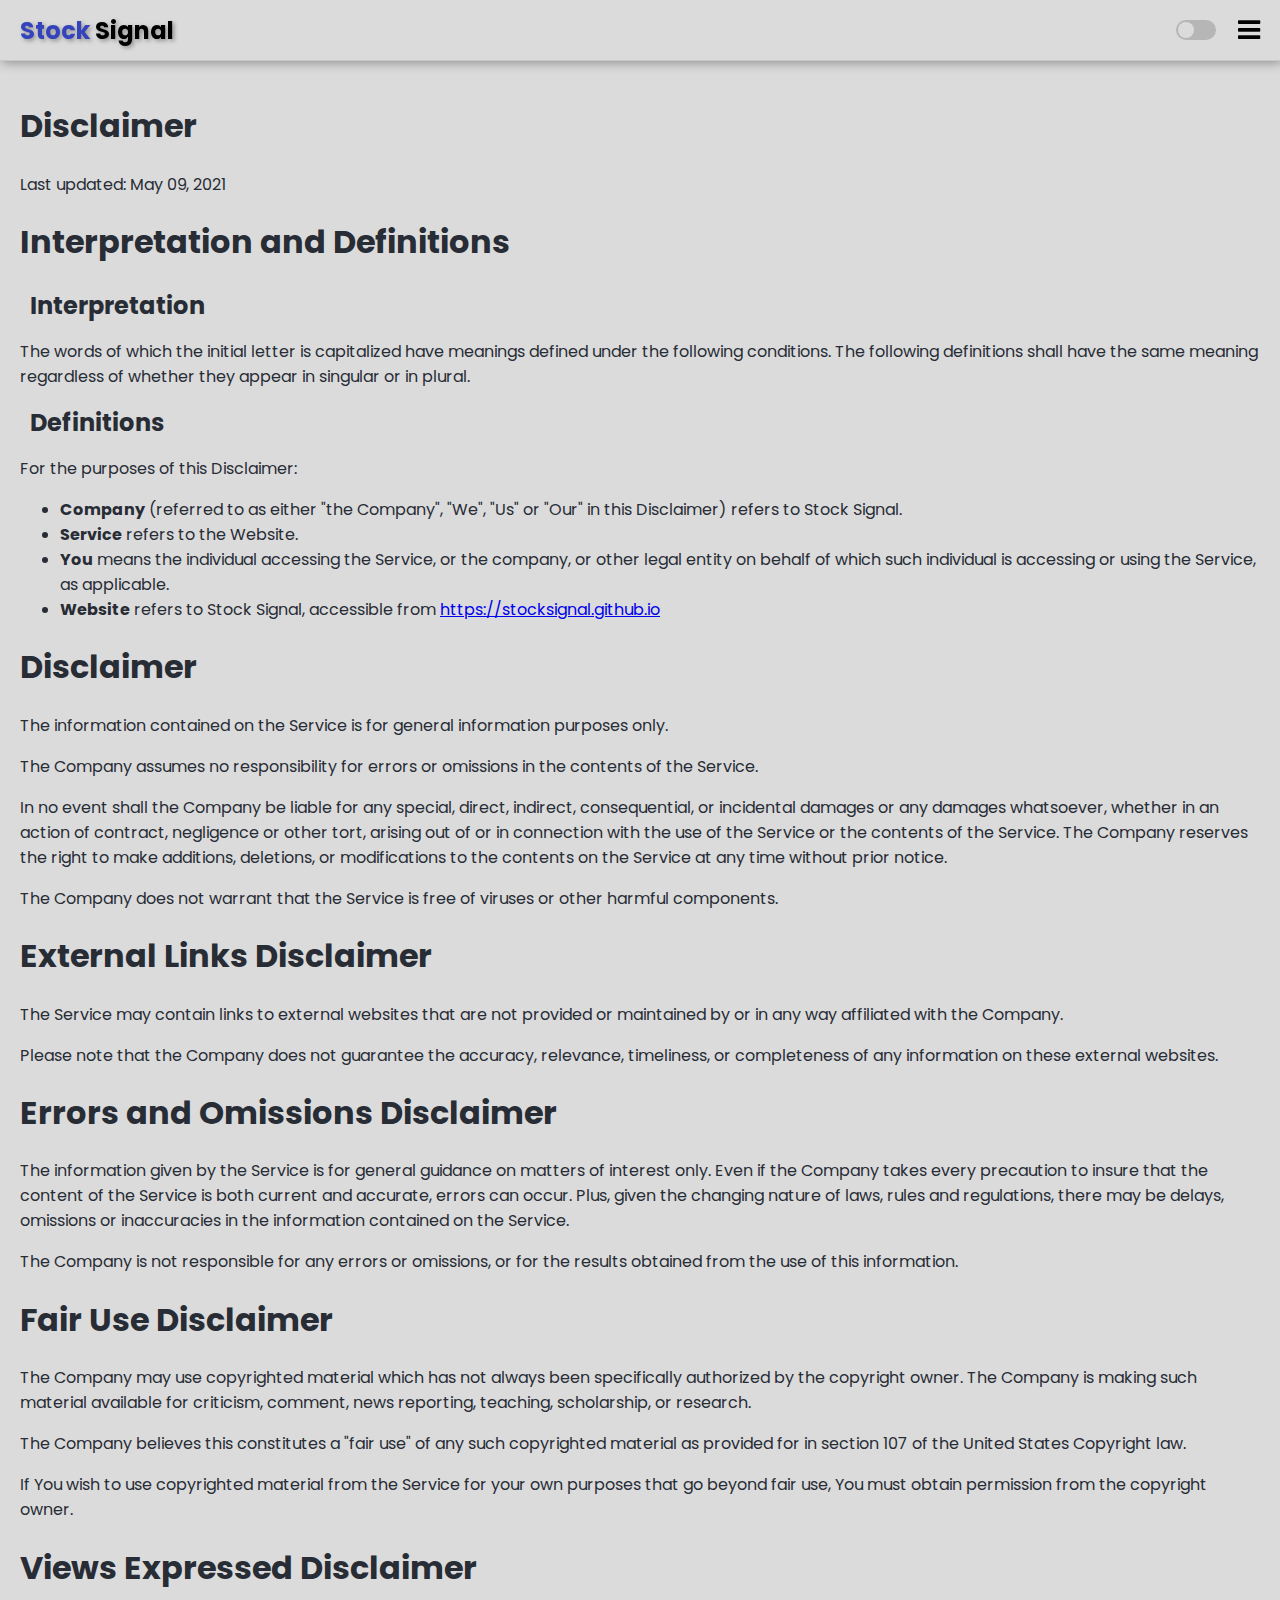
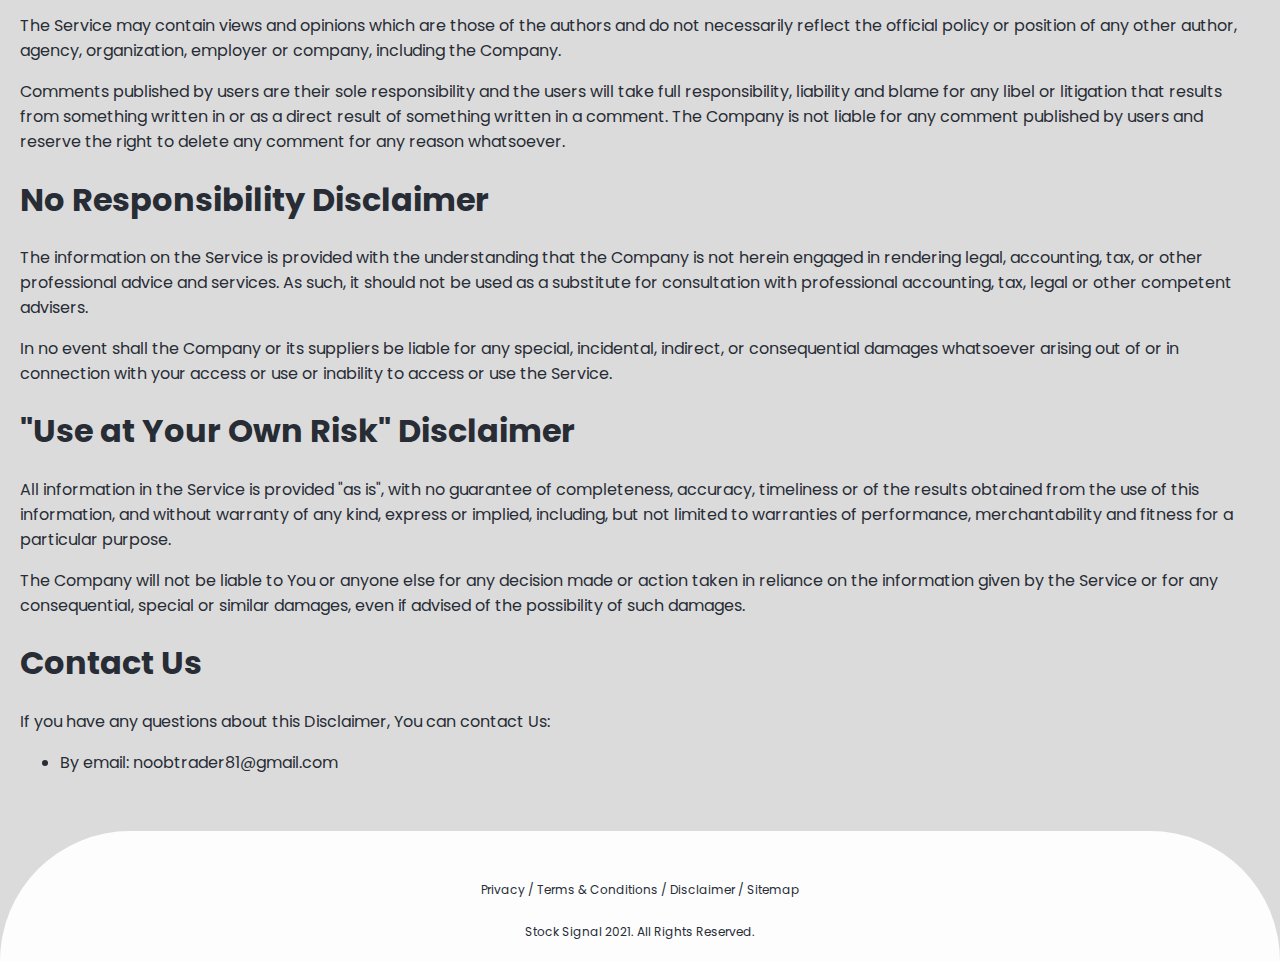
<file: docs/disclaimer.html>
<!DOCTYPE html>
<html lang="en">

<head>
    <meta charset="UTF-8">
    <meta http-equiv="X-UA-Compatible" content="IE=edge">
    <meta name="viewport" content="width=device-width, initial-scale=1.0">
    <link rel="icon" type="image/png" href="/charts/stocksignals.png" sizes="32x32">
    <link rel="icon" type="image/png" href="/charts/stocksignals.png" sizes="16x16">
    <link rel="preconnect" href="https://fonts.gstatic.com" />
    <link rel="stylesheet" href="/range.css">
    <link rel="stylesheet" href="https://fonts.googleapis.com/css2?family=Poppins:wght@200;400;600&display=swap" />
    <link rel="stylesheet" href="https://cdnjs.cloudflare.com/ajax/libs/font-awesome/4.7.0/css/font-awesome.min.css">
    
    <title>Stock Signal - Terms & Conditions</title>
</head>

<body>
    <div class="navbar">
        <div class="header">
            <div class="head" onclick="window.location='/'">Stock <span>Signal</span>
            </div>
            <div class="sidebar">
                <div class="theme-switch-wrapper">
                    <label class="theme-switch" for="checkbox">
                        <input type="checkbox" id="checkbox" />
                        <div class="slider round"></div>
                    </label>
                    <p id="emoji"></p>
                </div>
                <i class="fa fa-bars" id="menu" aria-hidden="true"></i>
                <i class="fa fa-times" id="close" aria-hidden="true"></i>
            </div>
        </div>
        <div class="navtabs" id="navtabs">
            <ul>
                <li><a href="index.html">Home<i class="fa fa-home" aria-hidden="true"></i></a></li>
                <li><a href="ipo/ipodetails.html">IPO details<i class="fa fa-shopping-cart" aria-hidden="true"></i></a>
                </li>
                <li><a href="scans/stockscans.html">Market Data<i class="fa fa-line-chart" aria-hidden="true"></i></a>
                </li>
                <li><a href="https://stocksignal.netlify.app">Blogs<i class="fa fa-rss" aria-hidden="true"></i></a></li>
            </ul>
        </div>
        <hr>
    </div>

    <div style="display: block; padding: 20px;">
        <h1>Disclaimer</h1>
        <p>Last updated: May 09, 2021</p>
        <h1>Interpretation and Definitions</h1>
        <h2>Interpretation</h2>
        <p>The words of which the initial letter is capitalized have meanings defined under the following conditions.
            The following definitions shall have the same meaning regardless of whether they appear in singular or in
            plural.</p>
        <h2>Definitions</h2>
        <p>For the purposes of this Disclaimer:</p>
        <ul>
            <li><strong>Company</strong> (referred to as either &quot;the Company&quot;, &quot;We&quot;, &quot;Us&quot;
                or &quot;Our&quot; in this Disclaimer) refers to Stock Signal.</li>
            <li><strong>Service</strong> refers to the Website.</li>
            <li><strong>You</strong> means the individual accessing the Service, or the company, or other legal entity
                on behalf of which such individual is accessing or using the Service, as applicable.</li>
            <li><strong>Website</strong> refers to Stock Signal, accessible from <a href="https://stocksignal.github.io"
                    rel="external nofollow noopener" target="_blank">https://stocksignal.github.io</a></li>
        </ul>
        <h1>Disclaimer</h1>
        <p>The information contained on the Service is for general information purposes only.</p>
        <p>The Company assumes no responsibility for errors or omissions in the contents of the Service.</p>
        <p>In no event shall the Company be liable for any special, direct, indirect, consequential, or incidental
            damages or any damages whatsoever, whether in an action of contract, negligence or other tort, arising out
            of or in connection with the use of the Service or the contents of the Service. The Company reserves the
            right to make additions, deletions, or modifications to the contents on the Service at any time without
            prior notice.</p>
        <p>The Company does not warrant that the Service is free of viruses or other harmful components.</p>
        <h1>External Links Disclaimer</h1>
        <p>The Service may contain links to external websites that are not provided or maintained by or in any way
            affiliated with the Company.</p>
        <p>Please note that the Company does not guarantee the accuracy, relevance, timeliness, or completeness of any
            information on these external websites.</p>
        <h1>Errors and Omissions Disclaimer</h1>
        <p>The information given by the Service is for general guidance on matters of interest only. Even if the Company
            takes every precaution to insure that the content of the Service is both current and accurate, errors can
            occur. Plus, given the changing nature of laws, rules and regulations, there may be delays, omissions or
            inaccuracies in the information contained on the Service.</p>
        <p>The Company is not responsible for any errors or omissions, or for the results obtained from the use of this
            information.</p>
        <h1>Fair Use Disclaimer</h1>
        <p>The Company may use copyrighted material which has not always been specifically authorized by the copyright
            owner. The Company is making such material available for criticism, comment, news reporting, teaching,
            scholarship, or research.</p>
        <p>The Company believes this constitutes a &quot;fair use&quot; of any such copyrighted material as provided for
            in section 107 of the United States Copyright law.</p>
        <p>If You wish to use copyrighted material from the Service for your own purposes that go beyond fair use, You
            must obtain permission from the copyright owner.</p>
        <h1>Views Expressed Disclaimer</h1>
        <p>The Service may contain views and opinions which are those of the authors and do not necessarily reflect the
            official policy or position of any other author, agency, organization, employer or company, including the
            Company.</p>
        <p>Comments published by users are their sole responsibility and the users will take full responsibility,
            liability and blame for any libel or litigation that results from something written in or as a direct result
            of something written in a comment. The Company is not liable for any comment published by users and reserve
            the right to delete any comment for any reason whatsoever.</p>
        <h1>No Responsibility Disclaimer</h1>
        <p>The information on the Service is provided with the understanding that the Company is not herein engaged in
            rendering legal, accounting, tax, or other professional advice and services. As such, it should not be used
            as a substitute for consultation with professional accounting, tax, legal or other competent advisers.</p>
        <p>In no event shall the Company or its suppliers be liable for any special, incidental, indirect, or
            consequential damages whatsoever arising out of or in connection with your access or use or inability to
            access or use the Service.</p>
        <h1>&quot;Use at Your Own Risk&quot; Disclaimer</h1>
        <p>All information in the Service is provided &quot;as is&quot;, with no guarantee of completeness, accuracy,
            timeliness or of the results obtained from the use of this information, and without warranty of any kind,
            express or implied, including, but not limited to warranties of performance, merchantability and fitness for
            a particular purpose.</p>
        <p>The Company will not be liable to You or anyone else for any decision made or action taken in reliance on the
            information given by the Service or for any consequential, special or similar damages, even if advised of
            the possibility of such damages.</p>
        <h1>Contact Us</h1>
        <p>If you have any questions about this Disclaimer, You can contact Us:</p>
        <ul>
            <li>By email: noobtrader81@gmail.com</li>
        </ul>
    </div>
    <div class="footer">
        <p><a href="/docs/privacy-policy.html">Privacy</a> / <a href="/docs/terms-and-conditions.html">Terms &
                Conditions</a> / <a href="/docs/disclaimer.html">Disclaimer</a> / <a href="../sitemap.xml">Sitemap</a></p>
        <p>Stock Signal 2021. All Rights Reserved.</p>
    </div>

</body>
<script src="/range.js"></script>
<script src="/charts/darkMode.js"></script>

</html>
</file>
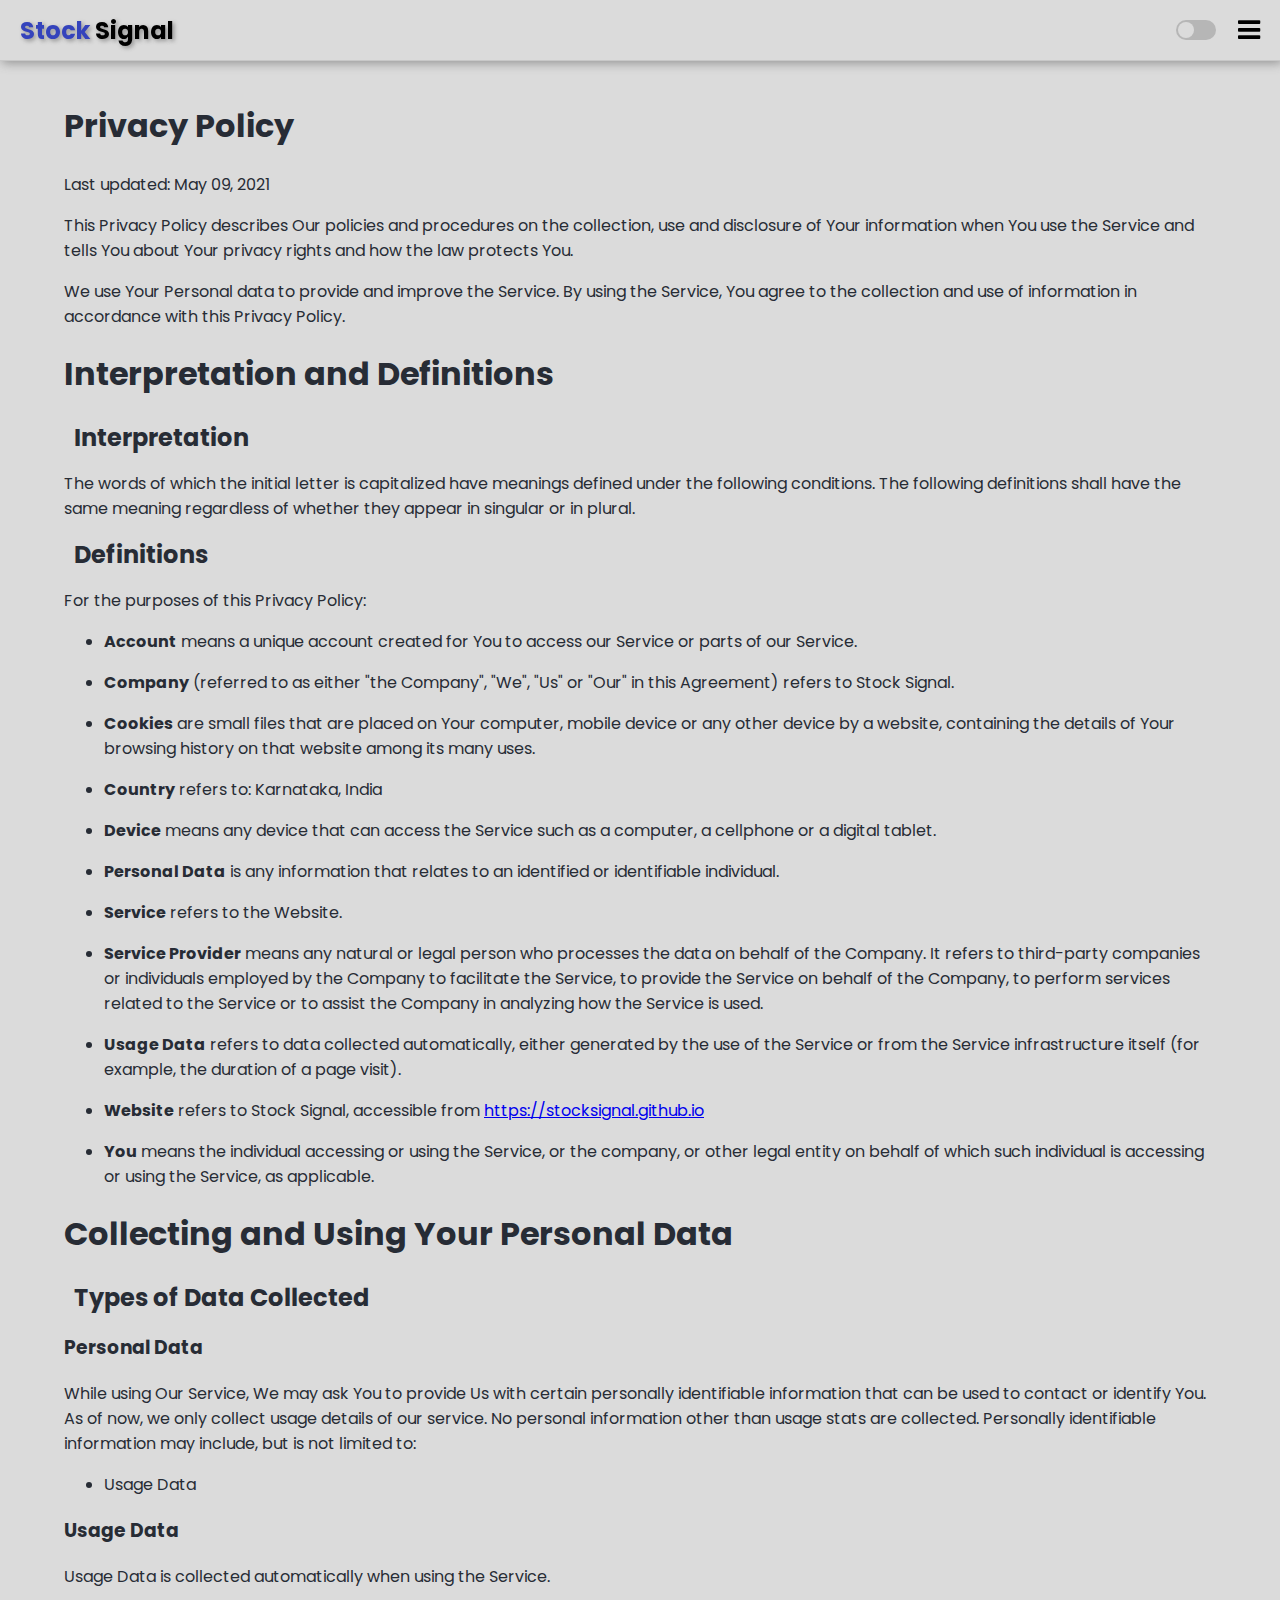
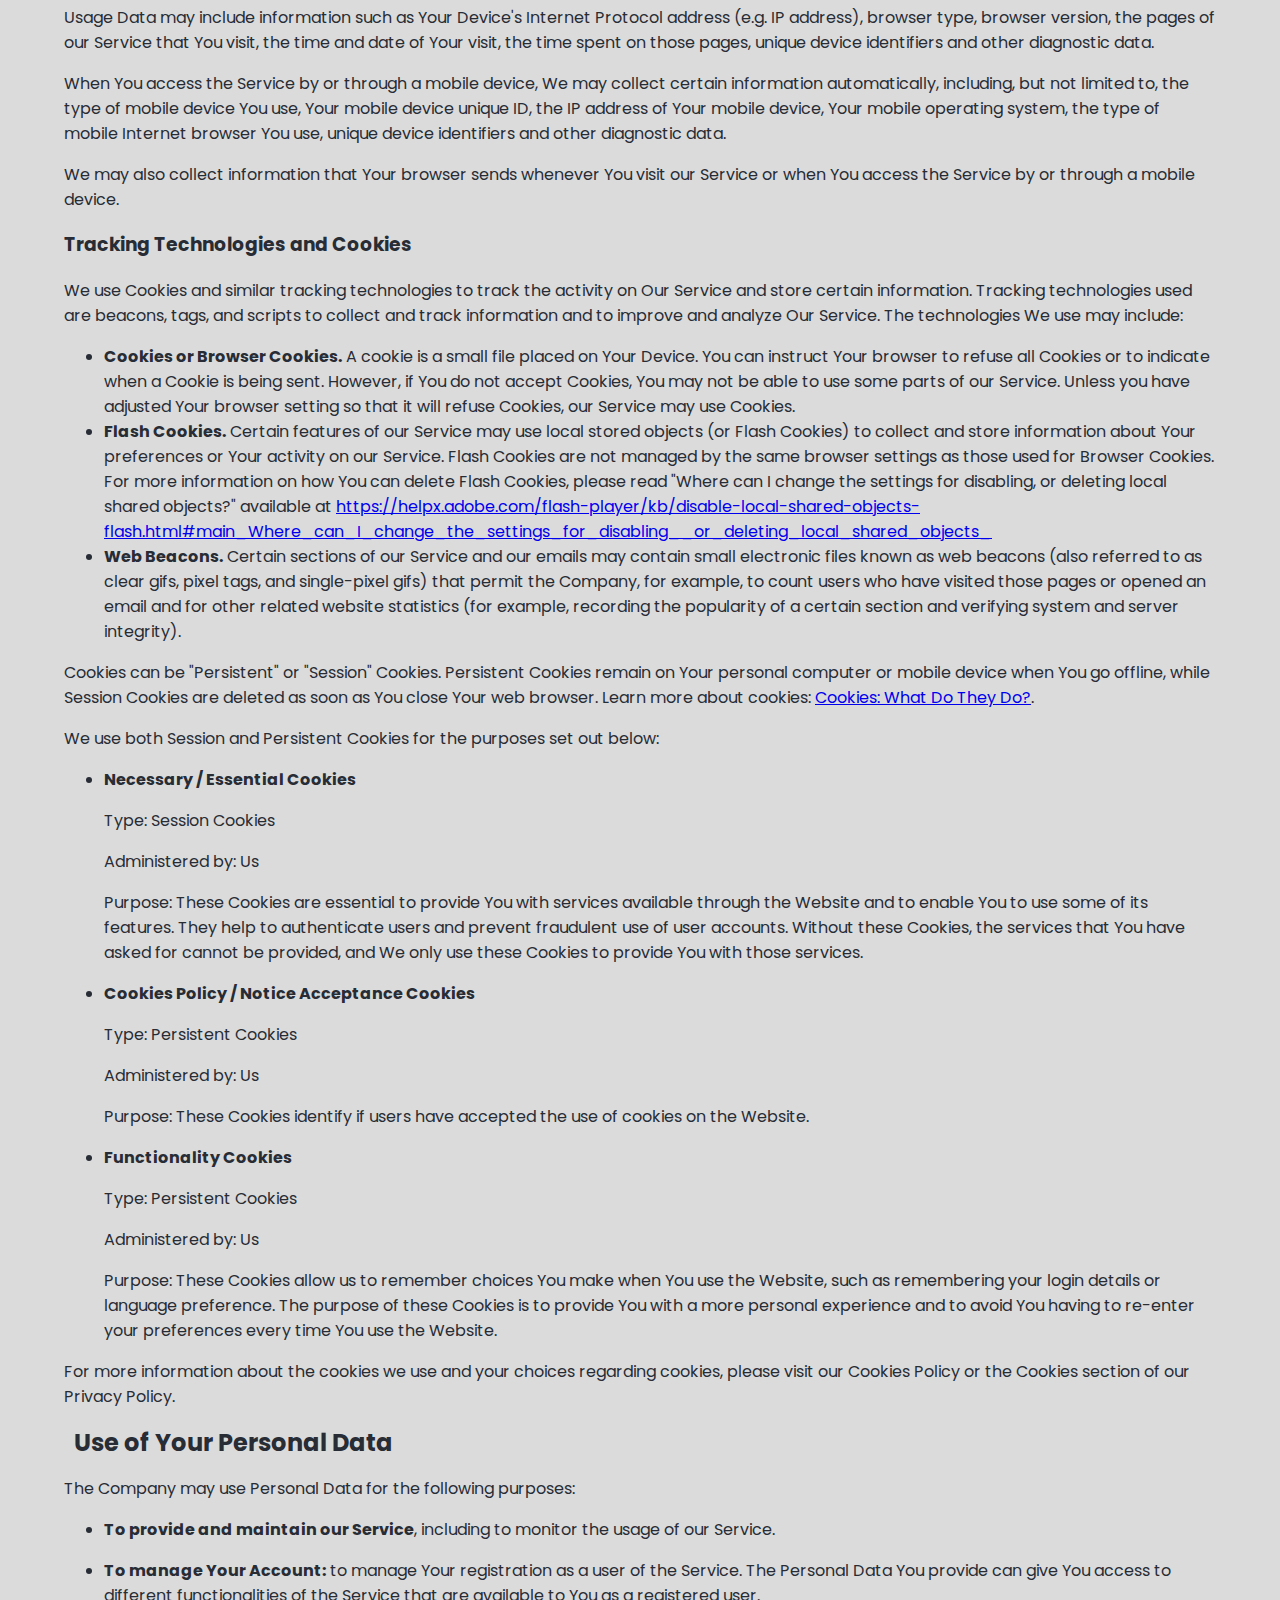
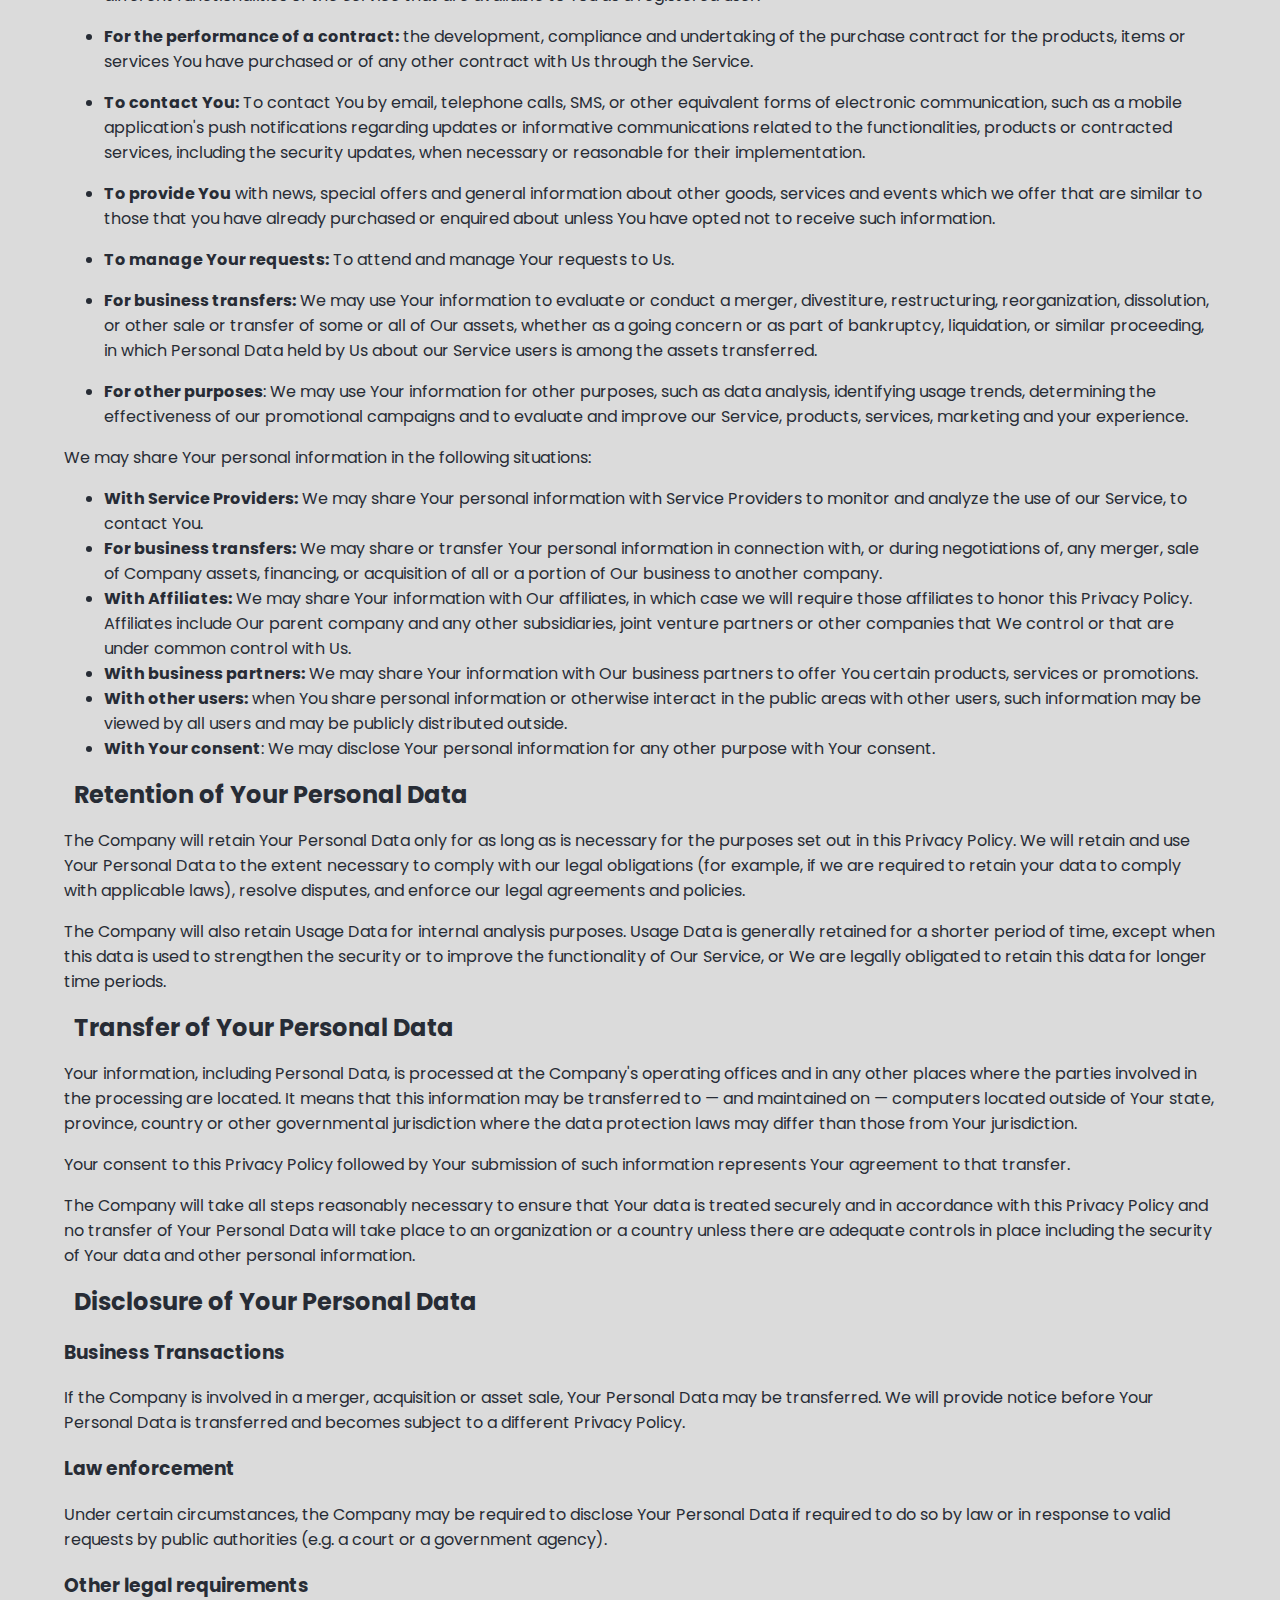
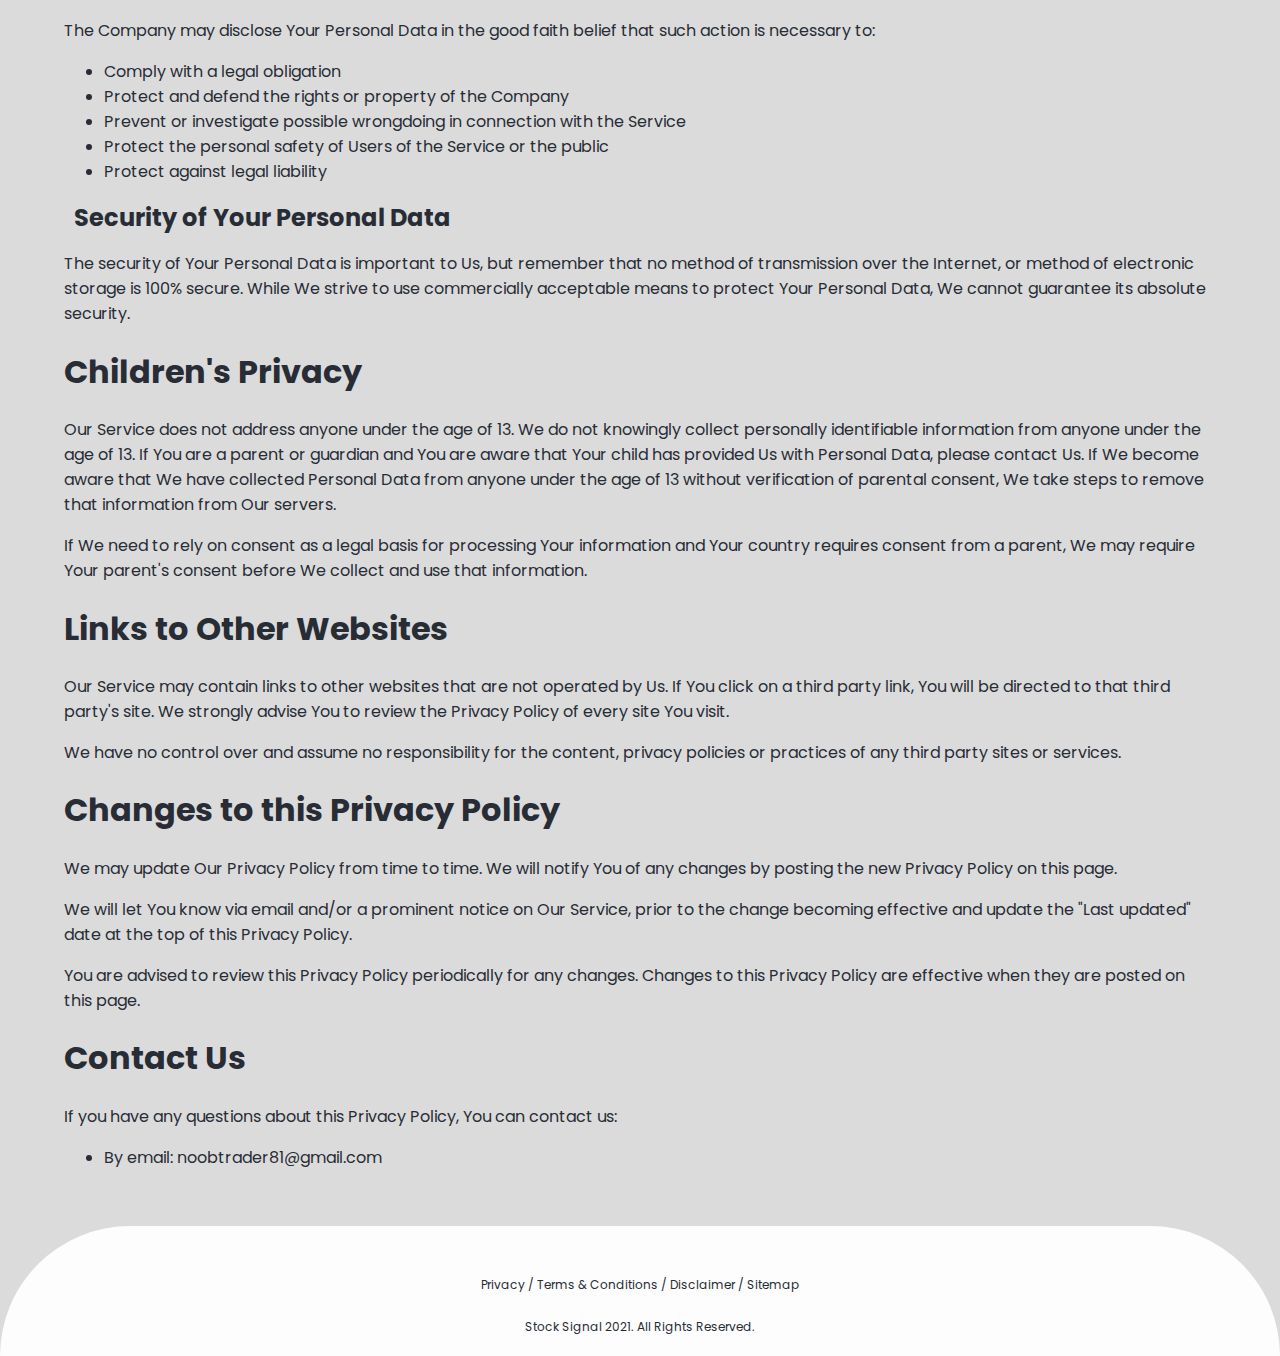
<file: docs/privacy-policy.html>
<!DOCTYPE html>
<html lang="en">

<head>
    <meta charset="UTF-8">
    <meta http-equiv="X-UA-Compatible" content="IE=edge">
    <meta name="viewport" content="width=device-width, initial-scale=1.0">
    <link rel="icon" type="image/png" href="/charts/stocksignals.png" sizes="32x32">
    <link rel="icon" type="image/png" href="/charts/stocksignals.png" sizes="16x16">
    <link rel="preconnect" href="https://fonts.gstatic.com" />
    <link rel="stylesheet" href="/range.css">
    <link rel="stylesheet" href="https://fonts.googleapis.com/css2?family=Poppins:wght@200;400;600&display=swap" />
    <link rel="stylesheet" href="https://cdnjs.cloudflare.com/ajax/libs/font-awesome/4.7.0/css/font-awesome.min.css">
   
    <title>Stock Signal - Privacy Policy</title>
</head>

<body>
    <div class="navbar">
        <div class="header">
            <div class="head" onclick="window.location='/'">Stock <span>Signal</span>
            </div>
            <div class="sidebar">
                <div class="theme-switch-wrapper">
                    <label class="theme-switch" for="checkbox">
                        <input type="checkbox" id="checkbox" />
                        <div class="slider round"></div>
                    </label>
                    <p id="emoji"></p>
                </div>
                <i class="fa fa-bars" id="menu" aria-hidden="true"></i>
                <i class="fa fa-times" id="close" aria-hidden="true"></i>
            </div>
        </div>
        <div class="navtabs" id="navtabs">
            <ul>
                <li><a href="index.html">Home<i class="fa fa-home" aria-hidden="true"></i></a></li>
                <li><a href="ipo/ipodetails.html">IPO details<i class="fa fa-shopping-cart" aria-hidden="true"></i></a>
                </li>
                <li><a href="scans/stockscans.html">Market Data<i class="fa fa-line-chart" aria-hidden="true"></i></a>
                </li>
                <li><a href="https://stocksignal.netlify.app">Blogs<i class="fa fa-rss" aria-hidden="true"></i></a></li>
            </ul>
        </div>
        <hr>
    </div>
    <div style="display: block; width: 90vw; padding: 20px;">
        <h1>Privacy Policy</h1>
        <p>Last updated: May 09, 2021</p>
        <p>This Privacy Policy describes Our policies and procedures on the collection, use and disclosure of Your
            information when You use the Service and tells You about Your privacy rights and how the law protects You.
        </p>
        <p>We use Your Personal data to provide and improve the Service. By using the Service, You agree to the
            collection
            and use of information in accordance with this Privacy Policy.</p>
        <h1>Interpretation and Definitions</h1>
        <h2>Interpretation</h2>
        <p>The words of which the initial letter is capitalized have meanings defined under the following conditions.
            The
            following definitions shall have the same meaning regardless of whether they appear in singular or in
            plural.
        </p>
        <h2>Definitions</h2>
        <p>For the purposes of this Privacy Policy:</p>
        <ul>
            <li>
                <p><strong>Account</strong> means a unique account created for You to access our Service or parts of our
                    Service.</p>
            </li>
            <li>
                <p><strong>Company</strong> (referred to as either &quot;the Company&quot;, &quot;We&quot;,
                    &quot;Us&quot;
                    or &quot;Our&quot; in this Agreement) refers to Stock Signal.</p>
            </li>
            <li>
                <p><strong>Cookies</strong> are small files that are placed on Your computer, mobile device or any other
                    device by a website, containing the details of Your browsing history on that website among its many
                    uses.</p>
            </li>
            <li>
                <p><strong>Country</strong> refers to: Karnataka, India</p>
            </li>
            <li>
                <p><strong>Device</strong> means any device that can access the Service such as a computer, a cellphone
                    or a
                    digital tablet.</p>
            </li>
            <li>
                <p><strong>Personal Data</strong> is any information that relates to an identified or identifiable
                    individual.</p>
            </li>
            <li>
                <p><strong>Service</strong> refers to the Website.</p>
            </li>
            <li>
                <p><strong>Service Provider</strong> means any natural or legal person who processes the data on behalf
                    of
                    the Company. It refers to third-party companies or individuals employed by the Company to facilitate
                    the
                    Service, to provide the Service on behalf of the Company, to perform services related to the Service
                    or
                    to assist the Company in analyzing how the Service is used.</p>
            </li>
            <li>
                <p><strong>Usage Data</strong> refers to data collected automatically, either generated by the use of
                    the
                    Service or from the Service infrastructure itself (for example, the duration of a page visit).</p>
            </li>
            <li>
                <p><strong>Website</strong> refers to Stock Signal, accessible from <a
                        href="https://stocksignal.github.io" rel="external nofollow noopener"
                        target="_blank">https://stocksignal.github.io</a></p>
            </li>
            <li>
                <p><strong>You</strong> means the individual accessing or using the Service, or the company, or other
                    legal
                    entity on behalf of which such individual is accessing or using the Service, as applicable.</p>
            </li>
        </ul>
        <h1>Collecting and Using Your Personal Data</h1>
        <h2>Types of Data Collected</h2>
        <h3>Personal Data</h3>
        <p>While using Our Service, We may ask You to provide Us with certain personally identifiable information that
            can
            be used to contact or identify You. As of now, we only collect usage details of our service. No personal information other than usage stats are collected. Personally identifiable information may include, but is not limited to:
        </p>
        <ul>
            <li>Usage Data</li>
        </ul>
        <h3>Usage Data</h3>
        <p>Usage Data is collected automatically when using the Service.</p>
        <p>Usage Data may include information such as Your Device's Internet Protocol address (e.g. IP address), browser
            type, browser version, the pages of our Service that You visit, the time and date of Your visit, the time
            spent
            on those pages, unique device identifiers and other diagnostic data.</p>
        <p>When You access the Service by or through a mobile device, We may collect certain information automatically,
            including, but not limited to, the type of mobile device You use, Your mobile device unique ID, the IP
            address
            of Your mobile device, Your mobile operating system, the type of mobile Internet browser You use, unique
            device
            identifiers and other diagnostic data.</p>
        <p>We may also collect information that Your browser sends whenever You visit our Service or when You access the
            Service by or through a mobile device.</p>
        <h3>Tracking Technologies and Cookies</h3>
        <p>We use Cookies and similar tracking technologies to track the activity on Our Service and store certain
            information. Tracking technologies used are beacons, tags, and scripts to collect and track information and
            to
            improve and analyze Our Service. The technologies We use may include:</p>
        <ul>
            <li><strong>Cookies or Browser Cookies.</strong> A cookie is a small file placed on Your Device. You can
                instruct Your browser to refuse all Cookies or to indicate when a Cookie is being sent. However, if You
                do
                not accept Cookies, You may not be able to use some parts of our Service. Unless you have adjusted Your
                browser setting so that it will refuse Cookies, our Service may use Cookies.</li>
            <li><strong>Flash Cookies.</strong> Certain features of our Service may use local stored objects (or Flash
                Cookies) to collect and store information about Your preferences or Your activity on our Service. Flash
                Cookies are not managed by the same browser settings as those used for Browser Cookies. For more
                information
                on how You can delete Flash Cookies, please read &quot;Where can I change the settings for disabling, or
                deleting local shared objects?&quot; available at <a
                    href="https://helpx.adobe.com/flash-player/kb/disable-local-shared-objects-flash.html#main_Where_can_I_change_the_settings_for_disabling__or_deleting_local_shared_objects_"
                    rel="external nofollow noopener"
                    target="_blank">https://helpx.adobe.com/flash-player/kb/disable-local-shared-objects-flash.html#main_Where_can_I_change_the_settings_for_disabling__or_deleting_local_shared_objects_</a>
            </li>
            <li><strong>Web Beacons.</strong> Certain sections of our Service and our emails may contain small
                electronic
                files known as web beacons (also referred to as clear gifs, pixel tags, and single-pixel gifs) that
                permit
                the Company, for example, to count users who have visited those pages or opened an email and for other
                related website statistics (for example, recording the popularity of a certain section and verifying
                system
                and server integrity).</li>
        </ul>
        <p>Cookies can be &quot;Persistent&quot; or &quot;Session&quot; Cookies. Persistent Cookies remain on Your
            personal
            computer or mobile device when You go offline, while Session Cookies are deleted as soon as You close Your
            web
            browser. Learn more about cookies: <a href="https://www.freeprivacypolicy.com/blog/cookies/"
                target="_blank">Cookies: What Do They Do?</a>.</p>
        <p>We use both Session and Persistent Cookies for the purposes set out below:</p>
        <ul>
            <li>
                <p><strong>Necessary / Essential Cookies</strong></p>
                <p>Type: Session Cookies</p>
                <p>Administered by: Us</p>
                <p>Purpose: These Cookies are essential to provide You with services available through the Website and
                    to
                    enable You to use some of its features. They help to authenticate users and prevent fraudulent use
                    of
                    user accounts. Without these Cookies, the services that You have asked for cannot be provided, and
                    We
                    only use these Cookies to provide You with those services.</p>
            </li>
            <li>
                <p><strong>Cookies Policy / Notice Acceptance Cookies</strong></p>
                <p>Type: Persistent Cookies</p>
                <p>Administered by: Us</p>
                <p>Purpose: These Cookies identify if users have accepted the use of cookies on the Website.</p>
            </li>
            <li>
                <p><strong>Functionality Cookies</strong></p>
                <p>Type: Persistent Cookies</p>
                <p>Administered by: Us</p>
                <p>Purpose: These Cookies allow us to remember choices You make when You use the Website, such as
                    remembering your login details or language preference. The purpose of these Cookies is to provide
                    You
                    with a more personal experience and to avoid You having to re-enter your preferences every time You
                    use
                    the Website.</p>
            </li>
        </ul>
        <p>For more information about the cookies we use and your choices regarding cookies, please visit our Cookies
            Policy
            or the Cookies section of our Privacy Policy.</p>
        <h2>Use of Your Personal Data</h2>
        <p>The Company may use Personal Data for the following purposes:</p>
        <ul>
            <li>
                <p><strong>To provide and maintain our Service</strong>, including to monitor the usage of our Service.
                </p>
            </li>
            <li>
                <p><strong>To manage Your Account:</strong> to manage Your registration as a user of the Service. The
                    Personal Data You provide can give You access to different functionalities of the Service that are
                    available to You as a registered user.</p>
            </li>
            <li>
                <p><strong>For the performance of a contract:</strong> the development, compliance and undertaking of
                    the
                    purchase contract for the products, items or services You have purchased or of any other contract
                    with
                    Us through the Service.</p>
            </li>
            <li>
                <p><strong>To contact You:</strong> To contact You by email, telephone calls, SMS, or other equivalent
                    forms
                    of electronic communication, such as a mobile application's push notifications regarding updates or
                    informative communications related to the functionalities, products or contracted services,
                    including
                    the security updates, when necessary or reasonable for their implementation.</p>
            </li>
            <li>
                <p><strong>To provide You</strong> with news, special offers and general information about other goods,
                    services and events which we offer that are similar to those that you have already purchased or
                    enquired
                    about unless You have opted not to receive such information.</p>
            </li>
            <li>
                <p><strong>To manage Your requests:</strong> To attend and manage Your requests to Us.</p>
            </li>
            <li>
                <p><strong>For business transfers:</strong> We may use Your information to evaluate or conduct a merger,
                    divestiture, restructuring, reorganization, dissolution, or other sale or transfer of some or all of
                    Our
                    assets, whether as a going concern or as part of bankruptcy, liquidation, or similar proceeding, in
                    which Personal Data held by Us about our Service users is among the assets transferred.</p>
            </li>
            <li>
                <p><strong>For other purposes</strong>: We may use Your information for other purposes, such as data
                    analysis, identifying usage trends, determining the effectiveness of our promotional campaigns and
                    to
                    evaluate and improve our Service, products, services, marketing and your experience.</p>
            </li>
        </ul>
        <p>We may share Your personal information in the following situations:</p>
        <ul>
            <li><strong>With Service Providers:</strong> We may share Your personal information with Service Providers
                to
                monitor and analyze the use of our Service, to contact You.</li>
            <li><strong>For business transfers:</strong> We may share or transfer Your personal information in
                connection
                with, or during negotiations of, any merger, sale of Company assets, financing, or acquisition of all or
                a
                portion of Our business to another company.</li>
            <li><strong>With Affiliates:</strong> We may share Your information with Our affiliates, in which case we
                will
                require those affiliates to honor this Privacy Policy. Affiliates include Our parent company and any
                other
                subsidiaries, joint venture partners or other companies that We control or that are under common control
                with Us.</li>
            <li><strong>With business partners:</strong> We may share Your information with Our business partners to
                offer
                You certain products, services or promotions.</li>
            <li><strong>With other users:</strong> when You share personal information or otherwise interact in the
                public
                areas with other users, such information may be viewed by all users and may be publicly distributed
                outside.
            </li>
            <li><strong>With Your consent</strong>: We may disclose Your personal information for any other purpose with
                Your consent.</li>
        </ul>
        <h2>Retention of Your Personal Data</h2>
        <p>The Company will retain Your Personal Data only for as long as is necessary for the purposes set out in this
            Privacy Policy. We will retain and use Your Personal Data to the extent necessary to comply with our legal
            obligations (for example, if we are required to retain your data to comply with applicable laws), resolve
            disputes, and enforce our legal agreements and policies.</p>
        <p>The Company will also retain Usage Data for internal analysis purposes. Usage Data is generally retained for
            a
            shorter period of time, except when this data is used to strengthen the security or to improve the
            functionality
            of Our Service, or We are legally obligated to retain this data for longer time periods.</p>
        <h2>Transfer of Your Personal Data</h2>
        <p>Your information, including Personal Data, is processed at the Company's operating offices and in any other
            places where the parties involved in the processing are located. It means that this information may be
            transferred to — and maintained on — computers located outside of Your state, province, country or other
            governmental jurisdiction where the data protection laws may differ than those from Your jurisdiction.</p>
        <p>Your consent to this Privacy Policy followed by Your submission of such information represents Your agreement
            to
            that transfer.</p>
        <p>The Company will take all steps reasonably necessary to ensure that Your data is treated securely and in
            accordance with this Privacy Policy and no transfer of Your Personal Data will take place to an organization
            or
            a country unless there are adequate controls in place including the security of Your data and other personal
            information.</p>
        <h2>Disclosure of Your Personal Data</h2>
        <h3>Business Transactions</h3>
        <p>If the Company is involved in a merger, acquisition or asset sale, Your Personal Data may be transferred. We
            will
            provide notice before Your Personal Data is transferred and becomes subject to a different Privacy Policy.
        </p>
        <h3>Law enforcement</h3>
        <p>Under certain circumstances, the Company may be required to disclose Your Personal Data if required to do so
            by
            law or in response to valid requests by public authorities (e.g. a court or a government agency).</p>
        <h3>Other legal requirements</h3>
        <p>The Company may disclose Your Personal Data in the good faith belief that such action is necessary to:</p>
        <ul>
            <li>Comply with a legal obligation</li>
            <li>Protect and defend the rights or property of the Company</li>
            <li>Prevent or investigate possible wrongdoing in connection with the Service</li>
            <li>Protect the personal safety of Users of the Service or the public</li>
            <li>Protect against legal liability</li>
        </ul>
        <h2>Security of Your Personal Data</h2>
        <p>The security of Your Personal Data is important to Us, but remember that no method of transmission over the
            Internet, or method of electronic storage is 100% secure. While We strive to use commercially acceptable
            means
            to protect Your Personal Data, We cannot guarantee its absolute security.</p>
        <h1>Children's Privacy</h1>
        <p>Our Service does not address anyone under the age of 13. We do not knowingly collect personally identifiable
            information from anyone under the age of 13. If You are a parent or guardian and You are aware that Your
            child
            has provided Us with Personal Data, please contact Us. If We become aware that We have collected Personal
            Data
            from anyone under the age of 13 without verification of parental consent, We take steps to remove that
            information from Our servers.</p>
        <p>If We need to rely on consent as a legal basis for processing Your information and Your country requires
            consent
            from a parent, We may require Your parent's consent before We collect and use that information.</p>
        <h1>Links to Other Websites</h1>
        <p>Our Service may contain links to other websites that are not operated by Us. If You click on a third party
            link,
            You will be directed to that third party's site. We strongly advise You to review the Privacy Policy of
            every
            site You visit.</p>
        <p>We have no control over and assume no responsibility for the content, privacy policies or practices of any
            third
            party sites or services.</p>
        <h1>Changes to this Privacy Policy</h1>
        <p>We may update Our Privacy Policy from time to time. We will notify You of any changes by posting the new
            Privacy
            Policy on this page.</p>
        <p>We will let You know via email and/or a prominent notice on Our Service, prior to the change becoming
            effective
            and update the &quot;Last updated&quot; date at the top of this Privacy Policy.</p>
        <p>You are advised to review this Privacy Policy periodically for any changes. Changes to this Privacy Policy
            are
            effective when they are posted on this page.</p>
        <h1>Contact Us</h1>
        <p>If you have any questions about this Privacy Policy, You can contact us:</p>
        <ul>
            <li>By email: noobtrader81@gmail.com</li>
        </ul>
    </div>
    <div class="footer">
        <p><a href="/docs/privacy-policy.html">Privacy</a> / <a href="/docs/terms-and-conditions.html">Terms &
                Conditions</a> / <a href="/docs/disclaimer.html">Disclaimer</a> / <a href="../sitemap.xml">Sitemap</a></p>
        <p>Stock Signal 2021. All Rights Reserved.</p>
    </div>

</body>
<script src="/range.js"></script>
<script src="/charts/darkMode.js"></script>

</html>
</file>
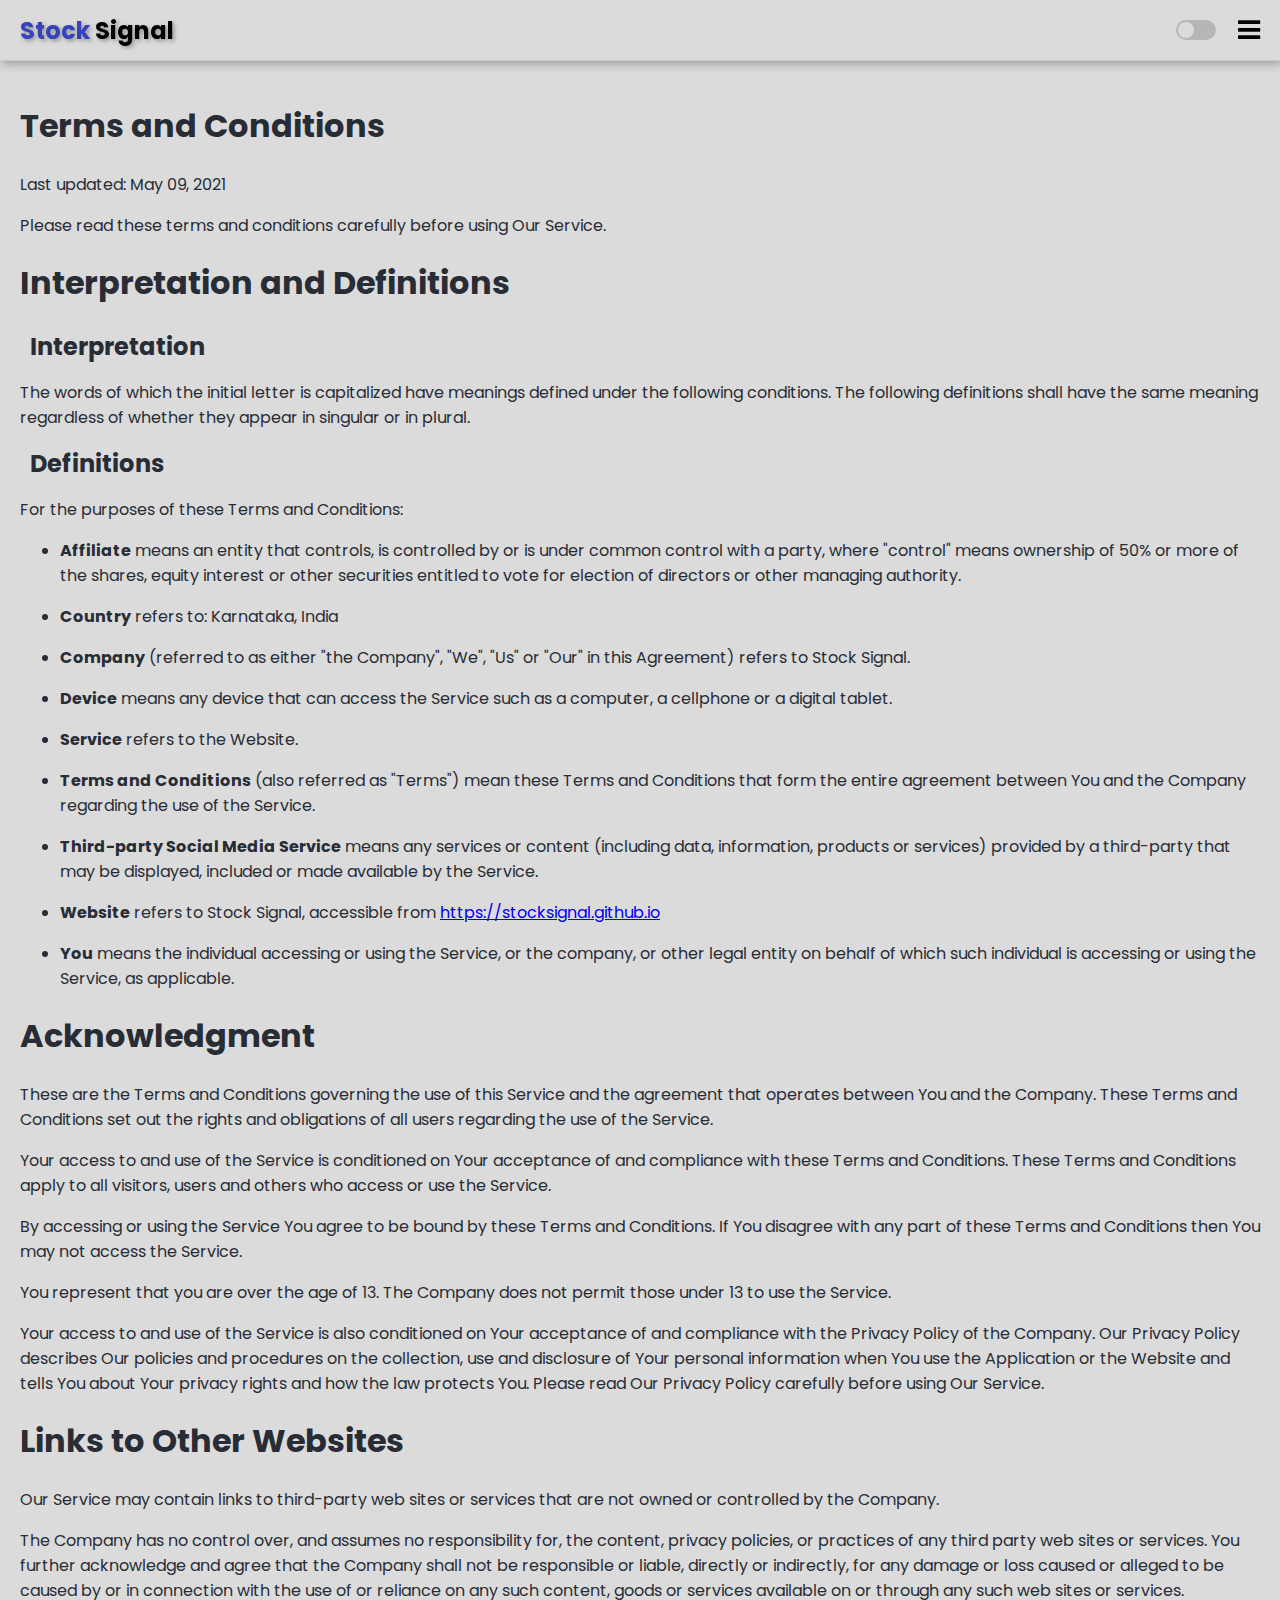
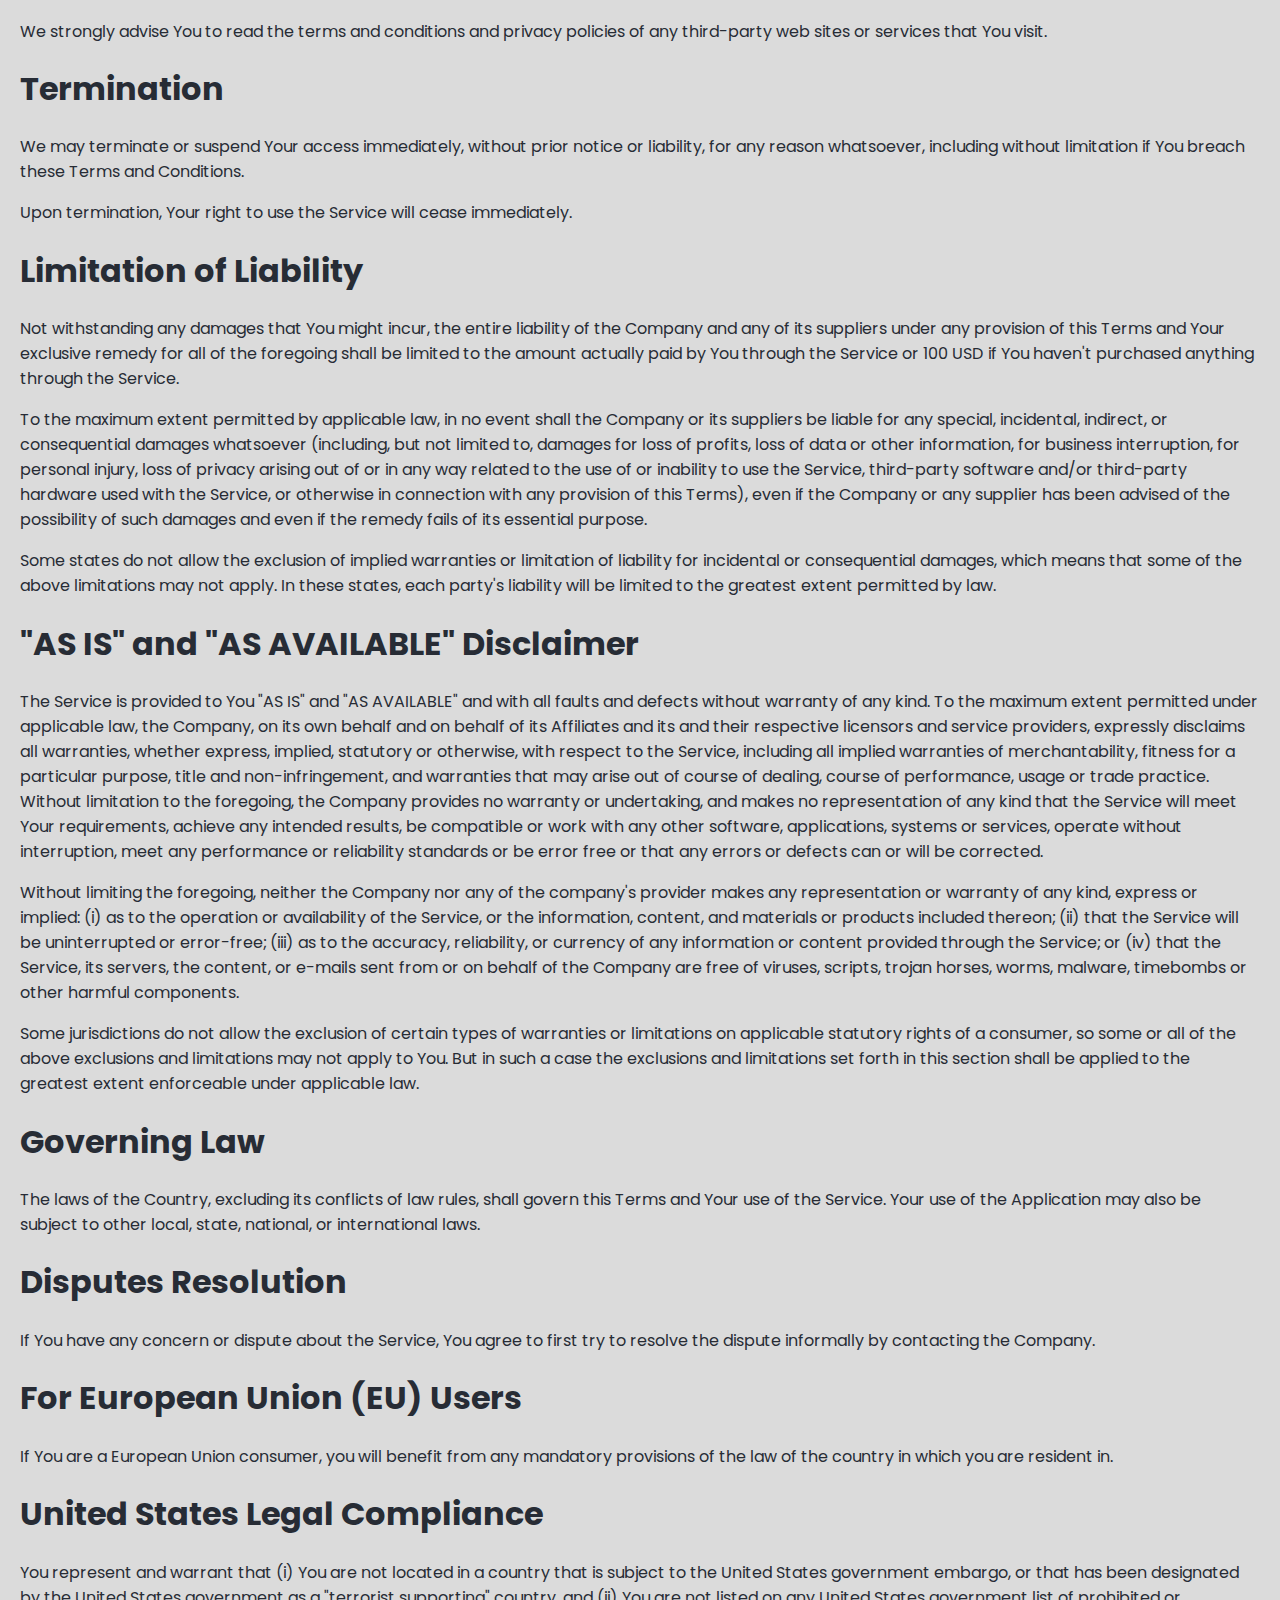
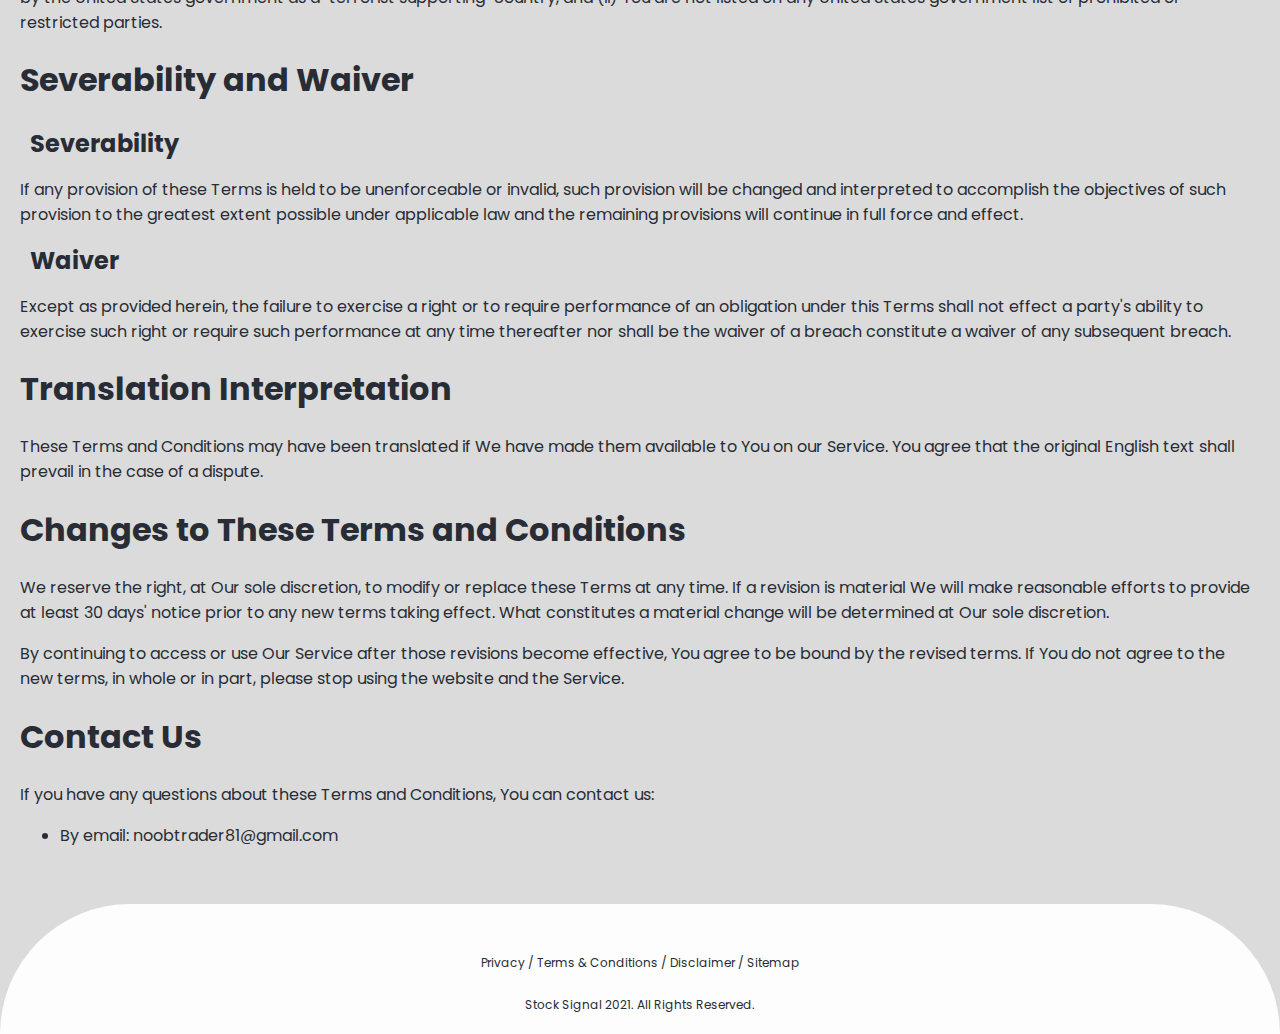
<file: docs/terms-and-conditions.html>
<!DOCTYPE html>
<html lang="en">

<head>
    <meta charset="UTF-8">
    <meta http-equiv="X-UA-Compatible" content="IE=edge">
    <meta name="viewport" content="width=device-width, initial-scale=1.0">
    <link rel="icon" type="image/png" href="/charts/stocksignals.png" sizes="32x32">
    <link rel="icon" type="image/png" href="/charts/stocksignals.png" sizes="16x16">
    <link rel="preconnect" href="https://fonts.gstatic.com" />
    <link rel="stylesheet" href="/range.css">
    <link rel="stylesheet" href="https://fonts.googleapis.com/css2?family=Poppins:wght@200;400;600&display=swap" />
    <link rel="stylesheet" href="https://cdnjs.cloudflare.com/ajax/libs/font-awesome/4.7.0/css/font-awesome.min.css">
    
    <title>Stock Signal - Terms & Conditions</title>
</head>

<body>
    <div class="navbar">
        <div class="header">
            <div class="head" onclick="window.location='/'">Stock <span>Signal</span>
            </div>
            <div class="sidebar">
                <div class="theme-switch-wrapper">
                    <label class="theme-switch" for="checkbox">
                        <input type="checkbox" id="checkbox" />
                        <div class="slider round"></div>
                    </label>
                    <p id="emoji"></p>
                </div>
                <i class="fa fa-bars" id="menu" aria-hidden="true"></i>
                <i class="fa fa-times" id="close" aria-hidden="true"></i>
            </div>
        </div>
        <div class="navtabs" id="navtabs">
            <ul>
                <li><a href="index.html">Home<i class="fa fa-home" aria-hidden="true"></i></a></li>
                <li><a href="ipo/ipodetails.html">IPO details<i class="fa fa-shopping-cart" aria-hidden="true"></i></a>
                </li>
                <li><a href="scans/stockscans.html">Market Data<i class="fa fa-line-chart" aria-hidden="true"></i></a>
                </li>
                <li><a href="https://stocksignal.netlify.app">Blogs<i class="fa fa-rss" aria-hidden="true"></i></a></li>
            </ul>
        </div>
        <hr>
    </div>

    <div style="display: block; padding: 20px;">
        <h1>Terms and Conditions</h1>
        <p>Last updated: May 09, 2021</p>
        <p>Please read these terms and conditions carefully before using Our Service.</p>
        <h1>Interpretation and Definitions</h1>
        <h2>Interpretation</h2>
        <p>The words of which the initial letter is capitalized have meanings defined under the following conditions.
            The
            following definitions shall have the same meaning regardless of whether they appear in singular or in
            plural.
        </p>
        <h2>Definitions</h2>
        <p>For the purposes of these Terms and Conditions:</p>
        <ul>
            <li>
                <p><strong>Affiliate</strong> means an entity that controls, is controlled by or is under common control
                    with a party, where &quot;control&quot; means ownership of 50% or more of the shares, equity
                    interest or
                    other securities entitled to vote for election of directors or other managing authority.</p>
            </li>
            <li>
                <p><strong>Country</strong> refers to: Karnataka, India</p>
            </li>
            <li>
                <p><strong>Company</strong> (referred to as either &quot;the Company&quot;, &quot;We&quot;,
                    &quot;Us&quot;
                    or &quot;Our&quot; in this Agreement) refers to Stock Signal.</p>
            </li>
            <li>
                <p><strong>Device</strong> means any device that can access the Service such as a computer, a cellphone
                    or a
                    digital tablet.</p>
            </li>
            <li>
                <p><strong>Service</strong> refers to the Website.</p>
            </li>
            <li>
                <p><strong>Terms and Conditions</strong> (also referred as &quot;Terms&quot;) mean these Terms and
                    Conditions that form the entire agreement between You and the Company regarding the use of the
                    Service.</p>
            </li>
            <li>
                <p><strong>Third-party Social Media Service</strong> means any services or content (including data,
                    information, products or services) provided by a third-party that may be displayed, included or made
                    available by the Service.</p>
            </li>
            <li>
                <p><strong>Website</strong> refers to Stock Signal, accessible from <a
                        href="https://stocksignal.github.io" rel="external nofollow noopener"
                        target="_blank">https://stocksignal.github.io</a></p>
            </li>
            <li>
                <p><strong>You</strong> means the individual accessing or using the Service, or the company, or other
                    legal
                    entity on behalf of which such individual is accessing or using the Service, as applicable.</p>
            </li>
        </ul>
        <h1>Acknowledgment</h1>
        <p>These are the Terms and Conditions governing the use of this Service and the agreement that operates between
            You
            and the Company. These Terms and Conditions set out the rights and obligations of all users regarding the
            use of
            the Service.</p>
        <p>Your access to and use of the Service is conditioned on Your acceptance of and compliance with these Terms
            and
            Conditions. These Terms and Conditions apply to all visitors, users and others who access or use the
            Service.
        </p>
        <p>By accessing or using the Service You agree to be bound by these Terms and Conditions. If You disagree with
            any
            part of these Terms and Conditions then You may not access the Service.</p>
        <p>You represent that you are over the age of 13. The Company does not permit those under 13 to use the Service.
        </p>
        <p>Your access to and use of the Service is also conditioned on Your acceptance of and compliance with the
            Privacy
            Policy of the Company. Our Privacy Policy describes Our policies and procedures on the collection, use and
            disclosure of Your personal information when You use the Application or the Website and tells You about Your
            privacy rights and how the law protects You. Please read Our Privacy Policy carefully before using Our
            Service.
        </p>
        <h1>Links to Other Websites</h1>
        <p>Our Service may contain links to third-party web sites or services that are not owned or controlled by the
            Company.</p>
        <p>The Company has no control over, and assumes no responsibility for, the content, privacy policies, or
            practices
            of any third party web sites or services. You further acknowledge and agree that the Company shall not be
            responsible or liable, directly or indirectly, for any damage or loss caused or alleged to be caused by or
            in
            connection with the use of or reliance on any such content, goods or services available on or through any
            such
            web sites or services.</p>
        <p>We strongly advise You to read the terms and conditions and privacy policies of any third-party web sites or
            services that You visit.</p>
        <h1>Termination</h1>
        <p>We may terminate or suspend Your access immediately, without prior notice or liability, for any reason
            whatsoever, including without limitation if You breach these Terms and Conditions.</p>
        <p>Upon termination, Your right to use the Service will cease immediately.</p>
        <h1>Limitation of Liability</h1>
        <p>Not withstanding any damages that You might incur, the entire liability of the Company and any of its
            suppliers
            under any provision of this Terms and Your exclusive remedy for all of the foregoing shall be limited to the
            amount actually paid by You through the Service or 100 USD if You haven't purchased anything through the
            Service.</p>
        <p>To the maximum extent permitted by applicable law, in no event shall the Company or its suppliers be liable
            for
            any special, incidental, indirect, or consequential damages whatsoever (including, but not limited to,
            damages
            for loss of profits, loss of data or other information, for business interruption, for personal injury, loss
            of
            privacy arising out of or in any way related to the use of or inability to use the Service, third-party
            software
            and/or third-party hardware used with the Service, or otherwise in connection with any provision of this
            Terms),
            even if the Company or any supplier has been advised of the possibility of such damages and even if the
            remedy
            fails of its essential purpose.</p>
        <p>Some states do not allow the exclusion of implied warranties or limitation of liability for incidental or
            consequential damages, which means that some of the above limitations may not apply. In these states, each
            party's liability will be limited to the greatest extent permitted by law.</p>
        <h1>&quot;AS IS&quot; and &quot;AS AVAILABLE&quot; Disclaimer</h1>
        <p>The Service is provided to You &quot;AS IS&quot; and &quot;AS AVAILABLE&quot; and with all faults and defects
            without warranty of any kind. To the maximum extent permitted under applicable law, the Company, on its own
            behalf and on behalf of its Affiliates and its and their respective licensors and service providers,
            expressly
            disclaims all warranties, whether express, implied, statutory or otherwise, with respect to the Service,
            including all implied warranties of merchantability, fitness for a particular purpose, title and
            non-infringement, and warranties that may arise out of course of dealing, course of performance, usage or
            trade
            practice. Without limitation to the foregoing, the Company provides no warranty or undertaking, and makes no
            representation of any kind that the Service will meet Your requirements, achieve any intended results, be
            compatible or work with any other software, applications, systems or services, operate without interruption,
            meet any performance or reliability standards or be error free or that any errors or defects can or will be
            corrected.</p>
        <p>Without limiting the foregoing, neither the Company nor any of the company's provider makes any
            representation or
            warranty of any kind, express or implied: (i) as to the operation or availability of the Service, or the
            information, content, and materials or products included thereon; (ii) that the Service will be
            uninterrupted or
            error-free; (iii) as to the accuracy, reliability, or currency of any information or content provided
            through
            the Service; or (iv) that the Service, its servers, the content, or e-mails sent from or on behalf of the
            Company are free of viruses, scripts, trojan horses, worms, malware, timebombs or other harmful components.
        </p>
        <p>Some jurisdictions do not allow the exclusion of certain types of warranties or limitations on applicable
            statutory rights of a consumer, so some or all of the above exclusions and limitations may not apply to You.
            But
            in such a case the exclusions and limitations set forth in this section shall be applied to the greatest
            extent
            enforceable under applicable law.</p>
        <h1>Governing Law</h1>
        <p>The laws of the Country, excluding its conflicts of law rules, shall govern this Terms and Your use of the
            Service. Your use of the Application may also be subject to other local, state, national, or international
            laws.
        </p>
        <h1>Disputes Resolution</h1>
        <p>If You have any concern or dispute about the Service, You agree to first try to resolve the dispute
            informally by
            contacting the Company.</p>
        <h1>For European Union (EU) Users</h1>
        <p>If You are a European Union consumer, you will benefit from any mandatory provisions of the law of the
            country in
            which you are resident in.</p>
        <h1>United States Legal Compliance</h1>
        <p>You represent and warrant that (i) You are not located in a country that is subject to the United States
            government embargo, or that has been designated by the United States government as a &quot;terrorist
            supporting&quot; country, and (ii) You are not listed on any United States government list of prohibited or
            restricted parties.</p>
        <h1>Severability and Waiver</h1>
        <h2>Severability</h2>
        <p>If any provision of these Terms is held to be unenforceable or invalid, such provision will be changed and
            interpreted to accomplish the objectives of such provision to the greatest extent possible under applicable
            law
            and the remaining provisions will continue in full force and effect.</p>
        <h2>Waiver</h2>
        <p>Except as provided herein, the failure to exercise a right or to require performance of an obligation under
            this
            Terms shall not effect a party's ability to exercise such right or require such performance at any time
            thereafter nor shall be the waiver of a breach constitute a waiver of any subsequent breach.</p>
        <h1>Translation Interpretation</h1>
        <p>These Terms and Conditions may have been translated if We have made them available to You on our Service.
            You agree that the original English text shall prevail in the case of a dispute.</p>
        <h1>Changes to These Terms and Conditions</h1>
        <p>We reserve the right, at Our sole discretion, to modify or replace these Terms at any time. If a revision is
            material We will make reasonable efforts to provide at least 30 days' notice prior to any new terms taking
            effect. What constitutes a material change will be determined at Our sole discretion.</p>
        <p>By continuing to access or use Our Service after those revisions become effective, You agree to be bound by
            the
            revised terms. If You do not agree to the new terms, in whole or in part, please stop using the website and
            the
            Service.</p>
        <h1>Contact Us</h1>
        <p>If you have any questions about these Terms and Conditions, You can contact us:</p>
        <ul>
            <li>By email: noobtrader81@gmail.com</li>
        </ul>
    </div>
    <div class="footer">
        <p><a href="/docs/privacy-policy.html">Privacy</a> / <a href="/docs/terms-and-conditions.html">Terms &
                Conditions</a> / <a href="/docs/disclaimer.html">Disclaimer</a> / <a href="../sitemap.xml">Sitemap</a></p>
        <p>Stock Signal 2021. All Rights Reserved.</p>
    </div>

</body>
<script src="/range.js"></script>
<script src="/charts/darkMode.js"></script>

</html>
</file>
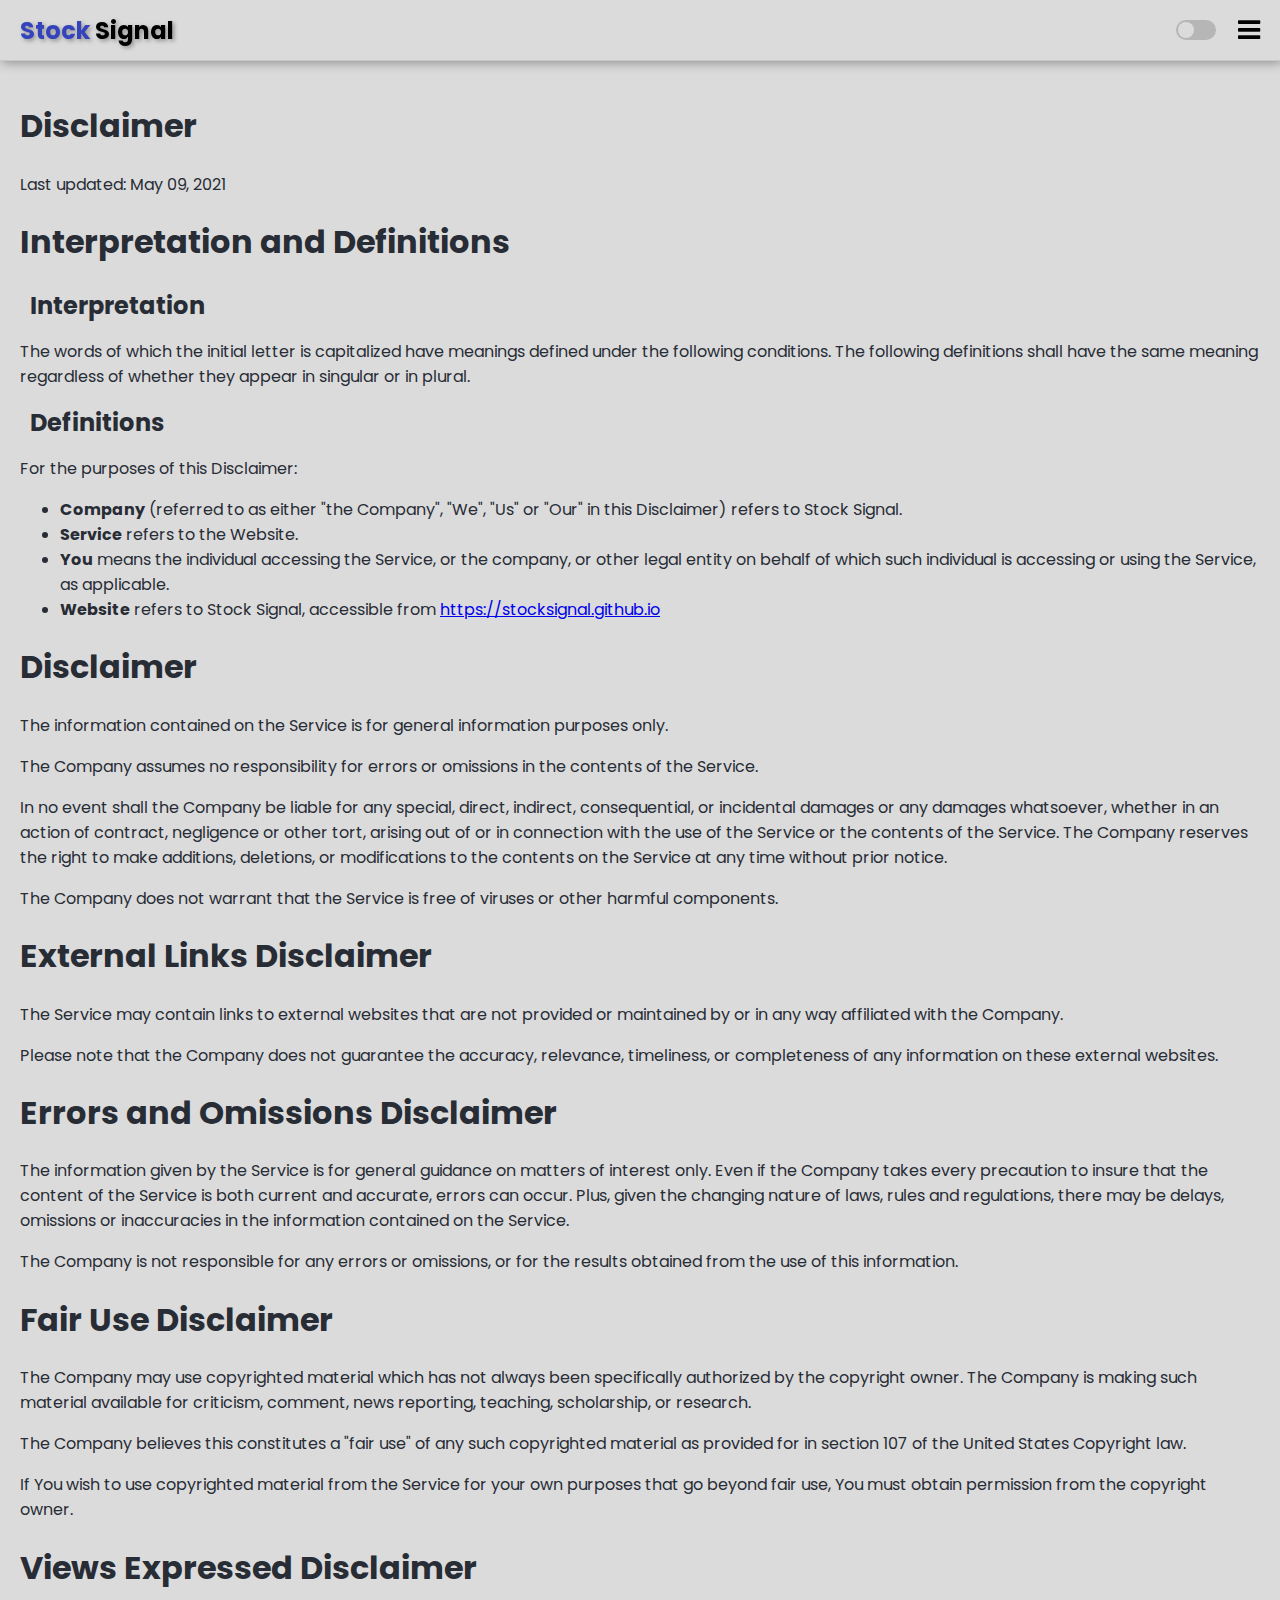
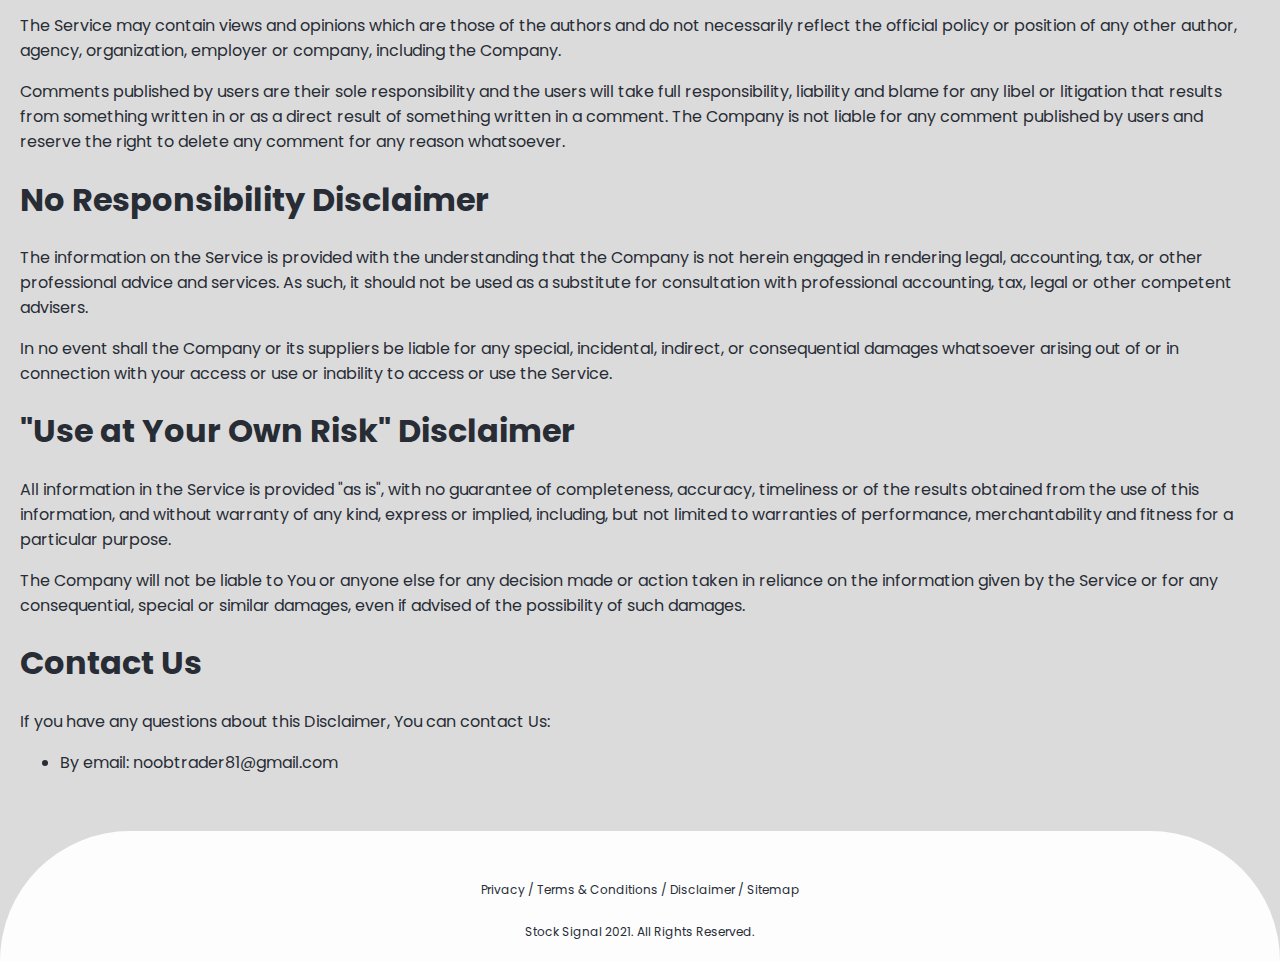
<file: pages/docs/disclaimer.html>
<!DOCTYPE html>
<html lang="en">

<head>
    <meta charset="UTF-8">
    <meta http-equiv="X-UA-Compatible" content="IE=edge">
    <meta name="viewport" content="width=device-width, initial-scale=1.0">
    <link rel="icon" type="image/png" href="/assets/stocksignals.png" sizes="32x32">
    <link rel="icon" type="image/png" href="/assets/stocksignals.png" sizes="16x16">
    <link rel="preconnect" href="https://fonts.gstatic.com" />
    <link rel="stylesheet" href="/css/range.css">
    <link rel="stylesheet" href="https://fonts.googleapis.com/css2?family=Poppins:wght@200;400;600&display=swap" />
    <link rel="stylesheet" href="https://cdnjs.cloudflare.com/ajax/libs/font-awesome/4.7.0/css/font-awesome.min.css">
    
    <title>Stock Signal - Disclaimer</title>
</head>

<body>
    <div class="navbar">
        <div class="header">
            <div class="head" onclick="window.location='/'">Stock <span>Signal</span>
            </div>
            <div class="sidebar">
                <div class="theme-switch-wrapper">
                    <label class="theme-switch" for="checkbox">
                        <input type="checkbox" id="checkbox" />
                        <div class="slider round"></div>
                    </label>
                    <p id="emoji"></p>
                </div>
                <i class="fa fa-bars" id="menu" aria-hidden="true"></i>
                <i class="fa fa-times" id="close" aria-hidden="true"></i>
            </div>
        </div>
        <div class="navtabs" id="navtabs">
            <ul>
                <li><a href="index.html">Home<i class="fa fa-home" aria-hidden="true"></i></a></li>
                <li><a href="/pages/ipodetails.html">IPO details<i class="fa fa-shopping-cart" aria-hidden="true"></i></a>
                </li>
                <li><a href="/pages/stockscans.html">Market Data<i class="fa fa-line-chart" aria-hidden="true"></i></a>
                </li>
                <li><a href="https://stocksignal.netlify.app">Blogs<i class="fa fa-rss" aria-hidden="true"></i></a></li>
            </ul>
        </div>
        <hr>
    </div>

    <div style="display: block; padding: 20px;">
        <h1>Disclaimer</h1>
        <p>Last updated: May 09, 2021</p>
        <h1>Interpretation and Definitions</h1>
        <h2>Interpretation</h2>
        <p>The words of which the initial letter is capitalized have meanings defined under the following conditions.
            The following definitions shall have the same meaning regardless of whether they appear in singular or in
            plural.</p>
        <h2>Definitions</h2>
        <p>For the purposes of this Disclaimer:</p>
        <ul>
            <li><strong>Company</strong> (referred to as either &quot;the Company&quot;, &quot;We&quot;, &quot;Us&quot;
                or &quot;Our&quot; in this Disclaimer) refers to Stock Signal.</li>
            <li><strong>Service</strong> refers to the Website.</li>
            <li><strong>You</strong> means the individual accessing the Service, or the company, or other legal entity
                on behalf of which such individual is accessing or using the Service, as applicable.</li>
            <li><strong>Website</strong> refers to Stock Signal, accessible from <a href="https://stocksignal.github.io"
                    rel="external nofollow noopener" target="_blank">https://stocksignal.github.io</a></li>
        </ul>
        <h1>Disclaimer</h1>
        <p>The information contained on the Service is for general information purposes only.</p>
        <p>The Company assumes no responsibility for errors or omissions in the contents of the Service.</p>
        <p>In no event shall the Company be liable for any special, direct, indirect, consequential, or incidental
            damages or any damages whatsoever, whether in an action of contract, negligence or other tort, arising out
            of or in connection with the use of the Service or the contents of the Service. The Company reserves the
            right to make additions, deletions, or modifications to the contents on the Service at any time without
            prior notice.</p>
        <p>The Company does not warrant that the Service is free of viruses or other harmful components.</p>
        <h1>External Links Disclaimer</h1>
        <p>The Service may contain links to external websites that are not provided or maintained by or in any way
            affiliated with the Company.</p>
        <p>Please note that the Company does not guarantee the accuracy, relevance, timeliness, or completeness of any
            information on these external websites.</p>
        <h1>Errors and Omissions Disclaimer</h1>
        <p>The information given by the Service is for general guidance on matters of interest only. Even if the Company
            takes every precaution to insure that the content of the Service is both current and accurate, errors can
            occur. Plus, given the changing nature of laws, rules and regulations, there may be delays, omissions or
            inaccuracies in the information contained on the Service.</p>
        <p>The Company is not responsible for any errors or omissions, or for the results obtained from the use of this
            information.</p>
        <h1>Fair Use Disclaimer</h1>
        <p>The Company may use copyrighted material which has not always been specifically authorized by the copyright
            owner. The Company is making such material available for criticism, comment, news reporting, teaching,
            scholarship, or research.</p>
        <p>The Company believes this constitutes a &quot;fair use&quot; of any such copyrighted material as provided for
            in section 107 of the United States Copyright law.</p>
        <p>If You wish to use copyrighted material from the Service for your own purposes that go beyond fair use, You
            must obtain permission from the copyright owner.</p>
        <h1>Views Expressed Disclaimer</h1>
        <p>The Service may contain views and opinions which are those of the authors and do not necessarily reflect the
            official policy or position of any other author, agency, organization, employer or company, including the
            Company.</p>
        <p>Comments published by users are their sole responsibility and the users will take full responsibility,
            liability and blame for any libel or litigation that results from something written in or as a direct result
            of something written in a comment. The Company is not liable for any comment published by users and reserve
            the right to delete any comment for any reason whatsoever.</p>
        <h1>No Responsibility Disclaimer</h1>
        <p>The information on the Service is provided with the understanding that the Company is not herein engaged in
            rendering legal, accounting, tax, or other professional advice and services. As such, it should not be used
            as a substitute for consultation with professional accounting, tax, legal or other competent advisers.</p>
        <p>In no event shall the Company or its suppliers be liable for any special, incidental, indirect, or
            consequential damages whatsoever arising out of or in connection with your access or use or inability to
            access or use the Service.</p>
        <h1>&quot;Use at Your Own Risk&quot; Disclaimer</h1>
        <p>All information in the Service is provided &quot;as is&quot;, with no guarantee of completeness, accuracy,
            timeliness or of the results obtained from the use of this information, and without warranty of any kind,
            express or implied, including, but not limited to warranties of performance, merchantability and fitness for
            a particular purpose.</p>
        <p>The Company will not be liable to You or anyone else for any decision made or action taken in reliance on the
            information given by the Service or for any consequential, special or similar damages, even if advised of
            the possibility of such damages.</p>
        <h1>Contact Us</h1>
        <p>If you have any questions about this Disclaimer, You can contact Us:</p>
        <ul>
            <li>By email: noobtrader81@gmail.com</li>
        </ul>
    </div>
    <div class="footer">
        <p><a href="/pages/docs/privacy-policy.html">Privacy</a> / <a href="/pages/docs/terms-and-conditions.html">Terms &
                Conditions</a> / <a href="/pages/docs/disclaimer.html">Disclaimer</a> / <a href="sitemap.xml">Sitemap</a></p>
        <p>Stock Signal 2021. All Rights Reserved.</p>
    </div>

</body>
<script src="/js/common/darkMode.js"></script>
<script src="/js/common/navbar.js"></script>
</html>
</file>
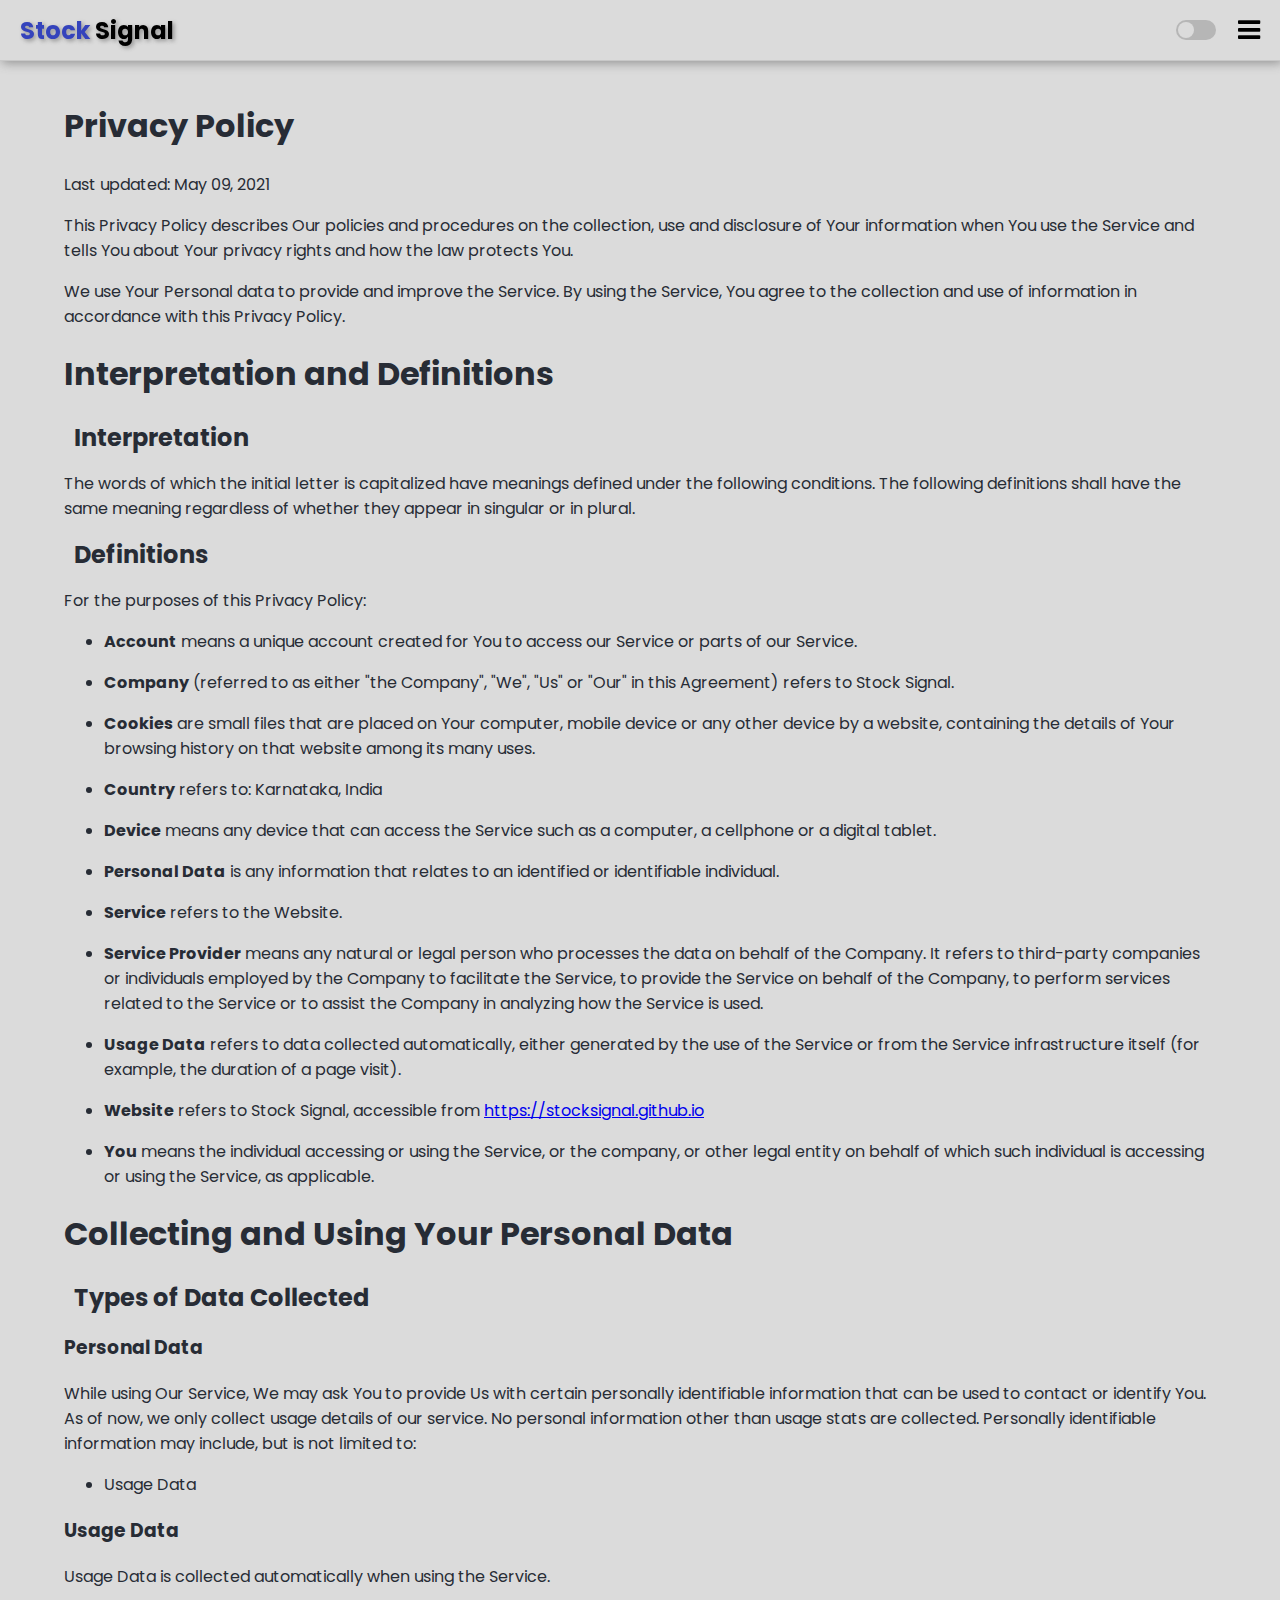
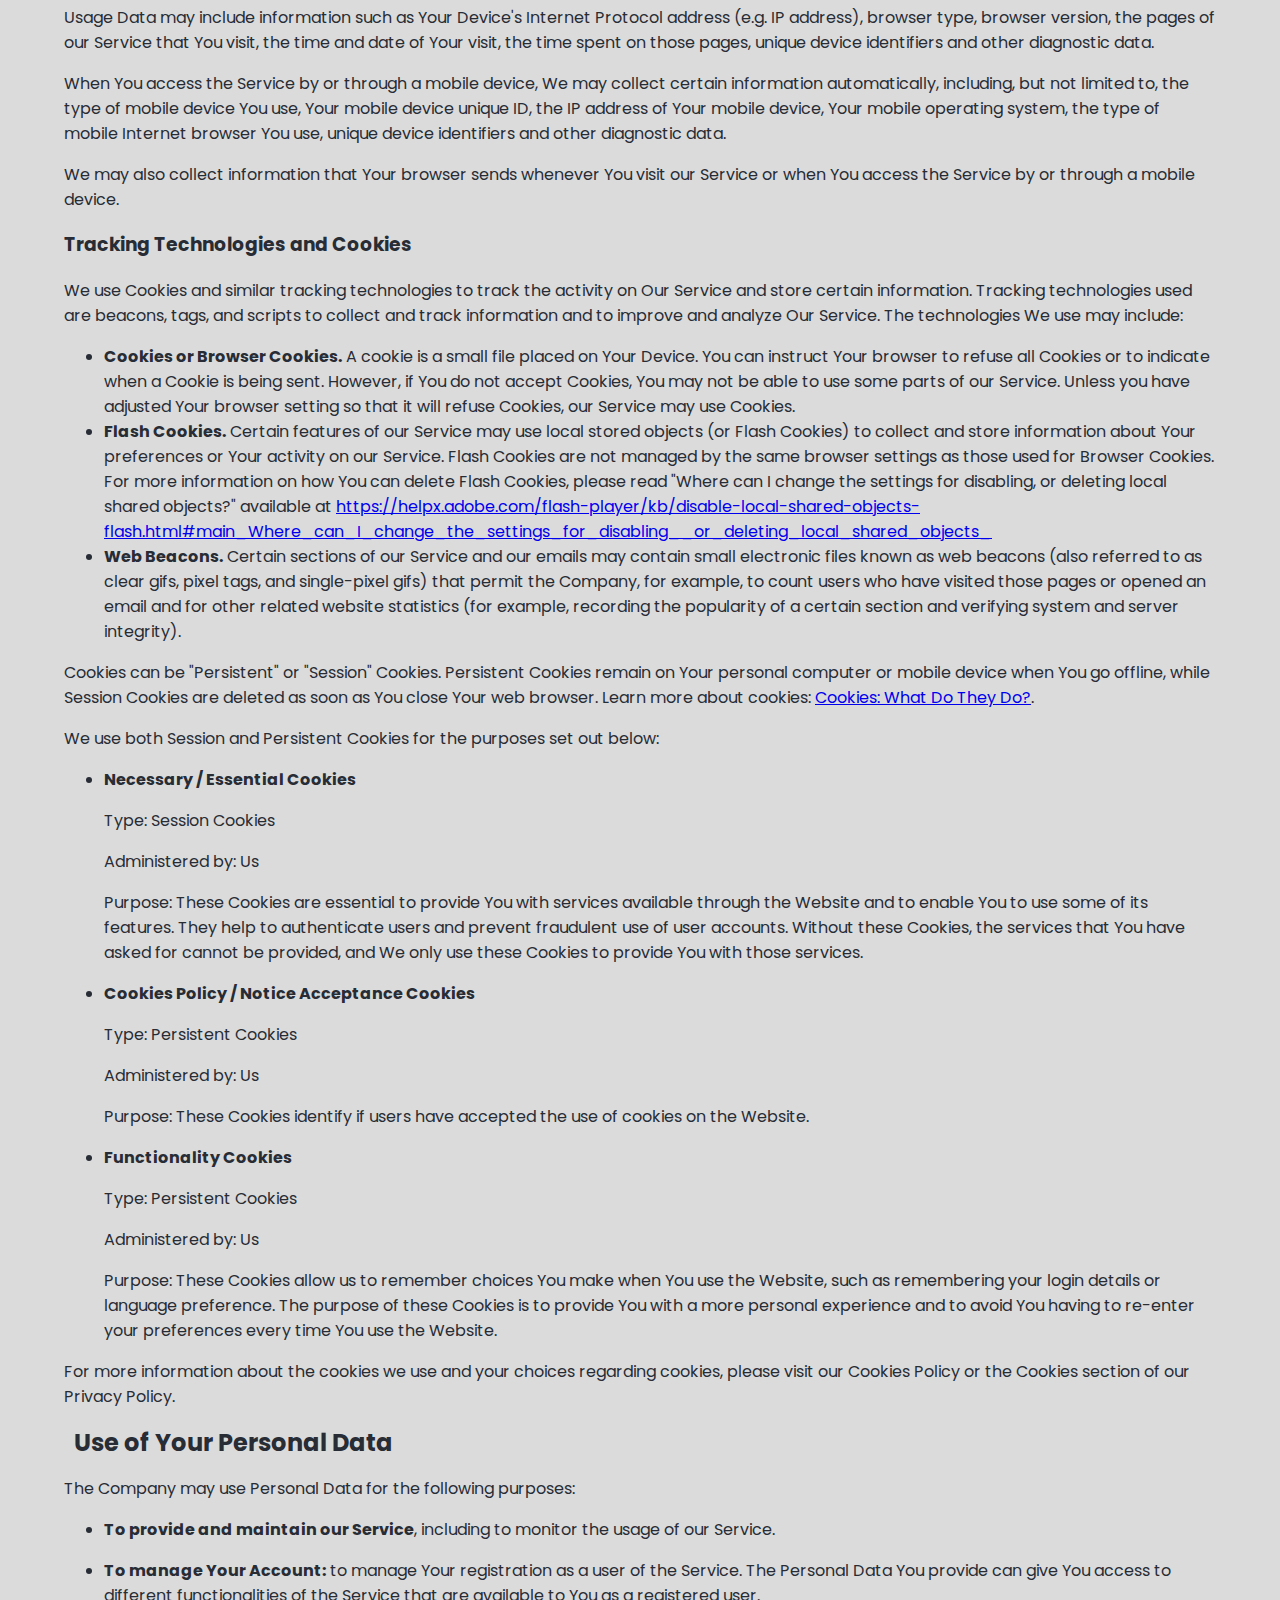
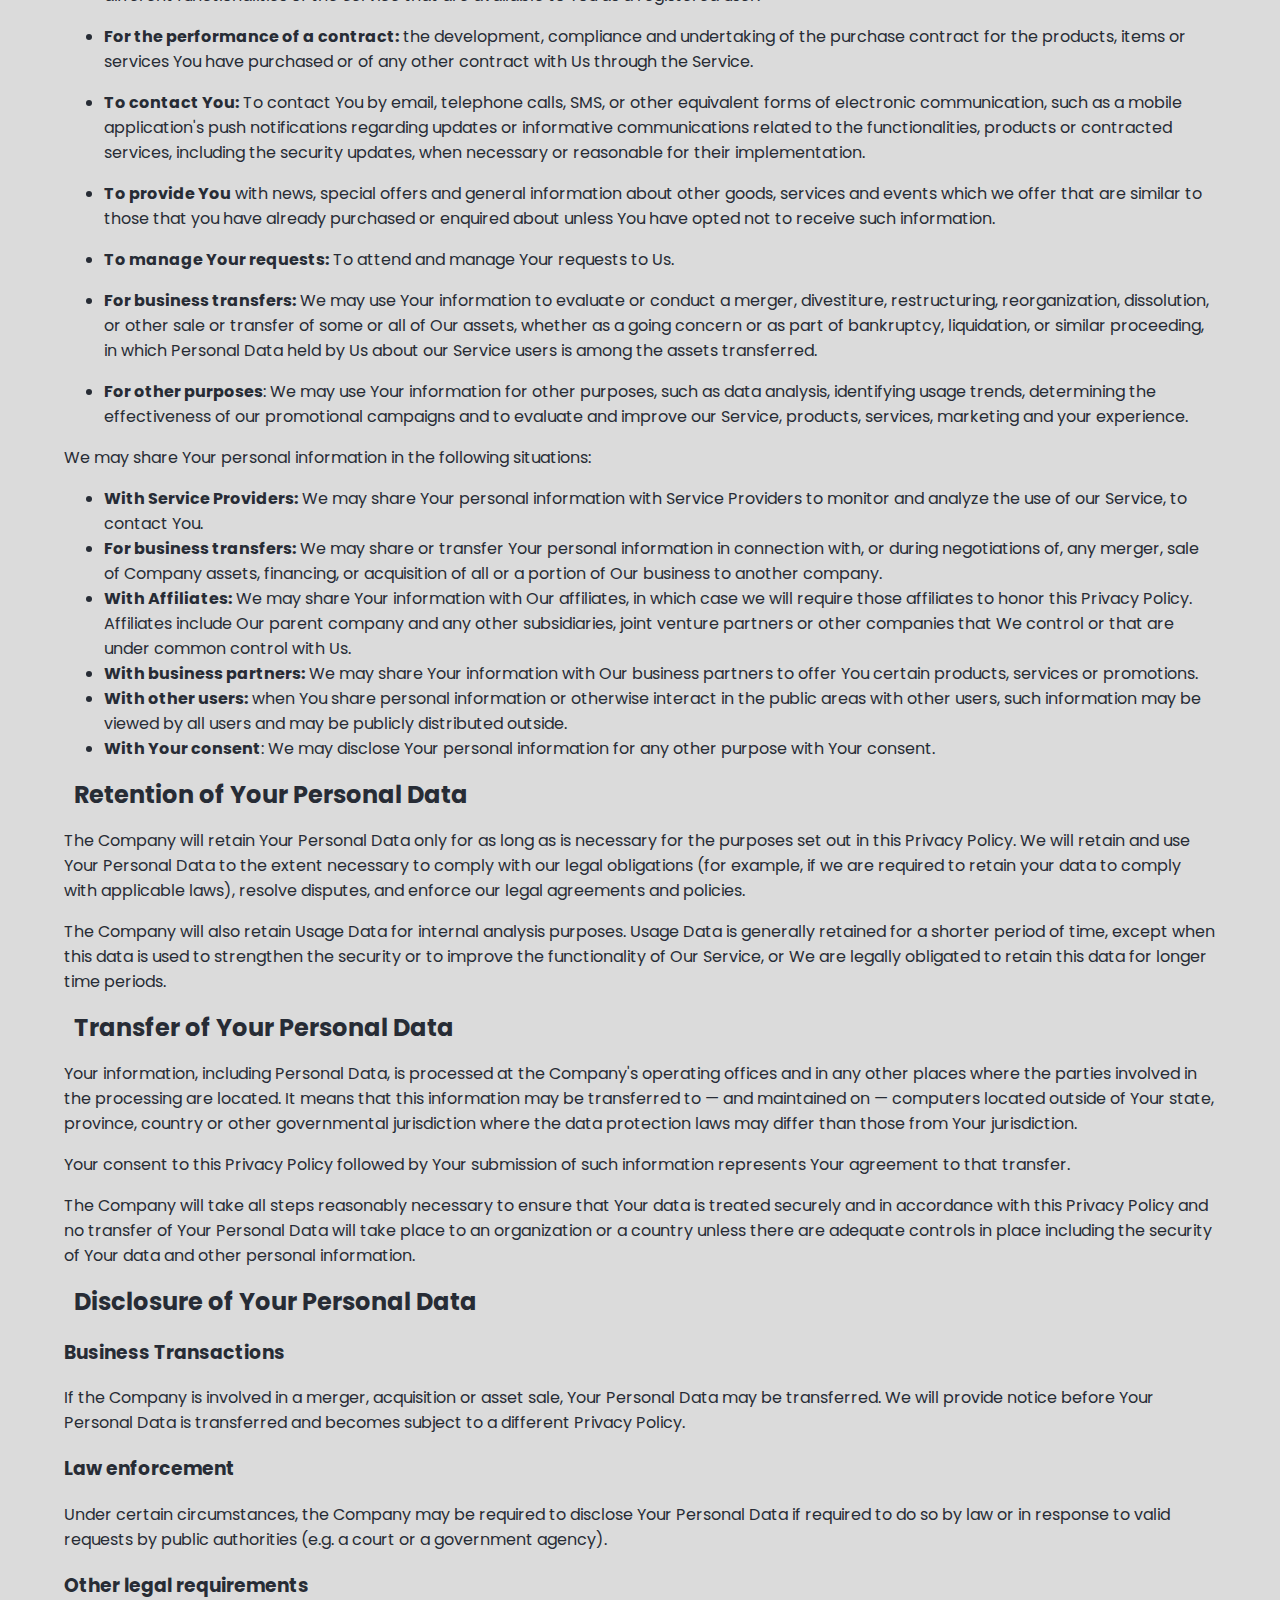
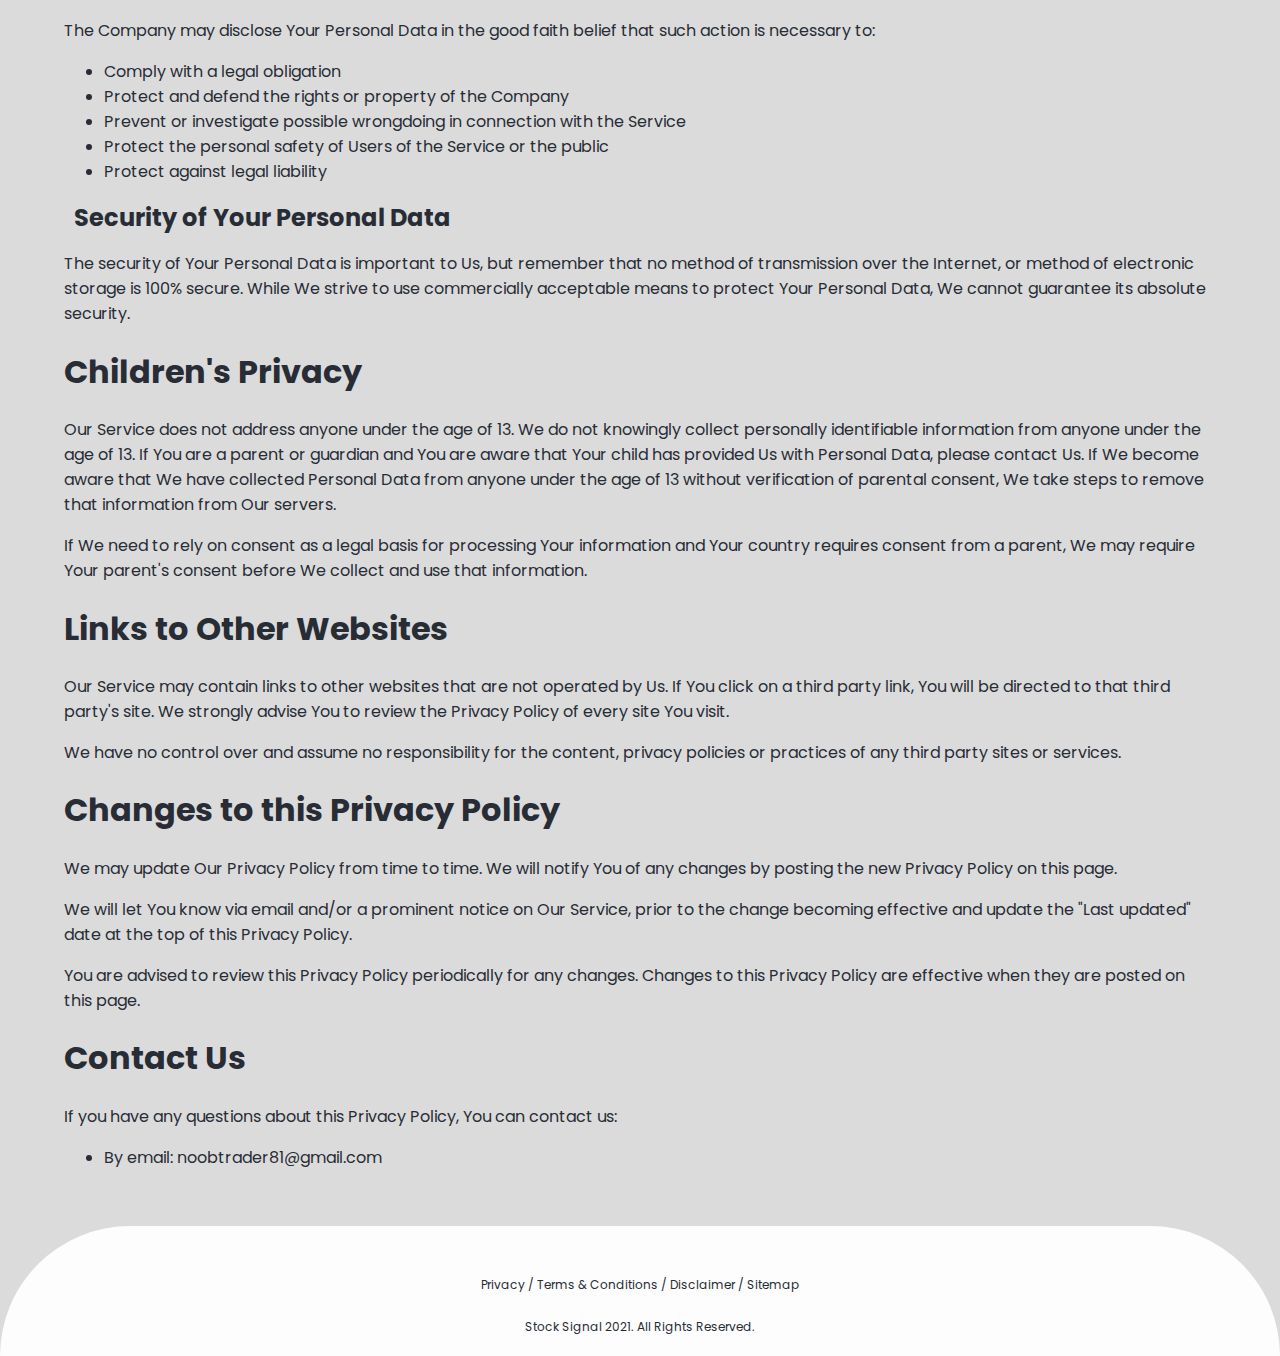
<file: pages/docs/privacy-policy.html>
<!DOCTYPE html>
<html lang="en">

<head>
    <meta charset="UTF-8">
    <meta http-equiv="X-UA-Compatible" content="IE=edge">
    <meta name="viewport" content="width=device-width, initial-scale=1.0">
    <link rel="icon" type="image/png" href="/charts/stocksignals.png" sizes="32x32">
    <link rel="icon" type="image/png" href="/charts/stocksignals.png" sizes="16x16">
    <link rel="preconnect" href="https://fonts.gstatic.com" />
    <link rel="stylesheet" href="/css/range.css">
    <link rel="stylesheet" href="https://fonts.googleapis.com/css2?family=Poppins:wght@200;400;600&display=swap" />
    <link rel="stylesheet" href="https://cdnjs.cloudflare.com/ajax/libs/font-awesome/4.7.0/css/font-awesome.min.css">
   
    <title>Stock Signal - Privacy Policy</title>
</head>

<body>
    <div class="navbar">
        <div class="header">
            <div class="head" onclick="window.location='/'">Stock <span>Signal</span>
            </div>
            <div class="sidebar">
                <div class="theme-switch-wrapper">
                    <label class="theme-switch" for="checkbox">
                        <input type="checkbox" id="checkbox" />
                        <div class="slider round"></div>
                    </label>
                    <p id="emoji"></p>
                </div>
                <i class="fa fa-bars" id="menu" aria-hidden="true"></i>
                <i class="fa fa-times" id="close" aria-hidden="true"></i>
            </div>
        </div>
        <div class="navtabs" id="navtabs">
            <ul>
                <li><a href="index.html">Home<i class="fa fa-home" aria-hidden="true"></i></a></li>
                <li><a href="/pages/ipodetails.html">IPO details<i class="fa fa-shopping-cart" aria-hidden="true"></i></a>
                </li>
                <li><a href="/pages/stockscans.html">Market Data<i class="fa fa-line-chart" aria-hidden="true"></i></a>
                </li>
                <li><a href="https://stocksignal.netlify.app">Blogs<i class="fa fa-rss" aria-hidden="true"></i></a></li>
            </ul>
        </div>
        <hr>
    </div>
    <div style="display: block; width: 90vw; padding: 20px;">
        <h1>Privacy Policy</h1>
        <p>Last updated: May 09, 2021</p>
        <p>This Privacy Policy describes Our policies and procedures on the collection, use and disclosure of Your
            information when You use the Service and tells You about Your privacy rights and how the law protects You.
        </p>
        <p>We use Your Personal data to provide and improve the Service. By using the Service, You agree to the
            collection
            and use of information in accordance with this Privacy Policy.</p>
        <h1>Interpretation and Definitions</h1>
        <h2>Interpretation</h2>
        <p>The words of which the initial letter is capitalized have meanings defined under the following conditions.
            The
            following definitions shall have the same meaning regardless of whether they appear in singular or in
            plural.
        </p>
        <h2>Definitions</h2>
        <p>For the purposes of this Privacy Policy:</p>
        <ul>
            <li>
                <p><strong>Account</strong> means a unique account created for You to access our Service or parts of our
                    Service.</p>
            </li>
            <li>
                <p><strong>Company</strong> (referred to as either &quot;the Company&quot;, &quot;We&quot;,
                    &quot;Us&quot;
                    or &quot;Our&quot; in this Agreement) refers to Stock Signal.</p>
            </li>
            <li>
                <p><strong>Cookies</strong> are small files that are placed on Your computer, mobile device or any other
                    device by a website, containing the details of Your browsing history on that website among its many
                    uses.</p>
            </li>
            <li>
                <p><strong>Country</strong> refers to: Karnataka, India</p>
            </li>
            <li>
                <p><strong>Device</strong> means any device that can access the Service such as a computer, a cellphone
                    or a
                    digital tablet.</p>
            </li>
            <li>
                <p><strong>Personal Data</strong> is any information that relates to an identified or identifiable
                    individual.</p>
            </li>
            <li>
                <p><strong>Service</strong> refers to the Website.</p>
            </li>
            <li>
                <p><strong>Service Provider</strong> means any natural or legal person who processes the data on behalf
                    of
                    the Company. It refers to third-party companies or individuals employed by the Company to facilitate
                    the
                    Service, to provide the Service on behalf of the Company, to perform services related to the Service
                    or
                    to assist the Company in analyzing how the Service is used.</p>
            </li>
            <li>
                <p><strong>Usage Data</strong> refers to data collected automatically, either generated by the use of
                    the
                    Service or from the Service infrastructure itself (for example, the duration of a page visit).</p>
            </li>
            <li>
                <p><strong>Website</strong> refers to Stock Signal, accessible from <a
                        href="https://stocksignal.github.io" rel="external nofollow noopener"
                        target="_blank">https://stocksignal.github.io</a></p>
            </li>
            <li>
                <p><strong>You</strong> means the individual accessing or using the Service, or the company, or other
                    legal
                    entity on behalf of which such individual is accessing or using the Service, as applicable.</p>
            </li>
        </ul>
        <h1>Collecting and Using Your Personal Data</h1>
        <h2>Types of Data Collected</h2>
        <h3>Personal Data</h3>
        <p>While using Our Service, We may ask You to provide Us with certain personally identifiable information that
            can
            be used to contact or identify You. As of now, we only collect usage details of our service. No personal information other than usage stats are collected. Personally identifiable information may include, but is not limited to:
        </p>
        <ul>
            <li>Usage Data</li>
        </ul>
        <h3>Usage Data</h3>
        <p>Usage Data is collected automatically when using the Service.</p>
        <p>Usage Data may include information such as Your Device's Internet Protocol address (e.g. IP address), browser
            type, browser version, the pages of our Service that You visit, the time and date of Your visit, the time
            spent
            on those pages, unique device identifiers and other diagnostic data.</p>
        <p>When You access the Service by or through a mobile device, We may collect certain information automatically,
            including, but not limited to, the type of mobile device You use, Your mobile device unique ID, the IP
            address
            of Your mobile device, Your mobile operating system, the type of mobile Internet browser You use, unique
            device
            identifiers and other diagnostic data.</p>
        <p>We may also collect information that Your browser sends whenever You visit our Service or when You access the
            Service by or through a mobile device.</p>
        <h3>Tracking Technologies and Cookies</h3>
        <p>We use Cookies and similar tracking technologies to track the activity on Our Service and store certain
            information. Tracking technologies used are beacons, tags, and scripts to collect and track information and
            to
            improve and analyze Our Service. The technologies We use may include:</p>
        <ul>
            <li><strong>Cookies or Browser Cookies.</strong> A cookie is a small file placed on Your Device. You can
                instruct Your browser to refuse all Cookies or to indicate when a Cookie is being sent. However, if You
                do
                not accept Cookies, You may not be able to use some parts of our Service. Unless you have adjusted Your
                browser setting so that it will refuse Cookies, our Service may use Cookies.</li>
            <li><strong>Flash Cookies.</strong> Certain features of our Service may use local stored objects (or Flash
                Cookies) to collect and store information about Your preferences or Your activity on our Service. Flash
                Cookies are not managed by the same browser settings as those used for Browser Cookies. For more
                information
                on how You can delete Flash Cookies, please read &quot;Where can I change the settings for disabling, or
                deleting local shared objects?&quot; available at <a
                    href="https://helpx.adobe.com/flash-player/kb/disable-local-shared-objects-flash.html#main_Where_can_I_change_the_settings_for_disabling__or_deleting_local_shared_objects_"
                    rel="external nofollow noopener"
                    target="_blank">https://helpx.adobe.com/flash-player/kb/disable-local-shared-objects-flash.html#main_Where_can_I_change_the_settings_for_disabling__or_deleting_local_shared_objects_</a>
            </li>
            <li><strong>Web Beacons.</strong> Certain sections of our Service and our emails may contain small
                electronic
                files known as web beacons (also referred to as clear gifs, pixel tags, and single-pixel gifs) that
                permit
                the Company, for example, to count users who have visited those pages or opened an email and for other
                related website statistics (for example, recording the popularity of a certain section and verifying
                system
                and server integrity).</li>
        </ul>
        <p>Cookies can be &quot;Persistent&quot; or &quot;Session&quot; Cookies. Persistent Cookies remain on Your
            personal
            computer or mobile device when You go offline, while Session Cookies are deleted as soon as You close Your
            web
            browser. Learn more about cookies: <a href="https://www.freeprivacypolicy.com/blog/cookies/"
                target="_blank">Cookies: What Do They Do?</a>.</p>
        <p>We use both Session and Persistent Cookies for the purposes set out below:</p>
        <ul>
            <li>
                <p><strong>Necessary / Essential Cookies</strong></p>
                <p>Type: Session Cookies</p>
                <p>Administered by: Us</p>
                <p>Purpose: These Cookies are essential to provide You with services available through the Website and
                    to
                    enable You to use some of its features. They help to authenticate users and prevent fraudulent use
                    of
                    user accounts. Without these Cookies, the services that You have asked for cannot be provided, and
                    We
                    only use these Cookies to provide You with those services.</p>
            </li>
            <li>
                <p><strong>Cookies Policy / Notice Acceptance Cookies</strong></p>
                <p>Type: Persistent Cookies</p>
                <p>Administered by: Us</p>
                <p>Purpose: These Cookies identify if users have accepted the use of cookies on the Website.</p>
            </li>
            <li>
                <p><strong>Functionality Cookies</strong></p>
                <p>Type: Persistent Cookies</p>
                <p>Administered by: Us</p>
                <p>Purpose: These Cookies allow us to remember choices You make when You use the Website, such as
                    remembering your login details or language preference. The purpose of these Cookies is to provide
                    You
                    with a more personal experience and to avoid You having to re-enter your preferences every time You
                    use
                    the Website.</p>
            </li>
        </ul>
        <p>For more information about the cookies we use and your choices regarding cookies, please visit our Cookies
            Policy
            or the Cookies section of our Privacy Policy.</p>
        <h2>Use of Your Personal Data</h2>
        <p>The Company may use Personal Data for the following purposes:</p>
        <ul>
            <li>
                <p><strong>To provide and maintain our Service</strong>, including to monitor the usage of our Service.
                </p>
            </li>
            <li>
                <p><strong>To manage Your Account:</strong> to manage Your registration as a user of the Service. The
                    Personal Data You provide can give You access to different functionalities of the Service that are
                    available to You as a registered user.</p>
            </li>
            <li>
                <p><strong>For the performance of a contract:</strong> the development, compliance and undertaking of
                    the
                    purchase contract for the products, items or services You have purchased or of any other contract
                    with
                    Us through the Service.</p>
            </li>
            <li>
                <p><strong>To contact You:</strong> To contact You by email, telephone calls, SMS, or other equivalent
                    forms
                    of electronic communication, such as a mobile application's push notifications regarding updates or
                    informative communications related to the functionalities, products or contracted services,
                    including
                    the security updates, when necessary or reasonable for their implementation.</p>
            </li>
            <li>
                <p><strong>To provide You</strong> with news, special offers and general information about other goods,
                    services and events which we offer that are similar to those that you have already purchased or
                    enquired
                    about unless You have opted not to receive such information.</p>
            </li>
            <li>
                <p><strong>To manage Your requests:</strong> To attend and manage Your requests to Us.</p>
            </li>
            <li>
                <p><strong>For business transfers:</strong> We may use Your information to evaluate or conduct a merger,
                    divestiture, restructuring, reorganization, dissolution, or other sale or transfer of some or all of
                    Our
                    assets, whether as a going concern or as part of bankruptcy, liquidation, or similar proceeding, in
                    which Personal Data held by Us about our Service users is among the assets transferred.</p>
            </li>
            <li>
                <p><strong>For other purposes</strong>: We may use Your information for other purposes, such as data
                    analysis, identifying usage trends, determining the effectiveness of our promotional campaigns and
                    to
                    evaluate and improve our Service, products, services, marketing and your experience.</p>
            </li>
        </ul>
        <p>We may share Your personal information in the following situations:</p>
        <ul>
            <li><strong>With Service Providers:</strong> We may share Your personal information with Service Providers
                to
                monitor and analyze the use of our Service, to contact You.</li>
            <li><strong>For business transfers:</strong> We may share or transfer Your personal information in
                connection
                with, or during negotiations of, any merger, sale of Company assets, financing, or acquisition of all or
                a
                portion of Our business to another company.</li>
            <li><strong>With Affiliates:</strong> We may share Your information with Our affiliates, in which case we
                will
                require those affiliates to honor this Privacy Policy. Affiliates include Our parent company and any
                other
                subsidiaries, joint venture partners or other companies that We control or that are under common control
                with Us.</li>
            <li><strong>With business partners:</strong> We may share Your information with Our business partners to
                offer
                You certain products, services or promotions.</li>
            <li><strong>With other users:</strong> when You share personal information or otherwise interact in the
                public
                areas with other users, such information may be viewed by all users and may be publicly distributed
                outside.
            </li>
            <li><strong>With Your consent</strong>: We may disclose Your personal information for any other purpose with
                Your consent.</li>
        </ul>
        <h2>Retention of Your Personal Data</h2>
        <p>The Company will retain Your Personal Data only for as long as is necessary for the purposes set out in this
            Privacy Policy. We will retain and use Your Personal Data to the extent necessary to comply with our legal
            obligations (for example, if we are required to retain your data to comply with applicable laws), resolve
            disputes, and enforce our legal agreements and policies.</p>
        <p>The Company will also retain Usage Data for internal analysis purposes. Usage Data is generally retained for
            a
            shorter period of time, except when this data is used to strengthen the security or to improve the
            functionality
            of Our Service, or We are legally obligated to retain this data for longer time periods.</p>
        <h2>Transfer of Your Personal Data</h2>
        <p>Your information, including Personal Data, is processed at the Company's operating offices and in any other
            places where the parties involved in the processing are located. It means that this information may be
            transferred to — and maintained on — computers located outside of Your state, province, country or other
            governmental jurisdiction where the data protection laws may differ than those from Your jurisdiction.</p>
        <p>Your consent to this Privacy Policy followed by Your submission of such information represents Your agreement
            to
            that transfer.</p>
        <p>The Company will take all steps reasonably necessary to ensure that Your data is treated securely and in
            accordance with this Privacy Policy and no transfer of Your Personal Data will take place to an organization
            or
            a country unless there are adequate controls in place including the security of Your data and other personal
            information.</p>
        <h2>Disclosure of Your Personal Data</h2>
        <h3>Business Transactions</h3>
        <p>If the Company is involved in a merger, acquisition or asset sale, Your Personal Data may be transferred. We
            will
            provide notice before Your Personal Data is transferred and becomes subject to a different Privacy Policy.
        </p>
        <h3>Law enforcement</h3>
        <p>Under certain circumstances, the Company may be required to disclose Your Personal Data if required to do so
            by
            law or in response to valid requests by public authorities (e.g. a court or a government agency).</p>
        <h3>Other legal requirements</h3>
        <p>The Company may disclose Your Personal Data in the good faith belief that such action is necessary to:</p>
        <ul>
            <li>Comply with a legal obligation</li>
            <li>Protect and defend the rights or property of the Company</li>
            <li>Prevent or investigate possible wrongdoing in connection with the Service</li>
            <li>Protect the personal safety of Users of the Service or the public</li>
            <li>Protect against legal liability</li>
        </ul>
        <h2>Security of Your Personal Data</h2>
        <p>The security of Your Personal Data is important to Us, but remember that no method of transmission over the
            Internet, or method of electronic storage is 100% secure. While We strive to use commercially acceptable
            means
            to protect Your Personal Data, We cannot guarantee its absolute security.</p>
        <h1>Children's Privacy</h1>
        <p>Our Service does not address anyone under the age of 13. We do not knowingly collect personally identifiable
            information from anyone under the age of 13. If You are a parent or guardian and You are aware that Your
            child
            has provided Us with Personal Data, please contact Us. If We become aware that We have collected Personal
            Data
            from anyone under the age of 13 without verification of parental consent, We take steps to remove that
            information from Our servers.</p>
        <p>If We need to rely on consent as a legal basis for processing Your information and Your country requires
            consent
            from a parent, We may require Your parent's consent before We collect and use that information.</p>
        <h1>Links to Other Websites</h1>
        <p>Our Service may contain links to other websites that are not operated by Us. If You click on a third party
            link,
            You will be directed to that third party's site. We strongly advise You to review the Privacy Policy of
            every
            site You visit.</p>
        <p>We have no control over and assume no responsibility for the content, privacy policies or practices of any
            third
            party sites or services.</p>
        <h1>Changes to this Privacy Policy</h1>
        <p>We may update Our Privacy Policy from time to time. We will notify You of any changes by posting the new
            Privacy
            Policy on this page.</p>
        <p>We will let You know via email and/or a prominent notice on Our Service, prior to the change becoming
            effective
            and update the &quot;Last updated&quot; date at the top of this Privacy Policy.</p>
        <p>You are advised to review this Privacy Policy periodically for any changes. Changes to this Privacy Policy
            are
            effective when they are posted on this page.</p>
        <h1>Contact Us</h1>
        <p>If you have any questions about this Privacy Policy, You can contact us:</p>
        <ul>
            <li>By email: noobtrader81@gmail.com</li>
        </ul>
    </div>
    <div class="footer">
        <p><a href="/pages/docs/privacy-policy.html">Privacy</a> / <a href="/pages/docs/terms-and-conditions.html">Terms &
                Conditions</a> / <a href="/pages/docs/disclaimer.html">Disclaimer</a> / <a href="sitemap.xml">Sitemap</a></p>
        <p>Stock Signal 2021. All Rights Reserved.</p>
    </div>

</body>
<script src="/js/common/darkMode.js"></script>
<script src="/js/common/navbar.js"></script>
</html>
</file>
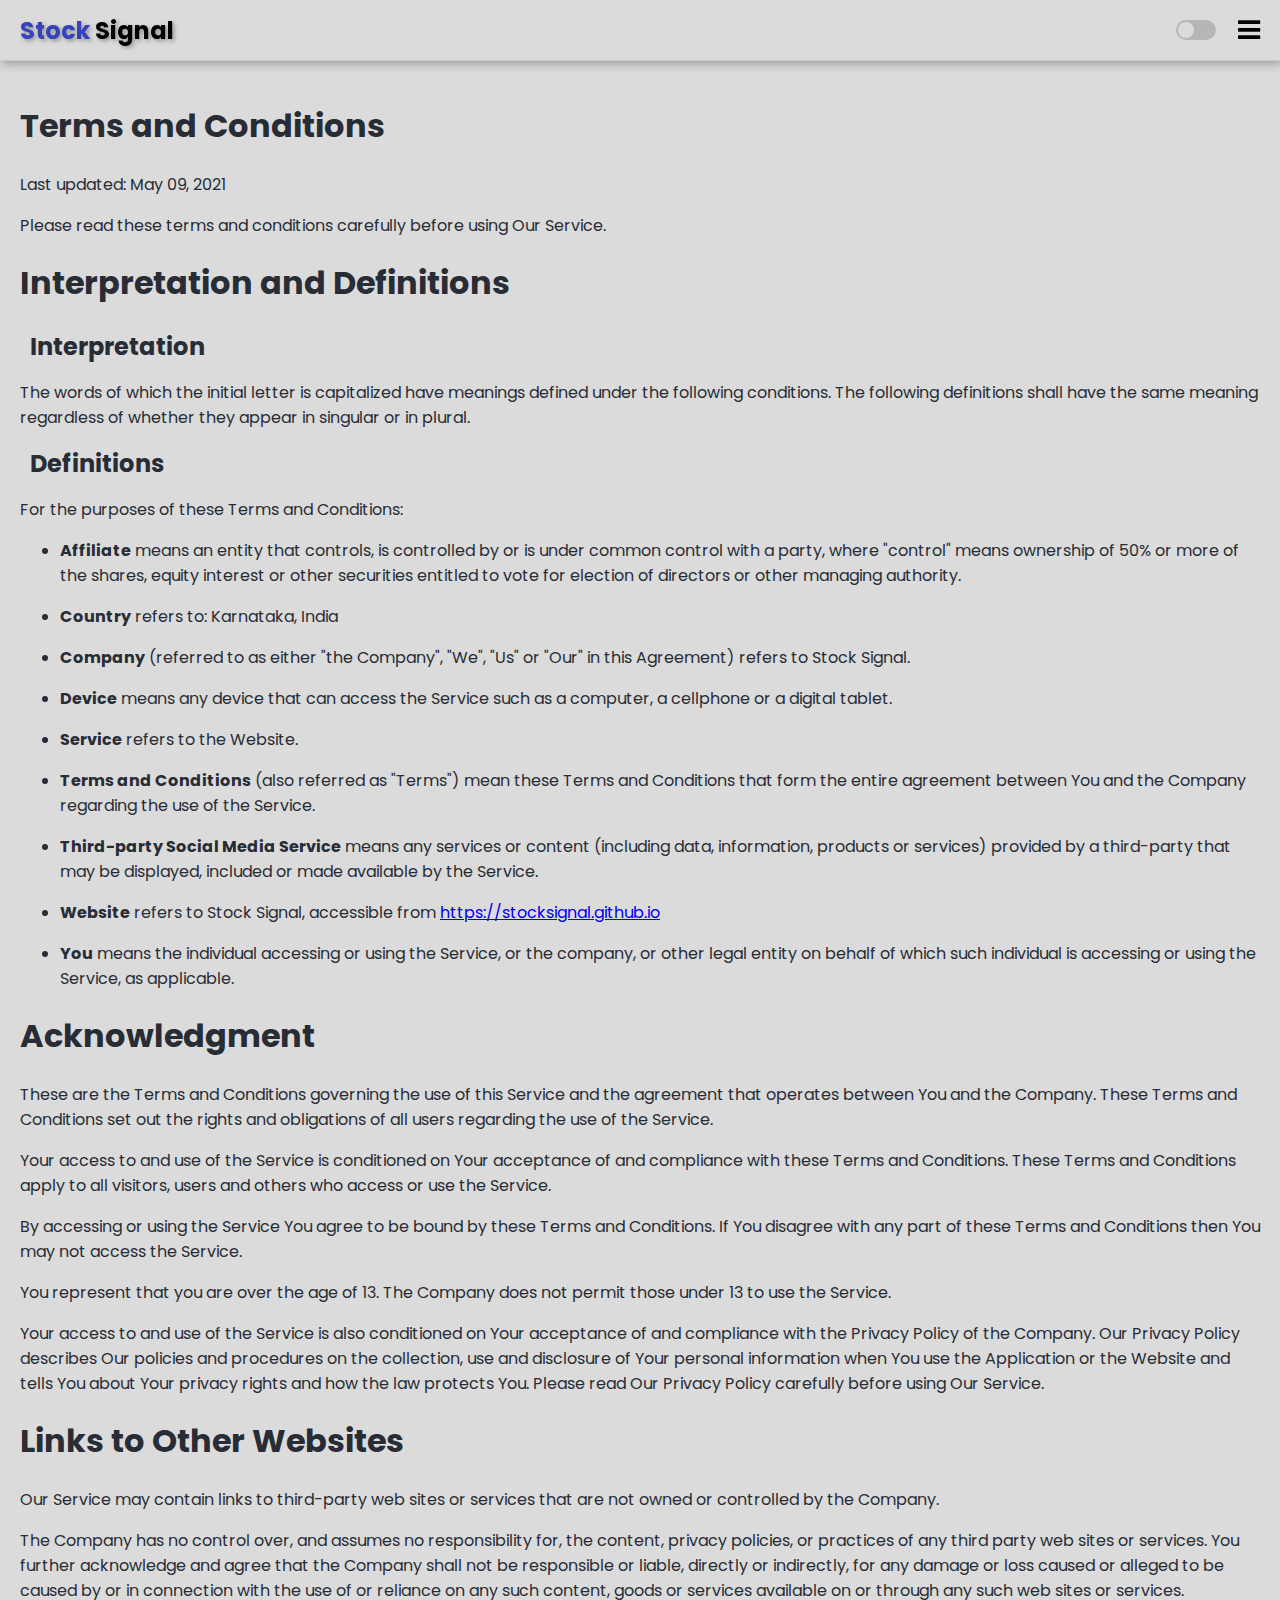
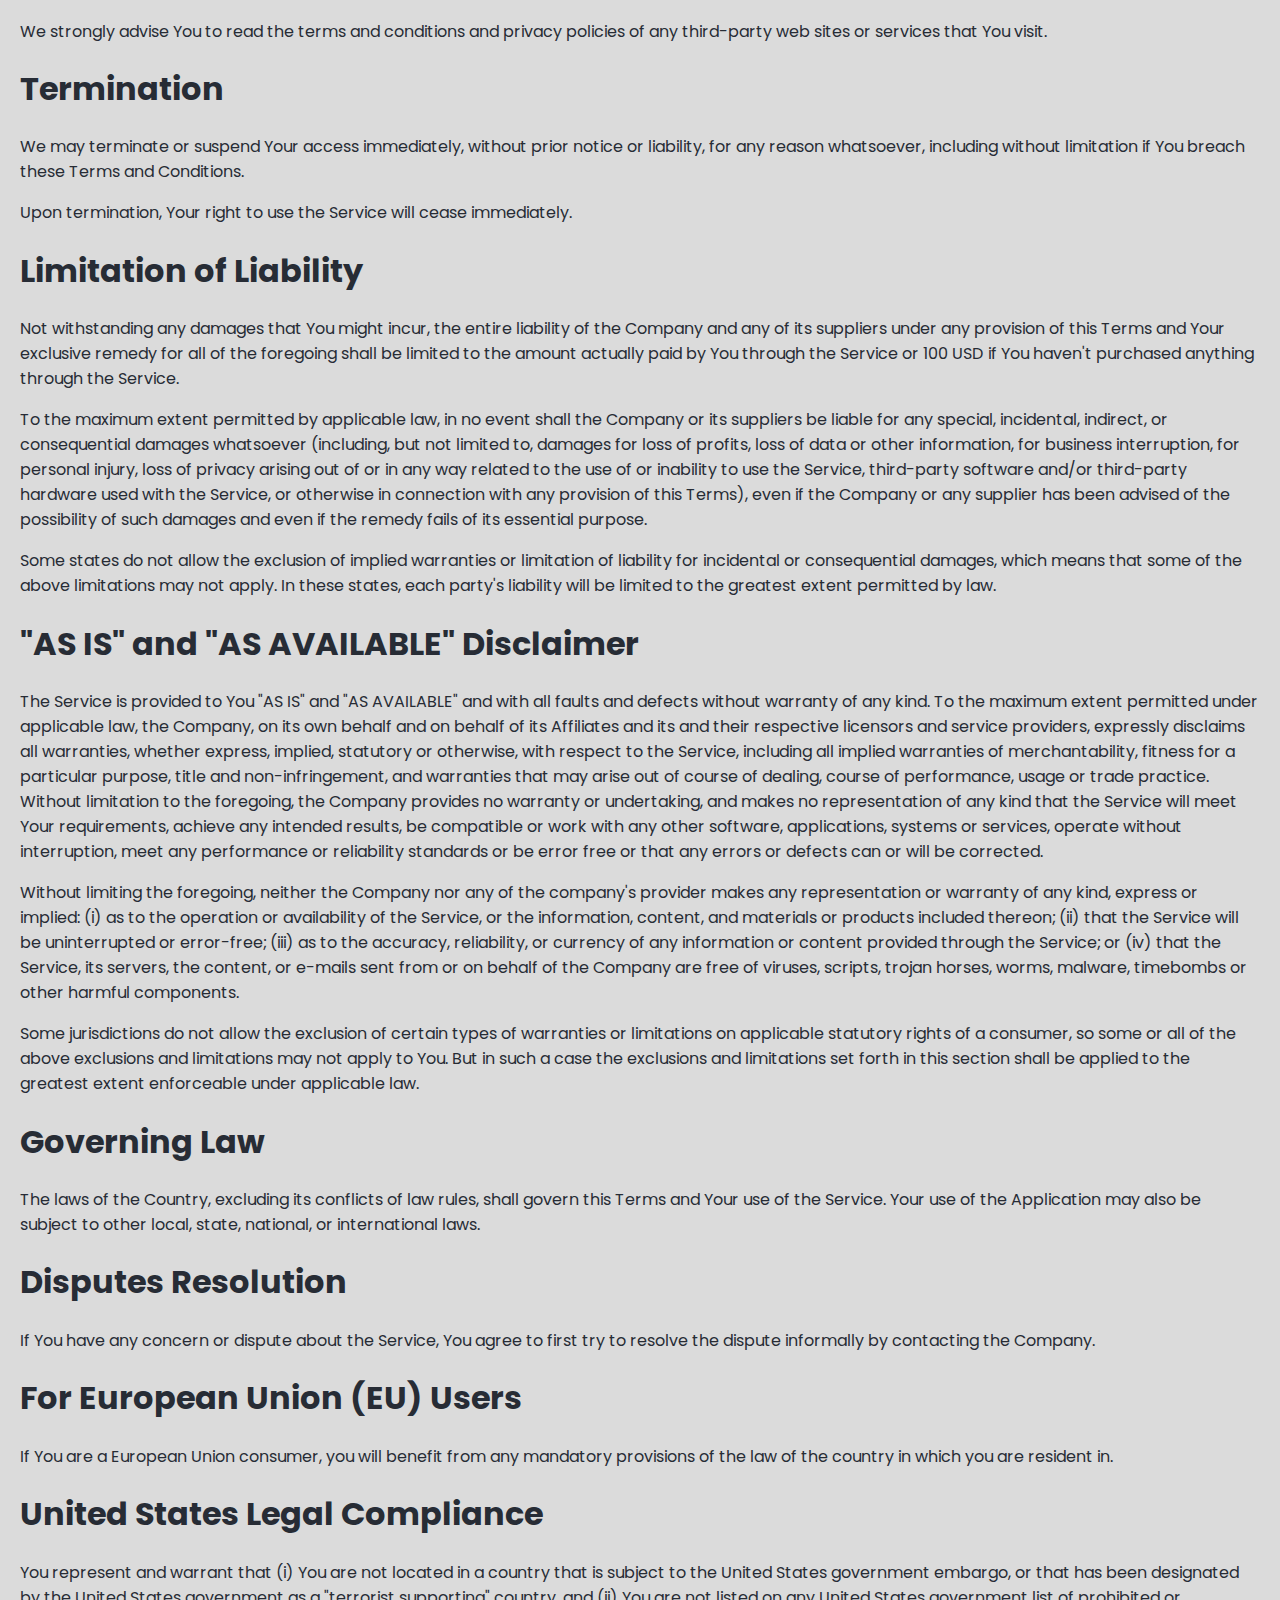
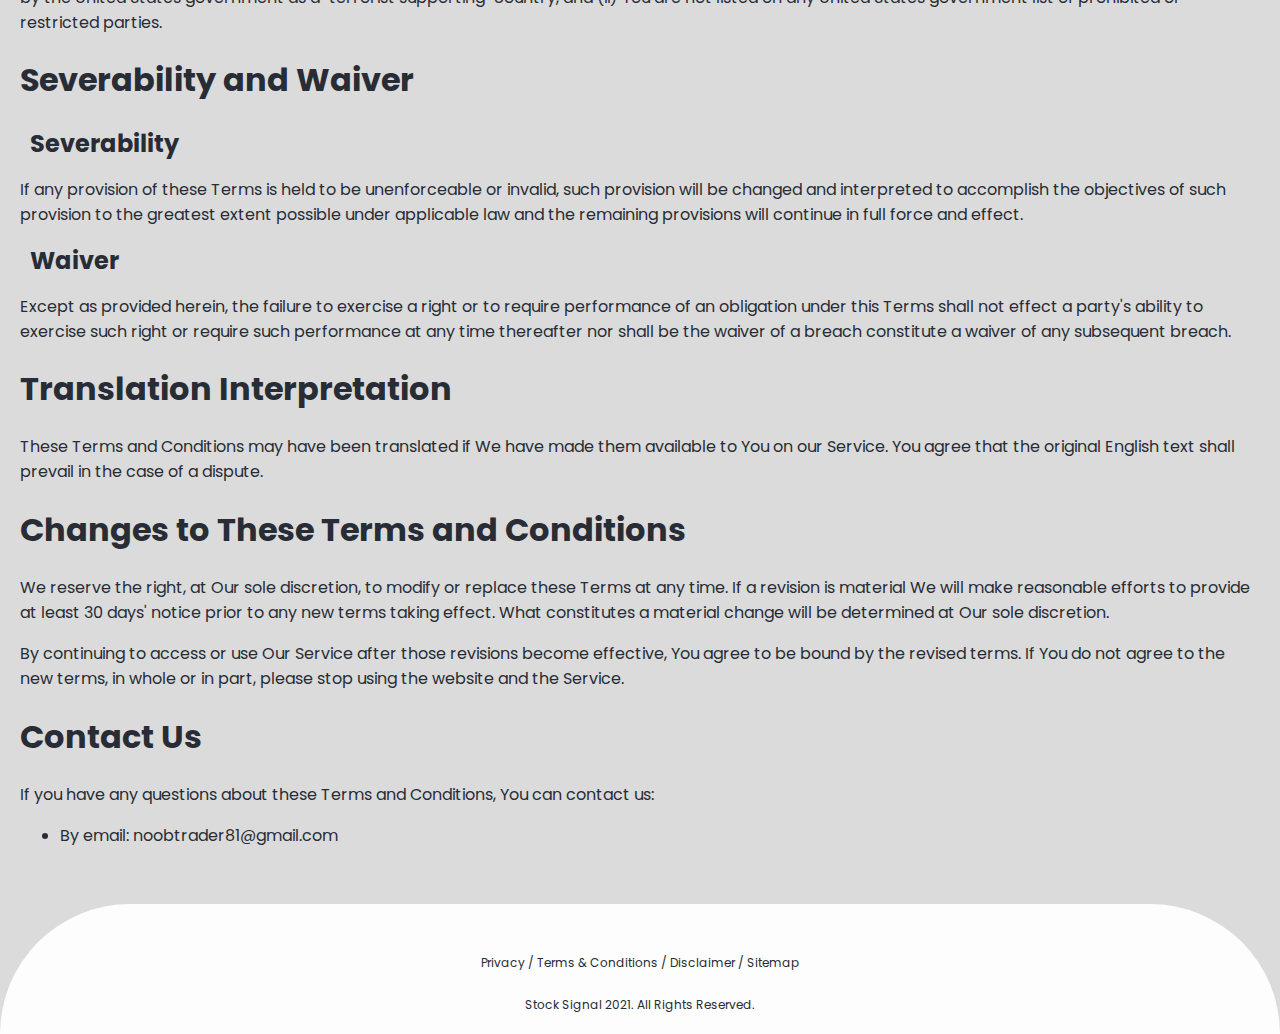
<file: pages/docs/terms-and-conditions.html>
<!DOCTYPE html>
<html lang="en">

<head>
    <meta charset="UTF-8">
    <meta http-equiv="X-UA-Compatible" content="IE=edge">
    <meta name="viewport" content="width=device-width, initial-scale=1.0">
    <link rel="icon" type="image/png" href="/assets/stocksignals.png" sizes="32x32">
    <link rel="icon" type="image/png" href="/assets/stocksignals.png" sizes="16x16">
    <link rel="preconnect" href="https://fonts.gstatic.com" />
    <link rel="stylesheet" href="/css/range.css">
    <link rel="stylesheet" href="https://fonts.googleapis.com/css2?family=Poppins:wght@200;400;600&display=swap" />
    <link rel="stylesheet" href="https://cdnjs.cloudflare.com/ajax/libs/font-awesome/4.7.0/css/font-awesome.min.css">
    
    <title>Stock Signal - Terms & Conditions</title>
</head>

<body>
    <div class="navbar">
        <div class="header">
            <div class="head" onclick="window.location='/'">Stock <span>Signal</span>
            </div>
            <div class="sidebar">
                <div class="theme-switch-wrapper">
                    <label class="theme-switch" for="checkbox">
                        <input type="checkbox" id="checkbox" />
                        <div class="slider round"></div>
                    </label>
                    <p id="emoji"></p>
                </div>
                <i class="fa fa-bars" id="menu" aria-hidden="true"></i>
                <i class="fa fa-times" id="close" aria-hidden="true"></i>
            </div>
        </div>
        <div class="navtabs" id="navtabs">
            <ul>
                <li><a href="index.html">Home<i class="fa fa-home" aria-hidden="true"></i></a></li>
                <li><a href="/pages/ipodetails.html">IPO details<i class="fa fa-shopping-cart" aria-hidden="true"></i></a>
                </li>
                <li><a href="/pages/stockscans.html">Market Data<i class="fa fa-line-chart" aria-hidden="true"></i></a>
                </li>
                <li><a href="https://stocksignal.netlify.app">Blogs<i class="fa fa-rss" aria-hidden="true"></i></a></li>
            </ul>
        </div>
        <hr>
    </div>

    <div style="display: block; padding: 20px;">
        <h1>Terms and Conditions</h1>
        <p>Last updated: May 09, 2021</p>
        <p>Please read these terms and conditions carefully before using Our Service.</p>
        <h1>Interpretation and Definitions</h1>
        <h2>Interpretation</h2>
        <p>The words of which the initial letter is capitalized have meanings defined under the following conditions.
            The
            following definitions shall have the same meaning regardless of whether they appear in singular or in
            plural.
        </p>
        <h2>Definitions</h2>
        <p>For the purposes of these Terms and Conditions:</p>
        <ul>
            <li>
                <p><strong>Affiliate</strong> means an entity that controls, is controlled by or is under common control
                    with a party, where &quot;control&quot; means ownership of 50% or more of the shares, equity
                    interest or
                    other securities entitled to vote for election of directors or other managing authority.</p>
            </li>
            <li>
                <p><strong>Country</strong> refers to: Karnataka, India</p>
            </li>
            <li>
                <p><strong>Company</strong> (referred to as either &quot;the Company&quot;, &quot;We&quot;,
                    &quot;Us&quot;
                    or &quot;Our&quot; in this Agreement) refers to Stock Signal.</p>
            </li>
            <li>
                <p><strong>Device</strong> means any device that can access the Service such as a computer, a cellphone
                    or a
                    digital tablet.</p>
            </li>
            <li>
                <p><strong>Service</strong> refers to the Website.</p>
            </li>
            <li>
                <p><strong>Terms and Conditions</strong> (also referred as &quot;Terms&quot;) mean these Terms and
                    Conditions that form the entire agreement between You and the Company regarding the use of the
                    Service.</p>
            </li>
            <li>
                <p><strong>Third-party Social Media Service</strong> means any services or content (including data,
                    information, products or services) provided by a third-party that may be displayed, included or made
                    available by the Service.</p>
            </li>
            <li>
                <p><strong>Website</strong> refers to Stock Signal, accessible from <a
                        href="https://stocksignal.github.io" rel="external nofollow noopener"
                        target="_blank">https://stocksignal.github.io</a></p>
            </li>
            <li>
                <p><strong>You</strong> means the individual accessing or using the Service, or the company, or other
                    legal
                    entity on behalf of which such individual is accessing or using the Service, as applicable.</p>
            </li>
        </ul>
        <h1>Acknowledgment</h1>
        <p>These are the Terms and Conditions governing the use of this Service and the agreement that operates between
            You
            and the Company. These Terms and Conditions set out the rights and obligations of all users regarding the
            use of
            the Service.</p>
        <p>Your access to and use of the Service is conditioned on Your acceptance of and compliance with these Terms
            and
            Conditions. These Terms and Conditions apply to all visitors, users and others who access or use the
            Service.
        </p>
        <p>By accessing or using the Service You agree to be bound by these Terms and Conditions. If You disagree with
            any
            part of these Terms and Conditions then You may not access the Service.</p>
        <p>You represent that you are over the age of 13. The Company does not permit those under 13 to use the Service.
        </p>
        <p>Your access to and use of the Service is also conditioned on Your acceptance of and compliance with the
            Privacy
            Policy of the Company. Our Privacy Policy describes Our policies and procedures on the collection, use and
            disclosure of Your personal information when You use the Application or the Website and tells You about Your
            privacy rights and how the law protects You. Please read Our Privacy Policy carefully before using Our
            Service.
        </p>
        <h1>Links to Other Websites</h1>
        <p>Our Service may contain links to third-party web sites or services that are not owned or controlled by the
            Company.</p>
        <p>The Company has no control over, and assumes no responsibility for, the content, privacy policies, or
            practices
            of any third party web sites or services. You further acknowledge and agree that the Company shall not be
            responsible or liable, directly or indirectly, for any damage or loss caused or alleged to be caused by or
            in
            connection with the use of or reliance on any such content, goods or services available on or through any
            such
            web sites or services.</p>
        <p>We strongly advise You to read the terms and conditions and privacy policies of any third-party web sites or
            services that You visit.</p>
        <h1>Termination</h1>
        <p>We may terminate or suspend Your access immediately, without prior notice or liability, for any reason
            whatsoever, including without limitation if You breach these Terms and Conditions.</p>
        <p>Upon termination, Your right to use the Service will cease immediately.</p>
        <h1>Limitation of Liability</h1>
        <p>Not withstanding any damages that You might incur, the entire liability of the Company and any of its
            suppliers
            under any provision of this Terms and Your exclusive remedy for all of the foregoing shall be limited to the
            amount actually paid by You through the Service or 100 USD if You haven't purchased anything through the
            Service.</p>
        <p>To the maximum extent permitted by applicable law, in no event shall the Company or its suppliers be liable
            for
            any special, incidental, indirect, or consequential damages whatsoever (including, but not limited to,
            damages
            for loss of profits, loss of data or other information, for business interruption, for personal injury, loss
            of
            privacy arising out of or in any way related to the use of or inability to use the Service, third-party
            software
            and/or third-party hardware used with the Service, or otherwise in connection with any provision of this
            Terms),
            even if the Company or any supplier has been advised of the possibility of such damages and even if the
            remedy
            fails of its essential purpose.</p>
        <p>Some states do not allow the exclusion of implied warranties or limitation of liability for incidental or
            consequential damages, which means that some of the above limitations may not apply. In these states, each
            party's liability will be limited to the greatest extent permitted by law.</p>
        <h1>&quot;AS IS&quot; and &quot;AS AVAILABLE&quot; Disclaimer</h1>
        <p>The Service is provided to You &quot;AS IS&quot; and &quot;AS AVAILABLE&quot; and with all faults and defects
            without warranty of any kind. To the maximum extent permitted under applicable law, the Company, on its own
            behalf and on behalf of its Affiliates and its and their respective licensors and service providers,
            expressly
            disclaims all warranties, whether express, implied, statutory or otherwise, with respect to the Service,
            including all implied warranties of merchantability, fitness for a particular purpose, title and
            non-infringement, and warranties that may arise out of course of dealing, course of performance, usage or
            trade
            practice. Without limitation to the foregoing, the Company provides no warranty or undertaking, and makes no
            representation of any kind that the Service will meet Your requirements, achieve any intended results, be
            compatible or work with any other software, applications, systems or services, operate without interruption,
            meet any performance or reliability standards or be error free or that any errors or defects can or will be
            corrected.</p>
        <p>Without limiting the foregoing, neither the Company nor any of the company's provider makes any
            representation or
            warranty of any kind, express or implied: (i) as to the operation or availability of the Service, or the
            information, content, and materials or products included thereon; (ii) that the Service will be
            uninterrupted or
            error-free; (iii) as to the accuracy, reliability, or currency of any information or content provided
            through
            the Service; or (iv) that the Service, its servers, the content, or e-mails sent from or on behalf of the
            Company are free of viruses, scripts, trojan horses, worms, malware, timebombs or other harmful components.
        </p>
        <p>Some jurisdictions do not allow the exclusion of certain types of warranties or limitations on applicable
            statutory rights of a consumer, so some or all of the above exclusions and limitations may not apply to You.
            But
            in such a case the exclusions and limitations set forth in this section shall be applied to the greatest
            extent
            enforceable under applicable law.</p>
        <h1>Governing Law</h1>
        <p>The laws of the Country, excluding its conflicts of law rules, shall govern this Terms and Your use of the
            Service. Your use of the Application may also be subject to other local, state, national, or international
            laws.
        </p>
        <h1>Disputes Resolution</h1>
        <p>If You have any concern or dispute about the Service, You agree to first try to resolve the dispute
            informally by
            contacting the Company.</p>
        <h1>For European Union (EU) Users</h1>
        <p>If You are a European Union consumer, you will benefit from any mandatory provisions of the law of the
            country in
            which you are resident in.</p>
        <h1>United States Legal Compliance</h1>
        <p>You represent and warrant that (i) You are not located in a country that is subject to the United States
            government embargo, or that has been designated by the United States government as a &quot;terrorist
            supporting&quot; country, and (ii) You are not listed on any United States government list of prohibited or
            restricted parties.</p>
        <h1>Severability and Waiver</h1>
        <h2>Severability</h2>
        <p>If any provision of these Terms is held to be unenforceable or invalid, such provision will be changed and
            interpreted to accomplish the objectives of such provision to the greatest extent possible under applicable
            law
            and the remaining provisions will continue in full force and effect.</p>
        <h2>Waiver</h2>
        <p>Except as provided herein, the failure to exercise a right or to require performance of an obligation under
            this
            Terms shall not effect a party's ability to exercise such right or require such performance at any time
            thereafter nor shall be the waiver of a breach constitute a waiver of any subsequent breach.</p>
        <h1>Translation Interpretation</h1>
        <p>These Terms and Conditions may have been translated if We have made them available to You on our Service.
            You agree that the original English text shall prevail in the case of a dispute.</p>
        <h1>Changes to These Terms and Conditions</h1>
        <p>We reserve the right, at Our sole discretion, to modify or replace these Terms at any time. If a revision is
            material We will make reasonable efforts to provide at least 30 days' notice prior to any new terms taking
            effect. What constitutes a material change will be determined at Our sole discretion.</p>
        <p>By continuing to access or use Our Service after those revisions become effective, You agree to be bound by
            the
            revised terms. If You do not agree to the new terms, in whole or in part, please stop using the website and
            the
            Service.</p>
        <h1>Contact Us</h1>
        <p>If you have any questions about these Terms and Conditions, You can contact us:</p>
        <ul>
            <li>By email: noobtrader81@gmail.com</li>
        </ul>
    </div>
    <div class="footer">
        <p><a href="/pages/docs/privacy-policy.html">Privacy</a> / <a href="/pages/docs/terms-and-conditions.html">Terms &
                Conditions</a> / <a href="/pages/docs/disclaimer.html">Disclaimer</a> / <a href="sitemap.xml">Sitemap</a></p>
        <p>Stock Signal 2021. All Rights Reserved.</p>
    </div>

</body>
<script src="/js/common/darkMode.js"></script>
<script src="/js/common/navbar.js"></script>

</html>
</file>
<file: range.css>
:root {
    --primary-color: rgb(52, 67, 188);
    --secondary-color: black;
    --font-color: rgb(39, 44, 53);
    --bg-color: rgb(219, 219, 219);
    --heading-color: #292922;
    --boxshadow1: #fdfdfd;
    --boxshadow2: #929292;
    --lg1: rgba(219, 219, 219, 0);
    --lg2: rgba(219, 219, 219, 1);
    --call: rgb(140, 0, 0);
    --put: rgb(0, 140, 0);
    --time: rgb(140, 140, 140);
    --hr: rgb(200, 200, 200);
    --th: #dddddd;
}

[data-theme="dark"] {
    --primary-color: rgb(95, 143, 253);
    --secondary-color: white;
    --font-color: #f5f5f5;
    --bg-color: #101010;
    --heading-color: #292922;
    --boxshadow1: #171717;
    --boxshadow2: #000000;
    --lg1: rgba(15, 15, 15, 0);
    --lg2: rgba(15, 15, 15, 1);
    --call: rgb(224, 36, 33);
    --put: rgb(33, 173, 20);
    --hr: rgb(0, 0, 0);
    --th: #111111;
}

body {
    color: var(--font-color);
    margin: 0;
    padding: 0;
    box-sizing: border-box;
    background: var(--bg-color);
    font-family: Poppins, Helvetica, sans-serif;
    display: flex;
    flex-direction: column;
    justify-content: center;
    align-items: center;
    position: relative;
}

.navbar {
    z-index: 10;
    position: sticky;
    display: flex;
    flex-direction: column;
    top: 0;
    width: 100%;
    box-shadow: 2px 2px 10px var(--boxshadow2);
    background-color: var(--bg-color);
}

.header {
    width: 100%;
    height: 60px;
    display: flex;
    flex-direction: row;
    justify-content: space-between;
    align-items: center;
    color: var(--secondary-color);
}

.head {
    user-select: none;
    cursor: pointer;
    text-decoration: none;
    font-size: 24px;
    margin-left: 20px;
    font-weight: bolder;
    color: var(--primary-color);
    text-shadow: 2px 2px 4px var(--boxshadow2);
}
.head:hover{
    text-shadow: 4px 4px 8px var(--boxshadow2);
}
.head:active{
    transform: scale(0.96);
}
.head span {
    color: var(--secondary-color);
}

.sidebar {
    display: flex;
    justify-content: center;
    align-items: center;
}

.sidebar i {
    font-size: 26px;
}

#emoji {
    margin-left: 2px;
}

#menu {
    margin: 0 20px;
    cursor: pointer;
}

#close {
    display: none;
    margin: 0 20px;
    cursor: pointer;
}

.navtabs {
    display: none;
}

.navtabs ul {
    list-style: none;
    width: 80%;
}

.navtabs li {
    padding: 10px;
    transition: 0.3s;
}

.navtabs ul li a:link,
a:visited {
    cursor: pointer;
    text-decoration: none;
    color: var(--font-color);
}

.navtabs ul li:hover {
    background-color: var(--boxshadow1);
}

.fa-home,
.fa-shopping-cart,
.fa-line-chart, .fa-rss, .fa-commenting-o {
    margin: 0 10px;
}

hr {
    margin: 0;
    outline: none;
    border: none;
    border-top: 0.1rem solid var(--hr);
}
input::-webkit-input-placeholder {
    color: var(--bg-color);
}
input:focus::-webkit-input-placeholder {
    color: var(--boxshadow1);
}
.tandc{
    margin: 0 2.3rem;
}

/*--dark mode slider--*/
.theme-switch-wrapper {
    display: flex;
    align-items: center;
}

.theme-switch-wrapper em {
    margin-left: 10px;
    font-size: 0.5rem;
}

.theme-switch {
    display: inline-block;
    height: 20px;
    position: relative;
    width: 40px;
}

.theme-switch input {
    display: none;
}

.slider {
    background-color: rgb(182, 182, 182);
    bottom: 0;
    cursor: pointer;
    left: 0;
    position: absolute;
    right: 0;
    top: 0;
    transition: .4s;
}

.slider:before {
    background-color: var(--bg-color);
    bottom: 2px;
    content: "";
    height: 16px;
    left: 2px;
    position: absolute;
    transition: .4s;
    width: 16px;
}

input:checked+.slider {
    background-color: var(--primary-color);
}

input:checked+.slider:before {
    transform: translateX(20px);
}

.slider.round {
    border-radius: 34px;
}

.slider.round:before {
    border-radius: 50%;
}
/*--dark mode slider--*/

.main-container{
    display: flex;
    flex-wrap: wrap;
    flex-direction: row;
    align-items: flex-start;
    justify-content: center;
}

.api-container {
    display: flex;
    flex-direction: column;
    justify-content: center;
    align-items: center;
}
.index_header{
    display: flex;
    justify-content: center;
    align-items: center;
}
.index_value{
    font-weight: 900;
    font-size: 20px;
    margin-left: 20px;
}
.option-chain {
    display: flex;
    flex-direction: column;
    justify-content: flex-start;
    align-items: center;
}

.container {
    display: flex;
    flex-direction: column;
    justify-content: center;
    align-items: center;
}

#oidata {
    display: flex;
    flex-direction: column;
    justify-content: center;
    align-items: center;
    margin: 20px;
    font-size: 14px;
    text-align: center;
}

.tabletitle {
    font-size: 20px;
    margin: 20px auto;
}

#oirows,
#oitable {
    font-size: 12px;
}

#index {
    width: 160px;
    height: 40px;
    padding: 0 10px;
    font-size: 20px;
    cursor: pointer;
    font-weight: 500;
    color: var(--bg-color);
    background-color: var(--primary-color);
    outline: none;
    border: none;
    border-radius: 10px;
    margin: 20px auto;
}
#index:hover{
box-shadow: -2px -2px 10px var(--boxshadow2), 2px 2px 10px var(--boxshadow2);
}
.box1 {
    margin: 10px;
    display: flex;
    justify-content: center;
    width: fit-content;
    height: fit-content;
    border-radius: 10px;
    box-shadow: -10px -10px 20px var(--boxshadow1), 10px 10px 20px var(--boxshadow2);
}
.box1 h2{
    font-size: 0.9rem;
}

.ce,
.pe,
.diff,
.signal {
    display: flex;
    justify-content: center;
    align-items: center;
    font-size: 12px;
}

.signal {
    margin-right: 10px;
    align-self: center;
    align-items: center;
    flex-direction: row;
}

#signal {
    font-size: 20px;
    color: var(--font-color);
}

/* Tooltip container */

.fa-info-circle {
    color: #555;
    position: relative;
    display: inline-block;
    border-bottom: 1px dotted black;
    /* If you want dots under the hoverable text */
}
/* Tooltip text */

.fa-info-circle .tooltiptext {
    visibility: hidden;
    width: 200px;
    background-color: #555;
    color: #fff;
    text-align: center;
    font-size: 14px;
    padding: 5px;
    border-radius: 6px;
    /* Position the tooltip text */
    position: absolute;
    z-index: 1;
    bottom: 125%;
    left: 50%;
    margin-left: -105px;
    /* Fade in tooltip */
    opacity: 0;
    transition: opacity 0.3s;
}
/* Tooltip arrow */

.fa-info-circle .tooltiptext::after {
    content: "";
    position: absolute;
    top: 100%;
    left: 50%;
    margin-left: -5px;
    border-width: 5px;
    border-style: solid;
    border-color: #555 transparent transparent transparent;
}

.fa-info-circle:hover {
    color: var(--font-color);
}
/* Show the tooltip text when you mouse over the tooltip container */

.fa-info-circle:hover .tooltiptext {
    visibility: visible;
    opacity: 1;
}

#diffoi {
    color: var(--primary-color);
}

#totalce {
    color: var(--call);
}

#totalpe {
    color: var(--put);
}

h2 {
    margin: 10px;
}

td, th {
    -webkit-user-select: none; /* Safari */
    -ms-user-select: none; /* IE 10 and IE 11 */
        user-select: none;
    border: 1px solid #555;
    padding: 8px;
    font-size: 16px;
    font-weight: 700;
    width: 100px;
    text-align: center;
}

tr:nth-child(even){
    background-color: var(--boxshadow1);
}

tr:hover {
    cursor: default;
    background-color: var(--boxshadow2);
}

th {
    padding-top: 12px;
    padding-bottom: 12px;
    text-align: center;
    background-color: var(--primary-color);
    color: var(--th);
}


::-webkit-scrollbar {
    display: none;
}

#newsfeed {
    overflow: scroll;
    display: flex;
    flex-wrap: wrap;
    justify-content: center;
    align-items: center;
    width: 34vw;
    height: 200vh;
    padding: 20px;
    margin-top: 20px;
}

.newscard {
    width: 360px;
    display: flex;
    cursor: inherit;
    padding: 10px;
    margin: 20px 10px;
    border-radius: 10px;
    box-shadow: -10px -10px 20px var(--boxshadow1), 10px 10px 20px var(--boxshadow2);
    transition: 0.3s ease-in-out;
}

.newscard img {
    width: 180px;
    height: 100px;
    object-fit: cover;
}

.desc {
    margin-left: 10px;
}

.desc a,
.desc a:link,
.desc a:visited {
    text-decoration: none;
    color: var(--font-color);
    font-size: 14px;
    font-weight: 700;
    transition: 0.3s ease-in-out;
}

.desc a:hover {
    color: var(--primary-color);
}

.desc #description {
    font-size: 12px;
    color: var(--font-color);
}

#time {
    margin-top: 0px;
    font-size: 12px;
    color: var(--time);
}

.share {
    cursor: pointer;
    padding: 4px;
    margin-left: 10px;
    font-size: 12px;
    font-weight: 700;
    outline: none;
    border: 1px solid var(--primary-color);
    border-radius: 10px;
    background-color: var(--bg-bolor);
    color: var(--primary-color);
    transition: 0.3s ease-in-out;
}

.share:active {
    transform: scale(0.95);
}

#pageshare {
    text-align: center;
    cursor: pointer;
    font-size: 12px;
    margin: 10px;
    outline: none;
    border: 1px solid var(--primary-color);
    background-color: var(--bg-color);
    border-radius: 4px;
    color: var(--primary-color);
}

#pageshare:active {
    transform: scale(0.95);
}

#pagerefresh {
    text-align: center;
    cursor: pointer;
    font-size: 12px;
    outline: none;
    margin: 10px;
    border-radius: 4px;
    background-color: var(--bg-color);
    border: 1px solid var(--primary-color);
    color: var(--primary-color);
}

#pagerefresh:active {
    transform: scale(0.95);
}

.errortext{
    width: 100%;
    height: 80vh;
    display: flex;
    justify-content: center;
    align-items: center;
}

.errortext span{
    text-decoration: underline;
    text-decoration-color: var(--primary-color);
}

.footer {
    width: 100vw;
    height: 100px;
    margin-top: 20px;
    padding-top: 30px;
    background-color: var(--boxshadow1);
    border-radius: 300px 300px 0px 0px;
    display: flex;
    flex-direction: column;
    justify-content: center;
    align-items: center;
    text-align: center;
    font-size: 12px;
}

.footer a,
.footer a:visited,
.footer a:link {
    cursor: pointer;
    text-decoration: none;
    color: var(--font);
}

.sanketh:hover{
    text-shadow: 2px 2px 2px var(--primary-color);
}

@media only screen and (max-width: 900px) {
    .navbar {
        z-index: 1;
        position: sticky;
        display: flex;
        flex-direction: column;
        top: 0;
        width: 100%;
        background-color: var(--bg-color);
    }
    .header {
        width: 100%;
        height: 60px;
        display: flex;
        flex-direction: row;
        justify-content: space-between;
        align-items: center;
        color: var(--secondary-color);
    }
    .head {
    -webkit-user-select: none;
    -ms-user-select: none;
        user-select: none;
        cursor: pointer;
        text-decoration: none;
        font-size: 24px;
        margin-left: 20px;
        font-weight: bolder;
        color: var(--primary-color);
    }
    .head span {
        color: var(--secondary-color);
    }

    .login-container{
        padding: 0.9rem;
        width: 90%;
        height: fit-content;
        background-color: var(--bg-color);
        color: var(--font-color);
        border-radius: 10px;
    }
    .logintitle{
        font-size: 1.5rem;
    }
    .close-login{
        color: var(--font-color);
        font-size: 1rem;
    }
    .sidebar {
        display: flex;
        justify-content: center;
        align-items: center;
    }
    .sidebar i {
        font-size: 26px;
    }
    #emoji {
        margin-left: 2px;
    }
    #menu {
        margin: 0 20px;
        cursor: pointer;
    }
    #close {
        display: none;
        margin: 0 20px;
        cursor: pointer;
    }
    .navtabs {
        display: none;
    }
    .navtabs ul {
        list-style: none;
        width: 80%;
    }
    .navtabs li {
        padding: 10px;
        transition: 0.3s;
    }
    .navtabs ul li a:link,
    a:visited {
        cursor: pointer;
        text-decoration: none;
        color: var(--font-color);
    }
    .navtabs ul li:hover {
        background-color: var(--boxshadow1);
    }
    .fa-home,
    .fa-shopping-cart,
    .fa-line-chart, .fa-rss {
        margin: 0 10px;
    }
    hr {
        margin: 0;
        outline: none;
        border: none;
        border-top: 0.1rem solid var(--hr);
    }
    /*--dark mode slider--*/
    .theme-switch-wrapper {
        display: flex;
        align-items: center;
    }
    .theme-switch-wrapper em {
        margin-left: 10px;
        font-size: 0.5rem;
    }
    .theme-switch {
        display: inline-block;
        height: 20px;
        position: relative;
        width: 40px;
    }
    .theme-switch input {
        display: none;
    }
    .slider {
        background-color: rgb(182, 182, 182);
        bottom: 0;
        cursor: pointer;
        left: 0;
        position: absolute;
        right: 0;
        top: 0;
        transition: .4s;
    }
    .slider:before {
        background-color: var(--bg-color);
        bottom: 2px;
        content: "";
        height: 16px;
        left: 2px;
        position: absolute;
        transition: .4s;
        width: 16px;
    }
    input:checked+.slider {
        background-color: var(--primary-color);
    }
    input:checked+.slider:before {
        transform: translateX(20px);
    }
    .slider.round {
        border-radius: 34px;
    }
    .slider.round:before {
        border-radius: 50%;
    }
    /*--dark mode slider--*/
    .api-container {
        display: flex;
        flex-direction: column;
        justify-content: center;
        align-items: center;
        flex-wrap: wrap;
    }
    .option-chain {
        display: flex;
        flex-direction: column;
        justify-content: flex-start;
        align-items: center;
    }
    .container {
        display: flex;
        flex-direction: column;
        justify-content: center;
        align-items: center;
    }
    #oidata {
        display: flex;
        flex-direction: column;
        justify-content: center;
        align-items: center;
        margin: 20px;
        text-align: center;
    }
    .tabletitle {
        margin: 20px 10px;
        font-size: 16px;
    }
    #index {
        width: 160px;
        height: 40px;
        padding: 0 10px;
        font-size: 20px;
        font-weight: 500;
        color: var(--bg-color);
        background-color: var(--primary-color);
        outline: none;
        border: none;
        border-radius: 10px;
        margin: 20px auto;
    }
    .box1 {
        display: flex;
        flex-direction: column;
        justify-content: center;
        width: 300px;
        height: 120px;
        padding: 10px;
        border-radius: 10px;
        box-shadow: -10px -10px 20px var(--boxshadow1), 10px 10px 20px var(--boxshadow2);
    }
    .box1 h2{
        font-size: 16px;
    }
    .ads {
        position: relative;
        display: flex;
        justify-content: center;
        align-items: flex-start;
        flex-direction: row;
        width: 320px;
        height: fit-content;
        padding: 10px;
        margin: 30px 10px;
        border-radius: 10px;
        box-shadow: -10px -10px 20px var(--boxshadow1), 10px 10px 20px var(--boxshadow2);
    }
    .ads img {
        width: 100px;
        height: 100px;
        border-radius: 10px;
    }
    .ads-content {
        margin-top: -20px;
        margin-left: 10px;
    }
    .ads-content h3{
        font-size: 1rem;
    }
    .ads-content p {
        margin-top: -10px;
        font-size: 12px;
    }
    .ads-content em {
        position: absolute;
        cursor: pointer;
        right: 10px;
        bottom: 5px;
        font-size: 12px;
        opacity: 0.6;
    }
    .ads-content i {
        color: var(--primary-color);
        font-size: 26px;
        margin: 0 10px;
    }
    /* The Modal (background) */
    .modal {
        display: none;
        /* Hidden by default */
        position: fixed;
        /* Stay in place */
        z-index: 1;
        /* Sit on top */
        left: 0;
        top: 0;
        width: 100%;
        /* Full width */
        height: 100%;
        /* Full height */
        overflow: auto;
        /* Enable scroll if needed */
        background-color: rgb(0, 0, 0);
        /* Fallback color */
        background-color: rgba(0, 0, 0, 0.7);
        /* Black w/ opacity */
    }
    /* Modal Content/Box */
    .modal-content {
        background-color: var(--bg-color);
        margin: 40vh auto;
        /* 15% from the top and centered */
        padding: 20px;
        border: 1px solid #888;
        width: 80%;
        /* Could be more or less, depending on screen size */
    }
    .modal-content p {
        padding: 10px;
    }
    .modal-content a:link,
    .modal-content a:visited {
        color: var(--primary-color);
    }
    /* The Close Button */
    .close {
        color: #aaa;
        float: right;
        font-size: 28px;
        font-weight: bold;
    }
    .close:hover,
    .close:focus {
        color: rgb(87, 87, 87);
        text-decoration: none;
        cursor: pointer;
    }
    .ce,
    .pe,
    .diff,
    .signal {
        height: 30px;
        display: flex;
        justify-content: center;
        align-items: center;
        font-size: 12px;
    }
    .signal {
        align-self: center;
        align-items: center;
        flex-direction: row;
    }
    #signal {
        font-size: 20px;
        color: var(--font-color);
    }
    /* Tooltip container */
    .fa-info-circle {
        color: #555;
        position: relative;
        display: inline-block;
        border-bottom: 1px dotted black;
        /* If you want dots under the hoverable text */
    }
    /* Tooltip text */
    .fa-info-circle .tooltiptext {
        visibility: hidden;
        width: 120px;
        background-color: #555;
        color: #fff;
        text-align: center;
        padding: 5px;
        border-radius: 6px;
        /* Position the tooltip text */
        position: absolute;
        z-index: 1;
        bottom: 125%;
        left: 50%;
        margin-left: -60px;
        /* Fade in tooltip */
        opacity: 0;
        transition: opacity 0.3s;
    }
    /* Tooltip arrow */
    .fa-info-circle .tooltiptext::after {
        content: "";
        position: absolute;
        top: 100%;
        left: 50%;
        margin-left: -5px;
        border-width: 5px;
        border-style: solid;
        border-color: #555 transparent transparent transparent;
    }
    .fa-info-circle:hover {
        color: var(--font-color);
    }
    /* Show the tooltip text when you mouse over the tooltip container */
    .fa-info-circle:hover .tooltiptext {
        visibility: visible;
        opacity: 1;
    }
    #diffoi {
        margin: 0;
        color: var(--primary-color);
    }
    #totalce {
        margin: 0;
        color: var(--call);
    }
    #totalpe {
        margin: 0;
        color: var(--put);
    }
    #oidata{
        margin: 0;
    }
    h2 {
        margin: 10px;
    }
    table,
    th,
    td {
        width: fit-content;
        padding: 5px;
        font-size: 12px;
    
        border: solid 1px #444444;
        border-collapse: collapse;
        text-align: center;
    }
    th {
        font-weight: bold;
    }
    #newsfeed {
        overflow: scroll;
        min-width: 340px;
        height: 100vh;
        padding: 20px;
        margin-top: 10px;
    }
    #newsfeed::-webkit-scrollbar {
        display: none;
    }
    .newscard {
        display: flex;
        cursor: inherit;
        padding: 10px;
        margin: 20px 10px;
        border-radius: 10px;
        box-shadow: -10px -10px 20px var(--boxshadow1), 10px 10px 20px var(--boxshadow2);
        transition: 0.3s ease-in-out;
    }
    .newscard img {
        width: 140px;
        height: 80px;
        object-fit: cover;
    }
    .desc {
        margin-left: 10px;
    }
    .desc a,
    .desc a:link,
    .desc a:visited {
        text-decoration: none;
        color: var(--font-color);
        font-size: 14px;
        font-weight: 700;
        transition: 0.3s ease-in-out;
    }
    .desc a:hover {
        color: var(--primary-color);
    }
    .desc #description {
        font-size: 12px;
        color: var(--font-color);
    }
    #time {
        margin-top: 0px;
        font-size: 12px;
        color: var(--time);
    }
    #share {
        cursor: pointer;
        padding: 4px;
        margin-left: 10px;
        font-size: 12px;
        font-weight: 700;
        outline: none;
        border: 1px solid var(--primary-color);
        border-radius: 10px;
        background-color: var(--bg-bolor);
        color: var(--primary-color);
        transition: 0.3s ease-in-out;
    }
    #share:hover {
        transform: scale(1.3);
    }
    #pageshare {
        text-align: center;
        cursor: pointer;
        margin: 5px;
        font-size: 12px;
        outline: none;
        border: 1px solid var(--primary-color);
        background-color: var(--bg-color);
        border-radius: 4px;
        color: var(--primary-color);
    }
    #pageshare:active {
        transform: scale(0.95);
    }
    #pagerefresh {
        text-align: center;
        cursor: pointer;
        margin: 5px;
        font-size: 12px;
        outline: none;
        border-radius: 4px;
        background-color: var(--bg-color);
        border: 1px solid var(--primary-color);
        color: var(--primary-color);
    }
    #pagerefresh:active {
        transform: scale(0.95);
    }
    .footer {
        text-align: center;
        font-size: 12px;
    }
    .footer a,
    .footer a:visited,
    .footer a:link {
        text-decoration: none;
        color: var(--primary-color);
    }
}
</file>
<file: css/range.css>
:root {
    --primary-color: rgb(52, 67, 188);
    --secondary-color: black;
    --font-color: rgb(39, 44, 53);
    --bg-color: rgb(219, 219, 219);
    --heading-color: #292922;
    --boxshadow1: #fdfdfd;
    --boxshadow2: #929292;
    --lg1: rgba(219, 219, 219, 0);
    --lg2: rgba(219, 219, 219, 1);
    --call: rgb(140, 0, 0);
    --put: rgb(0, 140, 0);
    --time: rgb(140, 140, 140);
    --hr: rgb(200, 200, 200);
    --th: #dddddd;
}

[data-theme="dark"] {
    --primary-color: rgb(95, 143, 253);
    --secondary-color: white;
    --font-color: #f5f5f5;
    --bg-color: #101010;
    --heading-color: #292922;
    --boxshadow1: #171717;
    --boxshadow2: #000000;
    --lg1: rgba(15, 15, 15, 0);
    --lg2: rgba(15, 15, 15, 1);
    --call: rgb(224, 36, 33);
    --put: rgb(33, 173, 20);
    --hr: rgb(0, 0, 0);
    --th: #111111;
}

body {
    color: var(--font-color);
    margin: 0;
    padding: 0;
    box-sizing: border-box;
    background: var(--bg-color);
    font-family: Poppins, Helvetica, sans-serif;
    display: flex;
    flex-direction: column;
    justify-content: center;
    align-items: center;
    position: relative;
}

.navbar {
    z-index: 10;
    position: sticky;
    display: flex;
    flex-direction: column;
    top: 0;
    width: 100%;
    box-shadow: 2px 2px 10px var(--boxshadow2);
    background-color: var(--bg-color);
}

.header {
    width: 100%;
    height: 60px;
    display: flex;
    flex-direction: row;
    justify-content: space-between;
    align-items: center;
    color: var(--secondary-color);
}

.head {
    user-select: none;
    cursor: pointer;
    text-decoration: none;
    font-size: 24px;
    margin-left: 20px;
    font-weight: bolder;
    color: var(--primary-color);
    text-shadow: 2px 2px 4px var(--boxshadow2);
}
.head:hover{
    text-shadow: 4px 4px 8px var(--boxshadow2);
}
.head:active{
    transform: scale(0.96);
}
.head span {
    color: var(--secondary-color);
}

.sidebar {
    display: flex;
    justify-content: center;
    align-items: center;
}

.sidebar i {
    font-size: 26px;
}

#emoji {
    margin-left: 2px;
}

#menu {
    margin: 0 20px;
    cursor: pointer;
}

#close {
    display: none;
    margin: 0 20px;
    cursor: pointer;
}

.navtabs {
    display: none;
}

.navtabs ul {
    list-style: none;
    width: 80%;
}

.navtabs li {
    padding: 10px;
    transition: 0.3s;
}

.navtabs ul li a:link,
a:visited {
    cursor: pointer;
    text-decoration: none;
    color: var(--font-color);
}

.navtabs ul li:hover {
    background-color: var(--boxshadow1);
}

.fa-home,
.fa-shopping-cart,
.fa-line-chart, .fa-rss, .fa-commenting-o {
    margin: 0 10px;
}

hr {
    margin: 0;
    outline: none;
    border: none;
    border-top: 0.1rem solid var(--hr);
}
input::-webkit-input-placeholder {
    color: var(--bg-color);
}
input:focus::-webkit-input-placeholder {
    color: var(--boxshadow1);
}
.tandc{
    margin: 0 2.3rem;
}

/*--dark mode slider--*/
.theme-switch-wrapper {
    display: flex;
    align-items: center;
}

.theme-switch-wrapper em {
    margin-left: 10px;
    font-size: 0.5rem;
}

.theme-switch {
    display: inline-block;
    height: 20px;
    position: relative;
    width: 40px;
}

.theme-switch input {
    display: none;
}

.slider {
    background-color: rgb(182, 182, 182);
    bottom: 0;
    cursor: pointer;
    left: 0;
    position: absolute;
    right: 0;
    top: 0;
    transition: .4s;
}

.slider:before {
    background-color: var(--bg-color);
    bottom: 2px;
    content: "";
    height: 16px;
    left: 2px;
    position: absolute;
    transition: .4s;
    width: 16px;
}

input:checked+.slider {
    background-color: var(--primary-color);
}

input:checked+.slider:before {
    transform: translateX(20px);
}

.slider.round {
    border-radius: 34px;
}

.slider.round:before {
    border-radius: 50%;
}
/*--dark mode slider--*/

.main-container{
    display: flex;
    flex-wrap: wrap;
    flex-direction: row;
    align-items: flex-start;
    justify-content: center;
}

.api-container {
    display: flex;
    flex-direction: column;
    justify-content: center;
    align-items: center;
}
.index_header{
    display: flex;
    justify-content: center;
    align-items: center;
}
.index_value{
    font-weight: 900;
    font-size: 20px;
    margin-left: 20px;
}
.option-chain {
    display: flex;
    flex-direction: column;
    justify-content: flex-start;
    align-items: center;
}

.container {
    display: flex;
    flex-direction: column;
    justify-content: center;
    align-items: center;
}

.notification{
    display: none;
    flex-wrap: wrap;
    justify-content: center;
    align-items: center;
}
#notify{
    cursor: pointer;
    margin: 10px;
    padding: 4px 8px;
    background-color: transparent;
    color: var(--primary-color);
    border: none;
    outline: 1px solid var(--primary-color);
    border-radius: 10px;
}
#notify:active{
    background-color: var(--primary-color);
    color: white;
}

#oidata {
    display: flex;
    flex-direction: column;
    justify-content: center;
    align-items: center;
    margin: 20px;
    font-size: 14px;
    text-align: center;
}

.tabletitle {
    font-size: 20px;
    margin: 20px auto;
}

#oirows,
#oitable {
    font-size: 12px;
}

#index {
    width: 160px;
    height: 40px;
    padding: 0 10px;
    font-size: 20px;
    cursor: pointer;
    font-weight: 500;
    color: var(--bg-color);
    background-color: var(--primary-color);
    outline: none;
    border: none;
    border-radius: 10px;
    margin: 20px auto;
}
#index:hover{
box-shadow: -2px -2px 10px var(--boxshadow2), 2px 2px 10px var(--boxshadow2);
}
.box1 {
    margin: 10px;
    display: flex;
    justify-content: center;
    width: fit-content;
    height: fit-content;
    border-radius: 10px;
    box-shadow: -10px -10px 20px var(--boxshadow1), 10px 10px 20px var(--boxshadow2);
}
.box1 h2{
    font-size: 0.9rem;
}

.ce,
.pe,
.diff,
.signal {
    display: flex;
    justify-content: center;
    align-items: center;
    font-size: 12px;
}

.signal {
    margin-right: 10px;
    align-self: center;
    align-items: center;
    flex-direction: row;
}

#signal {
    font-size: 20px;
    color: var(--font-color);
}

/* Tooltip container */

.fa-info-circle {
    color: #555;
    position: relative;
    display: inline-block;
    border-bottom: 1px dotted black;
    /* If you want dots under the hoverable text */
}
/* Tooltip text */

.fa-info-circle .tooltiptext {
    visibility: hidden;
    width: 200px;
    background-color: #555;
    color: #fff;
    text-align: center;
    font-size: 14px;
    padding: 5px;
    border-radius: 6px;
    /* Position the tooltip text */
    position: absolute;
    z-index: 1;
    bottom: 125%;
    left: 50%;
    margin-left: -105px;
    /* Fade in tooltip */
    opacity: 0;
    transition: opacity 0.3s;
}
/* Tooltip arrow */

.fa-info-circle .tooltiptext::after {
    content: "";
    position: absolute;
    top: 100%;
    left: 50%;
    margin-left: -5px;
    border-width: 5px;
    border-style: solid;
    border-color: #555 transparent transparent transparent;
}

.fa-info-circle:hover {
    color: var(--font-color);
}
/* Show the tooltip text when you mouse over the tooltip container */

.fa-info-circle:hover .tooltiptext {
    visibility: visible;
    opacity: 1;
}

#diffoi {
    color: var(--primary-color);
}

#totalce {
    color: var(--call);
}

#totalpe {
    color: var(--put);
}

h2 {
    margin: 10px;
}

td, th {
    -webkit-user-select: none; /* Safari */
    -ms-user-select: none; /* IE 10 and IE 11 */
        user-select: none;
    border: 1px solid #555;
    padding: 8px;
    font-size: 16px;
    font-weight: 700;
    width: 100px;
    text-align: center;
}

tr:nth-child(even){
    background-color: var(--boxshadow1);
}

tr:hover {
    cursor: default;
    background-color: var(--boxshadow2);
}

th {
    padding-top: 12px;
    padding-bottom: 12px;
    text-align: center;
    background-color: var(--primary-color);
    color: var(--th);
}


::-webkit-scrollbar {
    display: none;
}

#newsfeed {
    overflow: scroll;
    display: flex;
    flex-wrap: wrap;
    justify-content: center;
    align-items: center;
    width: 34vw;
    height: 200vh;
    padding: 20px;
    margin-top: 20px;
}

.newscard {
    width: 360px;
    display: flex;
    cursor: inherit;
    padding: 10px;
    margin: 20px 10px;
    border-radius: 10px;
    box-shadow: -10px -10px 20px var(--boxshadow1), 10px 10px 20px var(--boxshadow2);
    transition: 0.3s ease-in-out;
}

.newscard img {
    width: 180px;
    height: 100px;
    object-fit: cover;
}

.desc {
    margin-left: 10px;
}

.desc a,
.desc a:link,
.desc a:visited {
    text-decoration: none;
    color: var(--font-color);
    font-size: 14px;
    font-weight: 700;
    transition: 0.3s ease-in-out;
}

.desc a:hover {
    color: var(--primary-color);
}

.desc #description {
    font-size: 12px;
    color: var(--font-color);
}

#time {
    margin-top: 0px;
    font-size: 12px;
    color: var(--time);
}

.share {
    cursor: pointer;
    padding: 4px;
    margin-left: 10px;
    font-size: 12px;
    font-weight: 700;
    outline: none;
    border: 1px solid var(--primary-color);
    border-radius: 10px;
    background-color: var(--bg-bolor);
    color: var(--primary-color);
    transition: 0.3s ease-in-out;
}

.share:active {
    transform: scale(0.95);
}

#pageshare {
    text-align: center;
    cursor: pointer;
    font-size: 12px;
    margin: 10px;
    outline: none;
    border: 1px solid var(--primary-color);
    background-color: var(--bg-color);
    border-radius: 4px;
    color: var(--primary-color);
}

#pageshare:active {
    transform: scale(0.95);
}

#pagerefresh {
    text-align: center;
    cursor: pointer;
    font-size: 12px;
    outline: none;
    margin: 10px;
    border-radius: 4px;
    background-color: var(--bg-color);
    border: 1px solid var(--primary-color);
    color: var(--primary-color);
}

#pagerefresh:active {
    transform: scale(0.95);
}

.errortext{
    width: 100%;
    height: 80vh;
    display: flex;
    justify-content: center;
    align-items: center;
}

.errortext span{
    text-decoration: underline;
    text-decoration-color: var(--primary-color);
}

.footer {
    width: 100vw;
    height: 100px;
    margin-top: 20px;
    padding-top: 30px;
    background-color: var(--boxshadow1);
    border-radius: 300px 300px 0px 0px;
    display: flex;
    flex-direction: column;
    justify-content: center;
    align-items: center;
    text-align: center;
    font-size: 12px;
}

.footer a,
.footer a:visited,
.footer a:link {
    cursor: pointer;
    text-decoration: none;
    color: var(--font);
}

.sanketh:hover{
    text-shadow: 2px 2px 2px var(--primary-color);
}

@media only screen and (max-width: 900px) {
    .navbar {
        z-index: 1;
        position: sticky;
        display: flex;
        flex-direction: column;
        top: 0;
        width: 100%;
        background-color: var(--bg-color);
    }
    .header {
        width: 100%;
        height: 60px;
        display: flex;
        flex-direction: row;
        justify-content: space-between;
        align-items: center;
        color: var(--secondary-color);
    }
    .head {
    -webkit-user-select: none;
    -ms-user-select: none;
        user-select: none;
        cursor: pointer;
        text-decoration: none;
        font-size: 24px;
        margin-left: 20px;
        font-weight: bolder;
        color: var(--primary-color);
    }
    .head span {
        color: var(--secondary-color);
    }

    .login-container{
        padding: 0.9rem;
        width: 90%;
        height: fit-content;
        background-color: var(--bg-color);
        color: var(--font-color);
        border-radius: 10px;
    }
    .logintitle{
        font-size: 1.5rem;
    }
    .close-login{
        color: var(--font-color);
        font-size: 1rem;
    }
    .sidebar {
        display: flex;
        justify-content: center;
        align-items: center;
    }
    .sidebar i {
        font-size: 26px;
    }
    #emoji {
        margin-left: 2px;
    }
    #menu {
        margin: 0 20px;
        cursor: pointer;
    }
    #close {
        display: none;
        margin: 0 20px;
        cursor: pointer;
    }
    .navtabs {
        display: none;
    }
    .navtabs ul {
        list-style: none;
        width: 80%;
    }
    .navtabs li {
        padding: 10px;
        transition: 0.3s;
    }
    .navtabs ul li a:link,
    a:visited {
        cursor: pointer;
        text-decoration: none;
        color: var(--font-color);
    }
    .navtabs ul li:hover {
        background-color: var(--boxshadow1);
    }
    .fa-home,
    .fa-shopping-cart,
    .fa-line-chart, .fa-rss {
        margin: 0 10px;
    }
    hr {
        margin: 0;
        outline: none;
        border: none;
        border-top: 0.1rem solid var(--hr);
    }
    /*--dark mode slider--*/
    .theme-switch-wrapper {
        display: flex;
        align-items: center;
    }
    .theme-switch-wrapper em {
        margin-left: 10px;
        font-size: 0.5rem;
    }
    .theme-switch {
        display: inline-block;
        height: 20px;
        position: relative;
        width: 40px;
    }
    .theme-switch input {
        display: none;
    }
    .slider {
        background-color: rgb(182, 182, 182);
        bottom: 0;
        cursor: pointer;
        left: 0;
        position: absolute;
        right: 0;
        top: 0;
        transition: .4s;
    }
    .slider:before {
        background-color: var(--bg-color);
        bottom: 2px;
        content: "";
        height: 16px;
        left: 2px;
        position: absolute;
        transition: .4s;
        width: 16px;
    }
    input:checked+.slider {
        background-color: var(--primary-color);
    }
    input:checked+.slider:before {
        transform: translateX(20px);
    }
    .slider.round {
        border-radius: 34px;
    }
    .slider.round:before {
        border-radius: 50%;
    }
    /*--dark mode slider--*/
    .api-container {
        display: flex;
        flex-direction: column;
        justify-content: center;
        align-items: center;
        flex-wrap: wrap;
    }
    .option-chain {
        display: flex;
        flex-direction: column;
        justify-content: flex-start;
        align-items: center;
    }
    .container {
        display: flex;
        flex-direction: column;
        justify-content: center;
        align-items: center;
    }
    #oidata {
        display: flex;
        flex-direction: column;
        justify-content: center;
        align-items: center;
        margin: 20px;
        text-align: center;
    }
    .tabletitle {
        margin: 20px 10px;
        font-size: 16px;
    }
    #index {
        width: 160px;
        height: 40px;
        padding: 0 10px;
        font-size: 20px;
        font-weight: 500;
        color: var(--bg-color);
        background-color: var(--primary-color);
        outline: none;
        border: none;
        border-radius: 10px;
        margin: 20px auto;
    }
    .box1 {
        display: flex;
        flex-direction: column;
        justify-content: center;
        width: 300px;
        height: 120px;
        padding: 10px;
        border-radius: 10px;
        box-shadow: -10px -10px 20px var(--boxshadow1), 10px 10px 20px var(--boxshadow2);
    }
    .box1 h2{
        font-size: 16px;
    }
    .ads {
        position: relative;
        display: flex;
        justify-content: center;
        align-items: flex-start;
        flex-direction: row;
        width: 320px;
        height: fit-content;
        padding: 10px;
        margin: 30px 10px;
        border-radius: 10px;
        box-shadow: -10px -10px 20px var(--boxshadow1), 10px 10px 20px var(--boxshadow2);
    }
    .ads img {
        width: 100px;
        height: 100px;
        border-radius: 10px;
    }
    .ads-content {
        margin-top: -20px;
        margin-left: 10px;
    }
    .ads-content h3{
        font-size: 1rem;
    }
    .ads-content p {
        margin-top: -10px;
        font-size: 12px;
    }
    .ads-content em {
        position: absolute;
        cursor: pointer;
        right: 10px;
        bottom: 5px;
        font-size: 12px;
        opacity: 0.6;
    }
    .ads-content i {
        color: var(--primary-color);
        font-size: 26px;
        margin: 0 10px;
    }
    /* The Modal (background) */
    .modal {
        display: none;
        /* Hidden by default */
        position: fixed;
        /* Stay in place */
        z-index: 1;
        /* Sit on top */
        left: 0;
        top: 0;
        width: 100%;
        /* Full width */
        height: 100%;
        /* Full height */
        overflow: auto;
        /* Enable scroll if needed */
        background-color: rgb(0, 0, 0);
        /* Fallback color */
        background-color: rgba(0, 0, 0, 0.7);
        /* Black w/ opacity */
    }
    /* Modal Content/Box */
    .modal-content {
        background-color: var(--bg-color);
        margin: 40vh auto;
        /* 15% from the top and centered */
        padding: 20px;
        border: 1px solid #888;
        width: 80%;
        /* Could be more or less, depending on screen size */
    }
    .modal-content p {
        padding: 10px;
    }
    .modal-content a:link,
    .modal-content a:visited {
        color: var(--primary-color);
    }
    /* The Close Button */
    .close {
        color: #aaa;
        float: right;
        font-size: 28px;
        font-weight: bold;
    }
    .close:hover,
    .close:focus {
        color: rgb(87, 87, 87);
        text-decoration: none;
        cursor: pointer;
    }
    .ce,
    .pe,
    .diff,
    .signal {
        height: 30px;
        display: flex;
        justify-content: center;
        align-items: center;
        font-size: 12px;
    }
    .signal {
        align-self: center;
        align-items: center;
        flex-direction: row;
    }
    #signal {
        font-size: 20px;
        color: var(--font-color);
    }
    /* Tooltip container */
    .fa-info-circle {
        color: #555;
        position: relative;
        display: inline-block;
        border-bottom: 1px dotted black;
        /* If you want dots under the hoverable text */
    }
    /* Tooltip text */
    .fa-info-circle .tooltiptext {
        visibility: hidden;
        width: 120px;
        background-color: #555;
        color: #fff;
        text-align: center;
        padding: 5px;
        border-radius: 6px;
        /* Position the tooltip text */
        position: absolute;
        z-index: 1;
        bottom: 125%;
        left: 50%;
        margin-left: -60px;
        /* Fade in tooltip */
        opacity: 0;
        transition: opacity 0.3s;
    }
    /* Tooltip arrow */
    .fa-info-circle .tooltiptext::after {
        content: "";
        position: absolute;
        top: 100%;
        left: 50%;
        margin-left: -5px;
        border-width: 5px;
        border-style: solid;
        border-color: #555 transparent transparent transparent;
    }
    .fa-info-circle:hover {
        color: var(--font-color);
    }
    /* Show the tooltip text when you mouse over the tooltip container */
    .fa-info-circle:hover .tooltiptext {
        visibility: visible;
        opacity: 1;
    }
    #diffoi {
        margin: 0;
        color: var(--primary-color);
    }
    #totalce {
        margin: 0;
        color: var(--call);
    }
    #totalpe {
        margin: 0;
        color: var(--put);
    }
    #oidata{
        margin: 0;
    }
    h2 {
        margin: 10px;
    }
    table,
    th,
    td {
        width: fit-content;
        padding: 5px;
        font-size: 12px;
    
        border: solid 1px #444444;
        border-collapse: collapse;
        text-align: center;
    }
    th {
        font-weight: bold;
    }
    #newsfeed {
        overflow: scroll;
        min-width: 340px;
        height: 100vh;
        padding: 20px;
        margin-top: 10px;
    }
    #newsfeed::-webkit-scrollbar {
        display: none;
    }
    .newscard {
        display: flex;
        cursor: inherit;
        padding: 10px;
        margin: 20px 10px;
        border-radius: 10px;
        box-shadow: -10px -10px 20px var(--boxshadow1), 10px 10px 20px var(--boxshadow2);
        transition: 0.3s ease-in-out;
    }
    .newscard img {
        width: 140px;
        height: 80px;
        object-fit: cover;
    }
    .desc {
        margin-left: 10px;
    }
    .desc a,
    .desc a:link,
    .desc a:visited {
        text-decoration: none;
        color: var(--font-color);
        font-size: 14px;
        font-weight: 700;
        transition: 0.3s ease-in-out;
    }
    .desc a:hover {
        color: var(--primary-color);
    }
    .desc #description {
        font-size: 12px;
        color: var(--font-color);
    }
    #time {
        margin-top: 0px;
        font-size: 12px;
        color: var(--time);
    }
    #share {
        cursor: pointer;
        padding: 4px;
        margin-left: 10px;
        font-size: 12px;
        font-weight: 700;
        outline: none;
        border: 1px solid var(--primary-color);
        border-radius: 10px;
        background-color: var(--bg-bolor);
        color: var(--primary-color);
        transition: 0.3s ease-in-out;
    }
    #share:hover {
        transform: scale(1.3);
    }
    #pageshare {
        text-align: center;
        cursor: pointer;
        margin: 5px;
        font-size: 12px;
        outline: none;
        border: 1px solid var(--primary-color);
        background-color: var(--bg-color);
        border-radius: 4px;
        color: var(--primary-color);
    }
    #pageshare:active {
        transform: scale(0.95);
    }
    #pagerefresh {
        text-align: center;
        cursor: pointer;
        margin: 5px;
        font-size: 12px;
        outline: none;
        border-radius: 4px;
        background-color: var(--bg-color);
        border: 1px solid var(--primary-color);
        color: var(--primary-color);
    }
    #pagerefresh:active {
        transform: scale(0.95);
    }
    .footer {
        text-align: center;
        font-size: 12px;
    }
    .footer a,
    .footer a:visited,
    .footer a:link {
        text-decoration: none;
        color: var(--primary-color);
    }
}
</file>
